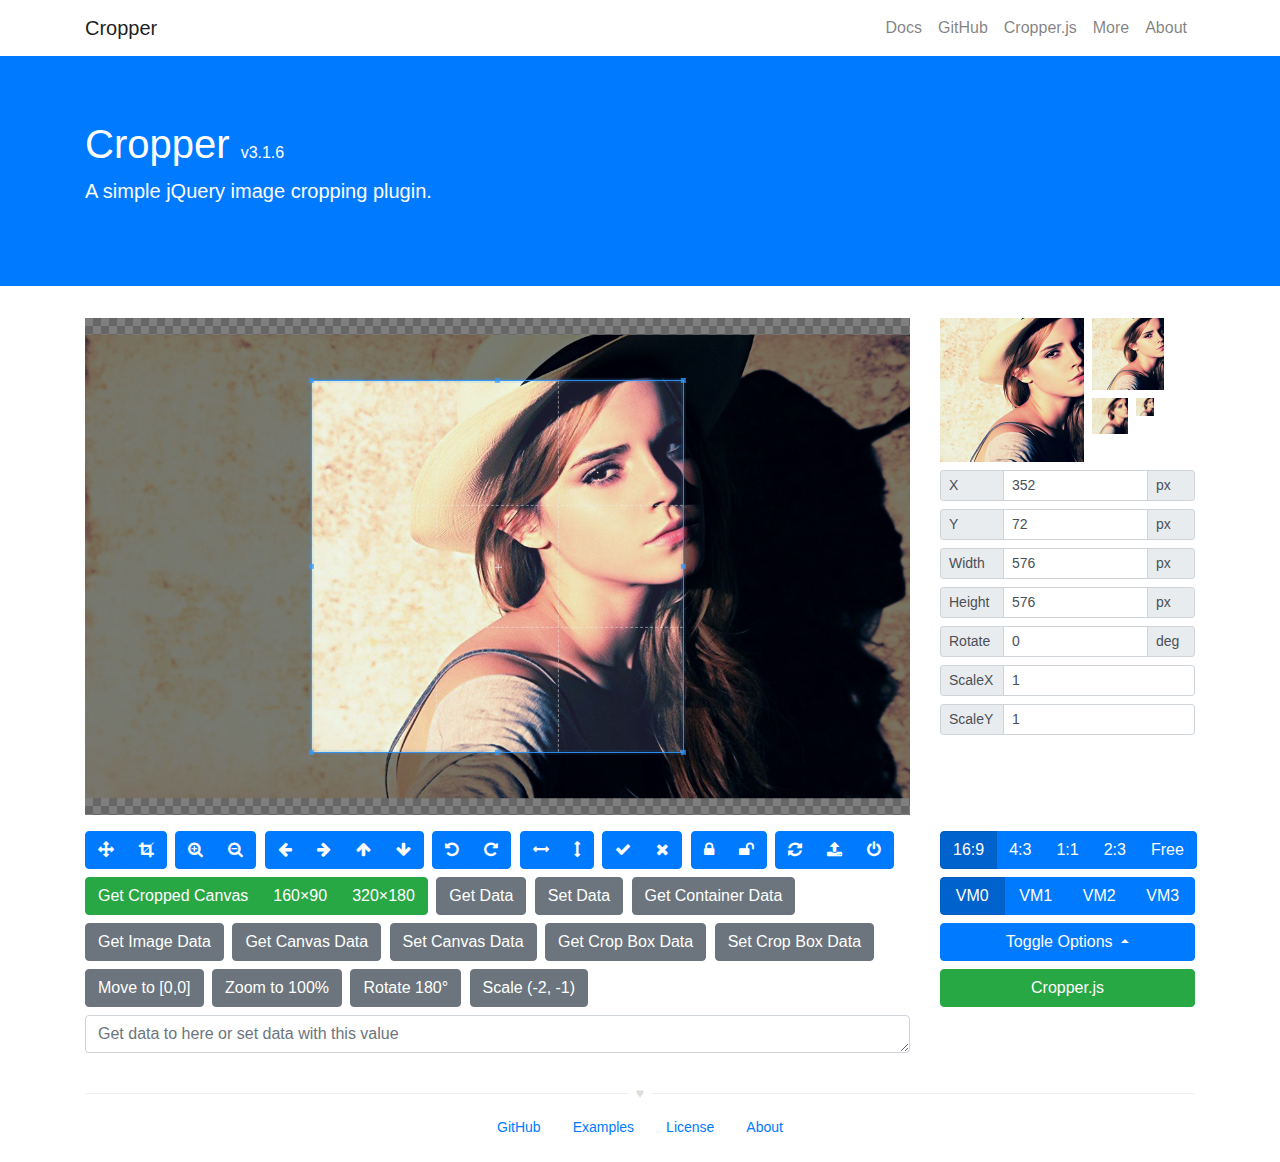
<file: 前端代码/programe-wexinsystem/plugin/cropper/index.html>
<!DOCTYPE html>
<html lang="en">
<head>
  <meta charset="utf-8">
  <meta http-equiv="x-ua-compatible" content="ie=edge">
  <meta name="viewport" content="width=device-width, initial-scale=1, shrink-to-fit=no">
  <meta name="description" content="A simple jQuery image cropping plugin.">
  <meta name="author" content="Chen Fengyuan">
  <title>Cropper</title>
  <link rel="stylesheet" href="https://maxcdn.bootstrapcdn.com/font-awesome/4.7.0/css/font-awesome.min.css">
  <link rel="stylesheet" href="https://maxcdn.bootstrapcdn.com/bootstrap/4.0.0/css/bootstrap.min.css">
  <link rel="stylesheet" href="css/cropper.css">
  <link rel="stylesheet" href="css/main.css">
</head>
<body>
  <!--[if lt IE 9]>
  <div class="alert alert-warning alert-dismissible fade show m-0 rounded-0" role="alert">
    You are using an <strong>outdated</strong> browser. Please <a href="http://browsehappy.com/">upgrade your browser</a> to improve your experience.
    <button type="button" class="close" data-dismiss="alert" aria-label="Close">
      <span aria-hidden="true">&times;</span>
    </button>
  </div>
  <![endif]-->

  <!-- Header -->
  <header class="navbar navbar-light navbar-expand-md">
    <div class="container">
      <a class="navbar-brand" href="./">Cropper</a>
      <button class="navbar-toggler" type="button" data-toggle="collapse" data-target="#navbar-collapse" aria-controls="navbar-collapse" aria-expanded="false" aria-label="Toggle navigation">
        <span class="navbar-toggler-icon"></span>
      </button>
      <div class="collapse navbar-collapse justify-content-end" id="navbar-collapse" role="navigation">
        <nav class="nav navbar-nav">
          <a class="nav-link" href="https://github.com/fengyuanchen/cropper/tree/v3.1.6/README.md" data-toggle="tooltip" title="View the documentation">Docs</a>
          <a class="nav-link" href="https://github.com/fengyuanchen/cropper" data-toggle="tooltip" title="View the GitHub project">GitHub</a>
          <a class="nav-link" href="https://fengyuanchen.github.io/cropperjs" data-toggle="tooltip" title="the non-jQuery version of Cropper (recommended)">Cropper.js</a>
          <a class="nav-link" href="https://fengyuanchen.github.io" data-toggle="tooltip" title="More projects">More</a>
          <a class="nav-link" href="http://chenfengyuan.com" data-toggle="tooltip" title="About the author">About</a>
        </nav>
      </div>
    </div>
  </header>

  <!-- Jumbotron -->
  <div class="jumbotron bg-primary text-white rounded-0">
    <div class="container">
        <h1>Cropper <small class="h6">v3.1.6</small></h1>
        <p class="lead">A simple jQuery image cropping plugin.</p>
    </div>
  </div>

  <!-- Content -->
  <div class="container">
    <div class="row">
      <div class="col-md-9">
        <!-- <h3>Demo:</h3> -->
        <div class="img-container">
          <img id="image" src="images/picture.jpg" alt="Picture">
        </div>
      </div>
      <div class="col-md-3">
        <!-- <h3>Preview:</h3> -->
        <div class="docs-preview clearfix">
          <div class="img-preview preview-lg"></div>
          <div class="img-preview preview-md"></div>
          <div class="img-preview preview-sm"></div>
          <div class="img-preview preview-xs"></div>
        </div>

        <!-- <h3>Data:</h3> -->
        <div class="docs-data">
          <div class="input-group input-group-sm">
            <span class="input-group-prepend">
              <label class="input-group-text" for="dataX">X</label>
            </span>
            <input type="text" class="form-control" id="dataX" placeholder="x">
            <span class="input-group-append">
              <span class="input-group-text">px</span>
            </span>
          </div>
          <div class="input-group input-group-sm">
            <span class="input-group-prepend">
              <label class="input-group-text" for="dataY">Y</label>
            </span>
            <input type="text" class="form-control" id="dataY" placeholder="y">
            <span class="input-group-append">
              <span class="input-group-text">px</span>
            </span>
          </div>
          <div class="input-group input-group-sm">
            <span class="input-group-prepend">
              <label class="input-group-text" for="dataWidth">Width</label>
            </span>
            <input type="text" class="form-control" id="dataWidth" placeholder="width">
            <span class="input-group-append">
              <span class="input-group-text">px</span>
            </span>
          </div>
          <div class="input-group input-group-sm">
            <span class="input-group-prepend">
              <label class="input-group-text" for="dataHeight">Height</label>
            </span>
            <input type="text" class="form-control" id="dataHeight" placeholder="height">
            <span class="input-group-append">
              <span class="input-group-text">px</span>
            </span>
          </div>
          <div class="input-group input-group-sm">
            <span class="input-group-prepend">
              <label class="input-group-text" for="dataRotate">Rotate</label>
            </span>
            <input type="text" class="form-control" id="dataRotate" placeholder="rotate">
            <span class="input-group-append">
              <span class="input-group-text">deg</span>
            </span>
          </div>
          <div class="input-group input-group-sm">
            <span class="input-group-prepend">
              <label class="input-group-text" for="dataScaleX">ScaleX</label>
            </span>
            <input type="text" class="form-control" id="dataScaleX" placeholder="scaleX">
          </div>
          <div class="input-group input-group-sm">
            <span class="input-group-prepend">
              <label class="input-group-text" for="dataScaleY">ScaleY</label>
            </span>
            <input type="text" class="form-control" id="dataScaleY" placeholder="scaleY">
          </div>
        </div>
      </div>
    </div>
    <div class="row">
      <div class="col-md-9 docs-buttons">
        <!-- <h3>Toolbar:</h3> -->
        <div class="btn-group">
          <button type="button" class="btn btn-primary" data-method="setDragMode" data-option="move" title="Move">
            <span class="docs-tooltip" data-toggle="tooltip" data-animation="false" title="$().cropper(&quot;setDragMode&quot;, &quot;move&quot;)">
              <span class="fa fa-arrows"></span>
            </span>
          </button>
          <button type="button" class="btn btn-primary" data-method="setDragMode" data-option="crop" title="Crop">
            <span class="docs-tooltip" data-toggle="tooltip" data-animation="false" title="$().cropper(&quot;setDragMode&quot;, &quot;crop&quot;)">
              <span class="fa fa-crop"></span>
            </span>
          </button>
        </div>

        <div class="btn-group">
          <button type="button" class="btn btn-primary" data-method="zoom" data-option="0.1" title="Zoom In">
            <span class="docs-tooltip" data-toggle="tooltip" data-animation="false" title="$().cropper(&quot;zoom&quot;, 0.1)">
              <span class="fa fa-search-plus"></span>
            </span>
          </button>
          <button type="button" class="btn btn-primary" data-method="zoom" data-option="-0.1" title="Zoom Out">
            <span class="docs-tooltip" data-toggle="tooltip" data-animation="false" title="$().cropper(&quot;zoom&quot;, -0.1)">
              <span class="fa fa-search-minus"></span>
            </span>
          </button>
        </div>

        <div class="btn-group">
          <button type="button" class="btn btn-primary" data-method="move" data-option="-10" data-second-option="0" title="Move Left">
            <span class="docs-tooltip" data-toggle="tooltip" data-animation="false" title="$().cropper(&quot;move&quot;, -10, 0)">
              <span class="fa fa-arrow-left"></span>
            </span>
          </button>
          <button type="button" class="btn btn-primary" data-method="move" data-option="10" data-second-option="0" title="Move Right">
            <span class="docs-tooltip" data-toggle="tooltip" data-animation="false" title="$().cropper(&quot;move&quot;, 10, 0)">
              <span class="fa fa-arrow-right"></span>
            </span>
          </button>
          <button type="button" class="btn btn-primary" data-method="move" data-option="0" data-second-option="-10" title="Move Up">
            <span class="docs-tooltip" data-toggle="tooltip" data-animation="false" title="$().cropper(&quot;move&quot;, 0, -10)">
              <span class="fa fa-arrow-up"></span>
            </span>
          </button>
          <button type="button" class="btn btn-primary" data-method="move" data-option="0" data-second-option="10" title="Move Down">
            <span class="docs-tooltip" data-toggle="tooltip" data-animation="false" title="$().cropper(&quot;move&quot;, 0, 10)">
              <span class="fa fa-arrow-down"></span>
            </span>
          </button>
        </div>

        <div class="btn-group">
          <button type="button" class="btn btn-primary" data-method="rotate" data-option="-45" title="Rotate Left">
            <span class="docs-tooltip" data-toggle="tooltip" data-animation="false" title="$().cropper(&quot;rotate&quot;, -45)">
              <span class="fa fa-rotate-left"></span>
            </span>
          </button>
          <button type="button" class="btn btn-primary" data-method="rotate" data-option="45" title="Rotate Right">
            <span class="docs-tooltip" data-toggle="tooltip" data-animation="false" title="$().cropper(&quot;rotate&quot;, 45)">
              <span class="fa fa-rotate-right"></span>
            </span>
          </button>
        </div>

        <div class="btn-group">
          <button type="button" class="btn btn-primary" data-method="scaleX" data-option="-1" title="Flip Horizontal">
            <span class="docs-tooltip" data-toggle="tooltip" data-animation="false" title="$().cropper(&quot;scaleX&quot;, -1)">
              <span class="fa fa-arrows-h"></span>
            </span>
          </button>
          <button type="button" class="btn btn-primary" data-method="scaleY" data-option="-1" title="Flip Vertical">
            <span class="docs-tooltip" data-toggle="tooltip" data-animation="false" title="$().cropper(&quot;scaleY&quot;, -1)">
              <span class="fa fa-arrows-v"></span>
            </span>
          </button>
        </div>

        <div class="btn-group">
          <button type="button" class="btn btn-primary" data-method="crop" title="Crop">
            <span class="docs-tooltip" data-toggle="tooltip" data-animation="false" title="$().cropper(&quot;crop&quot;)">
              <span class="fa fa-check"></span>
            </span>
          </button>
          <button type="button" class="btn btn-primary" data-method="clear" title="Clear">
            <span class="docs-tooltip" data-toggle="tooltip" data-animation="false" title="$().cropper(&quot;clear&quot;)">
              <span class="fa fa-remove"></span>
            </span>
          </button>
        </div>

        <div class="btn-group">
          <button type="button" class="btn btn-primary" data-method="disable" title="Disable">
            <span class="docs-tooltip" data-toggle="tooltip" data-animation="false" title="$().cropper(&quot;disable&quot;)">
              <span class="fa fa-lock"></span>
            </span>
          </button>
          <button type="button" class="btn btn-primary" data-method="enable" title="Enable">
            <span class="docs-tooltip" data-toggle="tooltip" data-animation="false" title="$().cropper(&quot;enable&quot;)">
              <span class="fa fa-unlock"></span>
            </span>
          </button>
        </div>

        <div class="btn-group">
          <button type="button" class="btn btn-primary" data-method="reset" title="Reset">
            <span class="docs-tooltip" data-toggle="tooltip" data-animation="false" title="$().cropper(&quot;reset&quot;)">
              <span class="fa fa-refresh"></span>
            </span>
          </button>
          <label class="btn btn-primary btn-upload" for="inputImage" title="Upload image file">
            <input type="file" class="sr-only" id="inputImage" name="file" accept=".jpg,.jpeg,.png,.gif,.bmp,.tiff">
            <span class="docs-tooltip" data-toggle="tooltip" data-animation="false" title="Import image with Blob URLs">
              <span class="fa fa-upload"></span>
            </span>
          </label>
          <button type="button" class="btn btn-primary" data-method="destroy" title="Destroy">
            <span class="docs-tooltip" data-toggle="tooltip" data-animation="false" title="$().cropper(&quot;destroy&quot;)">
              <span class="fa fa-power-off"></span>
            </span>
          </button>
        </div>

        <div class="btn-group btn-group-crop">
          <button type="button" class="btn btn-success" data-method="getCroppedCanvas" data-option="{ &quot;maxWidth&quot;: 4096, &quot;maxHeight&quot;: 4096 }">
            <span class="docs-tooltip" data-toggle="tooltip" data-animation="false" title="$().cropper(&quot;getCroppedCanvas&quot;, { maxWidth: 4096, maxHeight: 4096 })">
              Get Cropped Canvas
            </span>
          </button>
          <button type="button" class="btn btn-success" data-method="getCroppedCanvas" data-option="{ &quot;width&quot;: 160, &quot;height&quot;: 90 }">
            <span class="docs-tooltip" data-toggle="tooltip" data-animation="false" title="$().cropper(&quot;getCroppedCanvas&quot;, { width: 160, height: 90 })">
              160&times;90
            </span>
          </button>
          <button type="button" class="btn btn-success" data-method="getCroppedCanvas" data-option="{ &quot;width&quot;: 320, &quot;height&quot;: 180 }">
            <span class="docs-tooltip" data-toggle="tooltip" data-animation="false" title="$().cropper(&quot;getCroppedCanvas&quot;, { width: 320, height: 180 })">
              320&times;180
            </span>
          </button>
        </div>

        <!-- Show the cropped image in modal -->
        <div class="modal fade docs-cropped" id="getCroppedCanvasModal" aria-hidden="true" aria-labelledby="getCroppedCanvasTitle" role="dialog" tabindex="-1">
          <div class="modal-dialog">
            <div class="modal-content">
              <div class="modal-header">
                <h5 class="modal-title" id="getCroppedCanvasTitle">Cropped</h5>
                <button type="button" class="close" data-dismiss="modal" aria-label="Close">
                  <span aria-hidden="true">&times;</span>
                </button>
              </div>
              <div class="modal-body"></div>
              <div class="modal-footer">
                <button type="button" class="btn btn-secondary" data-dismiss="modal">Close</button>
                <a class="btn btn-primary" id="download" href="javascript:void(0);" download="cropped.jpg">Download</a>
              </div>
            </div>
          </div>
        </div><!-- /.modal -->

        <button type="button" class="btn btn-secondary" data-method="getData" data-option data-target="#putData">
          <span class="docs-tooltip" data-toggle="tooltip" data-animation="false" title="$().cropper(&quot;getData&quot;)">
            Get Data
          </span>
        </button>
        <button type="button" class="btn btn-secondary" data-method="setData" data-target="#putData">
          <span class="docs-tooltip" data-toggle="tooltip" data-animation="false" title="$().cropper(&quot;setData&quot;, data)">
            Set Data
          </span>
        </button>
        <button type="button" class="btn btn-secondary" data-method="getContainerData" data-option data-target="#putData">
          <span class="docs-tooltip" data-toggle="tooltip" data-animation="false" title="$().cropper(&quot;getContainerData&quot;)">
            Get Container Data
          </span>
        </button>
        <button type="button" class="btn btn-secondary" data-method="getImageData" data-option data-target="#putData">
          <span class="docs-tooltip" data-toggle="tooltip" data-animation="false" title="$().cropper(&quot;getImageData&quot;)">
            Get Image Data
          </span>
        </button>
        <button type="button" class="btn btn-secondary" data-method="getCanvasData" data-option data-target="#putData">
          <span class="docs-tooltip" data-toggle="tooltip" data-animation="false" title="$().cropper(&quot;getCanvasData&quot;)">
            Get Canvas Data
          </span>
        </button>
        <button type="button" class="btn btn-secondary" data-method="setCanvasData" data-target="#putData">
          <span class="docs-tooltip" data-toggle="tooltip" data-animation="false" title="$().cropper(&quot;setCanvasData&quot;, data)">
            Set Canvas Data
          </span>
        </button>
        <button type="button" class="btn btn-secondary" data-method="getCropBoxData" data-option data-target="#putData">
          <span class="docs-tooltip" data-toggle="tooltip" data-animation="false" title="$().cropper(&quot;getCropBoxData&quot;)">
            Get Crop Box Data
          </span>
        </button>
        <button type="button" class="btn btn-secondary" data-method="setCropBoxData" data-target="#putData">
          <span class="docs-tooltip" data-toggle="tooltip" data-animation="false" title="$().cropper(&quot;setCropBoxData&quot;, data)">
            Set Crop Box Data
          </span>
        </button>
        <button type="button" class="btn btn-secondary" data-method="moveTo" data-option="0">
          <span class="docs-tooltip" data-toggle="tooltip" data-animation="false" title="cropper.moveTo(0)">
            Move to [0,0]
          </span>
        </button>
        <button type="button" class="btn btn-secondary" data-method="zoomTo" data-option="1">
          <span class="docs-tooltip" data-toggle="tooltip" data-animation="false" title="cropper.zoomTo(1)">
            Zoom to 100%
          </span>
        </button>
        <button type="button" class="btn btn-secondary" data-method="rotateTo" data-option="180">
          <span class="docs-tooltip" data-toggle="tooltip" data-animation="false" title="cropper.rotateTo(180)">
            Rotate 180°
          </span>
        </button>
        <button type="button" class="btn btn-secondary" data-method="scale" data-option="-2" data-second-option="-1">
          <span class="docs-tooltip" data-toggle="tooltip" title="cropper.scale(-2, -1)">
            Scale (-2, -1)
          </span>
        </button>
        <textarea type="text" class="form-control" id="putData" rows="1" placeholder="Get data to here or set data with this value"></textarea>
      </div><!-- /.docs-buttons -->

      <div class="col-md-3 docs-toggles">
        <!-- <h3>Toggles:</h3> -->
        <div class="btn-group d-flex flex-nowrap" data-toggle="buttons">
          <label class="btn btn-primary active">
            <input type="radio" class="sr-only" id="aspectRatio0" name="aspectRatio" value="1.7777777777777777">
            <span class="docs-tooltip" data-toggle="tooltip" data-animation="false" title="aspectRatio: 16 / 9">
              16:9
            </span>
          </label>
          <label class="btn btn-primary">
            <input type="radio" class="sr-only" id="aspectRatio1" name="aspectRatio" value="1.3333333333333333">
            <span class="docs-tooltip" data-toggle="tooltip" data-animation="false" title="aspectRatio: 4 / 3">
              4:3
            </span>
          </label>
          <label class="btn btn-primary">
            <input type="radio" class="sr-only" id="aspectRatio2" name="aspectRatio" value="1">
            <span class="docs-tooltip" data-toggle="tooltip" data-animation="false" title="aspectRatio: 1 / 1">
              1:1
            </span>
          </label>
          <label class="btn btn-primary">
            <input type="radio" class="sr-only" id="aspectRatio3" name="aspectRatio" value="0.6666666666666666">
            <span class="docs-tooltip" data-toggle="tooltip" data-animation="false" title="aspectRatio: 2 / 3">
              2:3
            </span>
          </label>
          <label class="btn btn-primary">
            <input type="radio" class="sr-only" id="aspectRatio4" name="aspectRatio" value="NaN">
            <span class="docs-tooltip" data-toggle="tooltip" data-animation="false" title="aspectRatio: NaN">
              Free
            </span>
          </label>
        </div>

        <div class="btn-group d-flex flex-nowrap" data-toggle="buttons">
          <label class="btn btn-primary active">
            <input type="radio" class="sr-only" id="viewMode0" name="viewMode" value="0" checked>
            <span class="docs-tooltip" data-toggle="tooltip" data-animation="false" title="View Mode 0">
              VM0
            </span>
          </label>
          <label class="btn btn-primary">
            <input type="radio" class="sr-only" id="viewMode1" name="viewMode" value="1">
            <span class="docs-tooltip" data-toggle="tooltip" data-animation="false" title="View Mode 1">
              VM1
            </span>
          </label>
          <label class="btn btn-primary">
            <input type="radio" class="sr-only" id="viewMode2" name="viewMode" value="2">
            <span class="docs-tooltip" data-toggle="tooltip" data-animation="false" title="View Mode 2">
              VM2
            </span>
          </label>
          <label class="btn btn-primary">
            <input type="radio" class="sr-only" id="viewMode3" name="viewMode" value="3">
            <span class="docs-tooltip" data-toggle="tooltip" data-animation="false" title="View Mode 3">
              VM3
            </span>
          </label>
        </div>

        <div class="dropdown dropup docs-options">
          <button type="button" class="btn btn-primary btn-block dropdown-toggle" id="toggleOptions" data-toggle="dropdown" aria-expanded="true">
            Toggle Options
            <span class="caret"></span>
          </button>
          <ul class="dropdown-menu" aria-labelledby="toggleOptions" role="menu">
            <li class="dropdown-item">
              <div class="form-check">
                <input class="form-check-input" id="responsive" type="checkbox" name="responsive" checked>
                <label class="form-check-label" for="responsive">responsive</label>
              </div>
            </li>
            <li class="dropdown-item">
              <div class="form-check">
                <input class="form-check-input" id="restore" type="checkbox" name="restore" checked>
                <label class="form-check-label" for="restore">restore</label>
              </div>
            </li>
            <li class="dropdown-item">
              <div class="form-check">
                <input class="form-check-input" id="checkCrossOrigin" type="checkbox" name="checkCrossOrigin" checked>
                <label class="form-check-label" for="checkCrossOrigin">checkCrossOrigin</label>
              </div>
            </li>
            <li class="dropdown-item">
              <div class="form-check">
                <input class="form-check-input" id="checkOrientation" type="checkbox" name="checkOrientation" checked>
                <label class="form-check-label" for="checkOrientation">checkOrientation</label>
              </div>
            </li>
            <li class="dropdown-item">
              <div class="form-check">
                <input class="form-check-input" id="modal" type="checkbox" name="modal" checked>
                <label class="form-check-label" for="modal">modal</label>
              </div>
            </li>
            <li class="dropdown-item">
              <div class="form-check">
                <input class="form-check-input" id="guides" type="checkbox" name="guides" checked>
                <label class="form-check-label" for="guides">guides</label>
              </div>
            </li>
            <li class="dropdown-item">
              <div class="form-check">
                <input class="form-check-input" id="center" type="checkbox" name="center" checked>
                <label class="form-check-label" for="center">center</label>
              </div>
            </li>
            <li class="dropdown-item">
              <div class="form-check">
                <input class="form-check-input" id="highlight" type="checkbox" name="highlight" checked>
                <label class="form-check-label" for="highlight">highlight</label>
              </div>
            </li>
            <li class="dropdown-item">
              <div class="form-check">
                <input class="form-check-input" id="background" type="checkbox" name="background" checked>
                <label class="form-check-label" for="background">background</label>
              </div>
            </li>
            <li class="dropdown-item">
              <div class="form-check">
                <input class="form-check-input" id="autoCrop" type="checkbox" name="autoCrop" checked>
                <label class="form-check-label" for="autoCrop">autoCrop</label>
              </div>
            </li>
            <li class="dropdown-item">
              <div class="form-check">
                <input class="form-check-input" id="movable" type="checkbox" name="movable" checked>
                <label class="form-check-label" for="movable">movable</label>
              </div>
            </li>
            <li class="dropdown-item">
              <div class="form-check">
                <input class="form-check-input" id="rotatable" type="checkbox" name="rotatable" checked>
                <label class="form-check-label" for="rotatable">rotatable</label>
              </div>
            </li>
            <li class="dropdown-item">
              <div class="form-check">
                <input class="form-check-input" id="scalable" type="checkbox" name="scalable" checked>
                <label class="form-check-label" for="scalable">scalable</label>
              </div>
            </li>
            <li class="dropdown-item">
              <div class="form-check">
                <input class="form-check-input" id="zoomable" type="checkbox" name="zoomable" checked>
                <label class="form-check-label" for="zoomable">zoomable</label>
              </div>
            </li>
            <li class="dropdown-item">
              <div class="form-check">
                <input class="form-check-input" id="zoomOnTouch" type="checkbox" name="zoomOnTouch" checked>
                <label class="form-check-label" for="zoomOnTouch">zoomOnTouch</label>
              </div>
            </li>
            <li class="dropdown-item">
              <div class="form-check">
                <input class="form-check-input" id="zoomOnWheel" type="checkbox" name="zoomOnWheel" checked>
                <label class="form-check-label" for="zoomOnWheel">zoomOnWheel</label>
              </div>
            </li>
            <li class="dropdown-item">
              <div class="form-check">
                <input class="form-check-input" id="cropBoxMovable" type="checkbox" name="cropBoxMovable" checked>
                <label class="form-check-label" for="cropBoxMovable">cropBoxMovable</label>
              </div>
            </li>
            <li class="dropdown-item">
              <div class="form-check">
                <input class="form-check-input" id="cropBoxResizable" type="checkbox" name="cropBoxResizable" checked>
                <label class="form-check-label" for="cropBoxResizable">cropBoxResizable</label>
              </div>
            </li>
            <li class="dropdown-item">
              <div class="form-check">
                <input class="form-check-input" id="toggleDragModeOnDblclick" type="checkbox" name="toggleDragModeOnDblclick" checked>
                <label class="form-check-label" for="toggleDragModeOnDblclick">toggleDragModeOnDblclick</label>
              </div>
            </li>
          </ul>
        </div><!-- /.dropdown -->

        <a class="btn btn-success btn-block" data-toggle="tooltip" data-animation="false" href="https://fengyuanchen.github.io/cropperjs" title="The non-jQuery version of Cropper (recommended)">Cropper.js</a>

      </div><!-- /.docs-toggles -->
    </div>
  </div>

  <!-- Footer -->
  <footer class="footer">
    <div class="container">
      <p class="heart"></p>
      <nav class="nav flex-wrap justify-content-center mb-3">
        <a class="nav-link" href="https://github.com/fengyuanchen/cropper">GitHub</a>
        <a class="nav-link" href="https://github.com/fengyuanchen/cropper/tree/v3.1.6/examples">Examples</a>
        <a class="nav-link" href="https://github.com/fengyuanchen/cropper/tree/v3.1.6/LICENSE">License</a>
        <a class="nav-link" href="http://chenfengyuan.com">About</a>
      </nav>
    </div>
  </footer>

  <!-- Scripts -->
  <script src="https://code.jquery.com/jquery-3.3.1.slim.min.js"></script>
  <script src="https://maxcdn.bootstrapcdn.com/bootstrap/4.0.0/js/bootstrap.bundle.min.js"></script>
  <script src="https://fengyuanchen.github.io/js/common.js"></script>
  <script src="js/cropper.js"></script>
  <script src="js/main.js"></script>
</body>
</html>
</file>
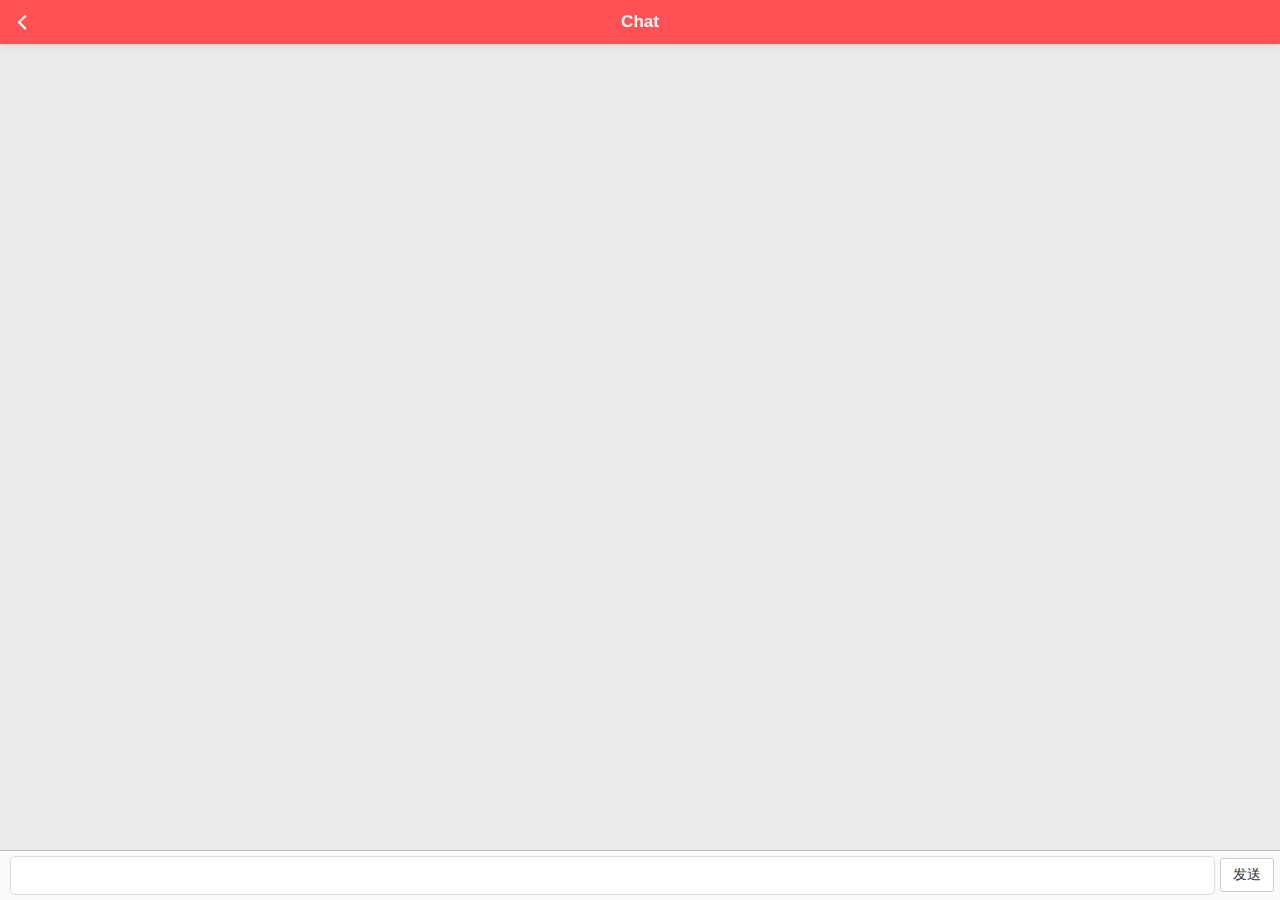
<file: 前端代码/programe-wexinsystem/chating.html>
<!documenttype html>
<html>

	<head>
		<meta charset="utf-8">
		<title></title>
		<meta name="viewport" content="width=device-width,initial-scale=1,minimum-scale=1,maximum-scale=1,user-scalable=no" />
		<link href="css/mui.css" rel="stylesheet" />
		<link rel="stylesheet" type="text/css" href="css/aheader.css" />
		<link rel="stylesheet" type="text/css" href="css/chat.css" />
				<style>
					html,
					body {
						height: 100%;
						margin: 0px;
						padding: 0px;
						overflow: hidden;
						-webkit-touch-callout: none;
						-webkit-user-select: none;
					}
				</style>
	</head>

	<body>
		
		<header class="mui-bar mui-bar-nav title" style="position: fixed;">
					<a class="mui-action-back mui-icon mui-icon-left-nav mui-pull-left title-color"></a>
					<h1 class="mui-title title-color"><b id="chatting-nickname">Chat</b></h1>
		</header>
		
				<div id="msg-outter" class="mui-content">
					<div id='msg'>
						
						<!-- <div class="friend_lists">
							<div class="header_img">
								<img src="image/view.jpg" width="40px" height="40px" />
							</div>
							<div class="msg-wrapper right">
								<p class="msg-left-white">晚上过来吃饭？</p>
							</div>
						</div>
						<div class="me_lists">
							<div class="header_img">
								<img src="plugin/cropper/images/picture.jpg" width="40px" height="40px" />
							</div>
							<div class="msg-wrapper left">
								<p class="msg-right-green">好的，没问题！时间地点？</p>
							</div>
						</div>
						<div class="friend_lists">
							<div class="header_img">
								<img src="image/view.jpg" width="40px" height="40px" />
							</div>
							<div class="msg-wrapper right">
								<p class="msg-left-white">晚上过来吃饭？</p>
							</div>
						</div>
						<div class="me_lists">
							<div class="header_img">
								<img src="plugin/cropper/images/picture.jpg" width="40px" height="40px" />
							</div>
							<div class="msg-wrapper left">
								<p class="msg-right-green">好的，没问题！时间地点？</p>
							</div>
						</div>
						<div class="friend_lists">
							<div class="header_img">
								<img src="image/view.jpg" width="40px" height="40px" />
							</div>
							<div class="msg-wrapper right">
								<p class="msg-left-white">晚上过来吃饭？</p>
							</div>
						</div>
						<div class="me_lists">
							<div class="header_img">
								<img src="plugin/cropper/images/picture.jpg" width="40px" height="40px" />
							</div>
							<div class="msg-wrapper left">
								<p class="msg-right-green">好的，没问题！时间地点？</p>
							</div>
						</div>
						<div class="friend_lists">
							<div class="header_img">
								<img src="image/view.jpg" width="40px" height="40px" />
							</div>
							<div class="msg-wrapper right">
								<p class="msg-left-white">晚上过来吃饭？</p>
							</div>
						</div>
						<div class="me_lists">
							<div class="header_img">
								<img src="plugin/cropper/images/picture.jpg" width="40px" height="40px" />
							</div>
							<div class="msg-wrapper left">
								<p class="msg-right-green">好的，没问题！时间地点？</p>
							</div>
						</div>
						<div class="friend_lists">
							<div class="header_img">
								<img src="image/view.jpg" width="40px" height="40px" />
							</div>
							<div class="msg-wrapper right">
								<p class="msg-left-white">晚上过来吃饭？</p>
							</div>
						</div>
						<div class="me_lists">
							<div class="header_img">
								<img src="plugin/cropper/images/picture.jpg" width="40px" height="40px" />
							</div>
							<div class="msg-wrapper left">
								<p class="msg-right-green">好的，没问题！时间地点？</p>
							</div>
						</div>
						<div class="friend_lists">
							<div class="header_img">
								<img src="image/view.jpg" width="40px" height="40px" />
							</div>
							<div class="msg-wrapper right">
								<p class="msg-left-white">晚上过来吃饭？</p>
							</div>
						</div>
						<div class="me_lists">
							<div class="header_img">
								<img src="plugin/cropper/images/picture.jpg" width="40px" height="40px" />
							</div>
							<div class="msg-wrapper left">
								<p class="msg-right-green">好的，没问题！时间地点？</p>
							</div>
						</div> -->
		
					</div>
				</div>
				
				<footer>
					<div class="footer-center">
						<textarea id='msg-text' type="text" class='input-text'></textarea>
					</div>
					<label for="" class="footer-right">
						<button type="button" class="mui-btn mui-btn-gray" id="send">发送</button>
					</label>
				</footer>
		
		
		
		<script src="js/mui.js"></script>
		<script type="application/javascript" src="js/app.js"></script>
		<script type="text/javascript">
               //创建命名空间，只需要把自己的代码，写进入，那么外部就无法访问
//				(function($,document){
					
					//获取上一个页面传来的数据
					var friendsUserId;
					var friendsNickname;
					var friendsFaceImage;
					
					mui.plusReady(function () {
					    
						//获取我自己用户的信息
						var me = app.getUserGlobalInfo();
						
						//获取聊天页面的webview
						var chattingWebview = plus.webview.currentWebview();
						// 设置聊天页面的软键盘样式
						chattingWebview.setStyle({
							softinputMode: 'adjustResize'
						});
						
						//获取上一个页面传来的数据
						 friendsUserId = chattingWebview.friendsUserId;
						 friendsNickname = chattingWebview.friendsNickname;
						 friendsFaceImage = chattingWebview.friendsFaceImage;
						 
						//标题改为朋友的名称
						document.getElementById('chatting-nickname').innerHTML = friendsNickname;
						
						//初始化聊天记录
						initChatHistory();
						
						var areaMsg = document.getElementById('msg');
						//设置聊天页面自动滚动到最后一条
						areaMsg.scrollTop = areaMsg.scrollHeight + areaMsg.offsetHeight;
						
						
						//设置输入信息后发送按钮的变化
						var msg_text = document.getElementById('msg-text');
						var send = document.getElementById('send');
						msg_text.addEventListener('input',function(){
							var msg_text_val = msg_text.value;
							if(msg_text_val.length > 0){
								send.setAttribute('class','mui-btn-green');
							}else{
								send.setAttribute('class','mui-btn-grey');
							}
						});
						
						//对当前窗口监听resize事件
						window.addEventListener('resize',function(){
							resizeScreen();
							document.getElementById('msg-outter').style.paddingBottom = '50px';
						});
						
						//发送消息按钮事件绑定
						send.addEventListener('tap',function(){
							
							//发送之前判断网络的状态
							var connectionStatus = plus.networkinfo.getCurrentType();
							
							if(connectionStatus == 0 || connectionStatus == 1){
								app.showToast('请打开网络连接...','error');
								return;
							}
							
							//获取消息内容，如果内容长度为0 return
							var msg_text_val = msg_text.value;
							
							if(msg_text_val.length === 0){
								return;
							};
							
							Msgsend(app.imgServerUrl + me.image,msg_text_val);
							msg_text.value = "";
							send.setAttribute('class','mui-btn-grey');
							
							//构建ChatCon
							console.log(friendsUserId);
							var chatCon = new app.ChanCon(me.id,friendsUserId,msg_text_val,null);
							//构建DataContent
							console.log(app.CHAT);
							var dataContent = new app.DataContent(app.CHAT,chatCon,null);
							
							//调用websocket 发送消息到netty后端
							var wsWebview = plus.webview.getWebviewById('chatlist.html');
							//通过对应的webview调用它的函数
							wsWebview.evalJS("CHAT.chat('" + JSON.stringify(dataContent) + "')");
							
							//保存用户历史聊天记录到本地缓存
							app.saveUserChatHistory(me.id,friendsUserId,msg_text_val,1);
							//保存用户快照信息记录到本地缓存
							app.saveUserChatSnapshoot(me.id,friendsUserId,msg_text_val,true);
							
							//MsgReceive('模拟接受消息..........·');
						});
						
					});
					
					
					//发送信息铃声
					function playsendMsgSound(){
						var audioPlayr = plus.audio.createPlayer('/mp3/send.mp3');
					    audioPlayr.play();
					}
					
					//接受信息铃声
					function playreceiveMsgSound(){
						var audioPlayr = plus.audio.createPlayer('/mp3/send.mp3');
					    audioPlayr.play();
					}
					
					
					//接受消息
					function MsgReceive(Msg){
						
						var MsgHtml = '<div class="friend_lists">'+
											'<div class="header_img">'+
												'<img src="'+app.imgServerUrl+friendsFaceImage+'" width="40px" height="40px" />'+
											'</div>'+
											'<div class="msg-wrapper right">'+
												'<p class="msg-left-white">'+Msg+'</p>'+
											'</div>'+
										'</div>';
						var msg_list = document.getElementById('msg');
						msg_list.insertAdjacentHTML('beforeend',MsgHtml);
						playsendMsgSound();
					};
					
					//发送消息功能
					function Msgsend(FaceImage,Msg){
						
						var MsgHtml = '<div class="me_lists">'+
											'<div class="header_img">'+
												'<img src="'+FaceImage+'" width="40px" height="40px" />'+
											'</div>'+
											'<div class="msg-wrapper left">'+
												'<p class="msg-right-green">'+Msg+'</p>'+
											'</div>'+
										'</div>';
									var msg_list = document.getElementById('msg');
									msg_list.insertAdjacentHTML('beforeend',MsgHtml);
									playsendMsgSound();
					};
					
					
					//设置点开文本框后 页面上拉  重新调整窗口
					function resizeScreen(){
						var areaMsg = document.getElementById('msg');
						//设置聊天页面自动滚动到最后一条
						areaMsg.scrollTop = areaMsg.scrollHeight + areaMsg.offsetHeight;
						
					};
					
					
					//初始化用户聊天记录
				    function initChatHistory(){
						
						var msg_list = document.getElementById('msg');
						
						var me =app.getUserGlobalInfo();
						var myId =me.id;
						var myFaceImage = me.faceImage;
						
						var chatHistoryList = app.getUserChatHistory(myId,friendsUserId);
						var userChatHistory = "";
						
						for(var i = 0; i < chatHistoryList.length; i++){
							var singleMsg = chatHistoryList[i];
							
							if(singleMsg.flag == 2){
								userChatHistory += '<div class="friend_lists">'+
													'<div class="header_img">'+
														'<img src="'+app.imgServerUrl+friendsFaceImage+'" width="40px" height="40px" />'+
													'</div>'+
													'<div class="msg-wrapper right">'+
														'<p class="msg-left-white">'+singleMsg.msg+'</p>'+
													'</div>'+
												'</div>';
								
							}else{
								
								userChatHistory += '<div class="me_lists">'+
													'<div class="header_img">'+
														'<img src="'+app.imgServerUrl+ myFaceImage +'" width="40px" height="40px" />'+
													'</div>'+
													'<div class="msg-wrapper left">'+
														'<p class="msg-right-green">'+singleMsg.msg+'</p>'+
													'</div>'+
												'</div>';
							}
						}
						
						msg_list.innerHTML += userChatHistory;
					}
					
					
//				}(mui,documentument));
			
		</script>
	</body>

</html>
</file>
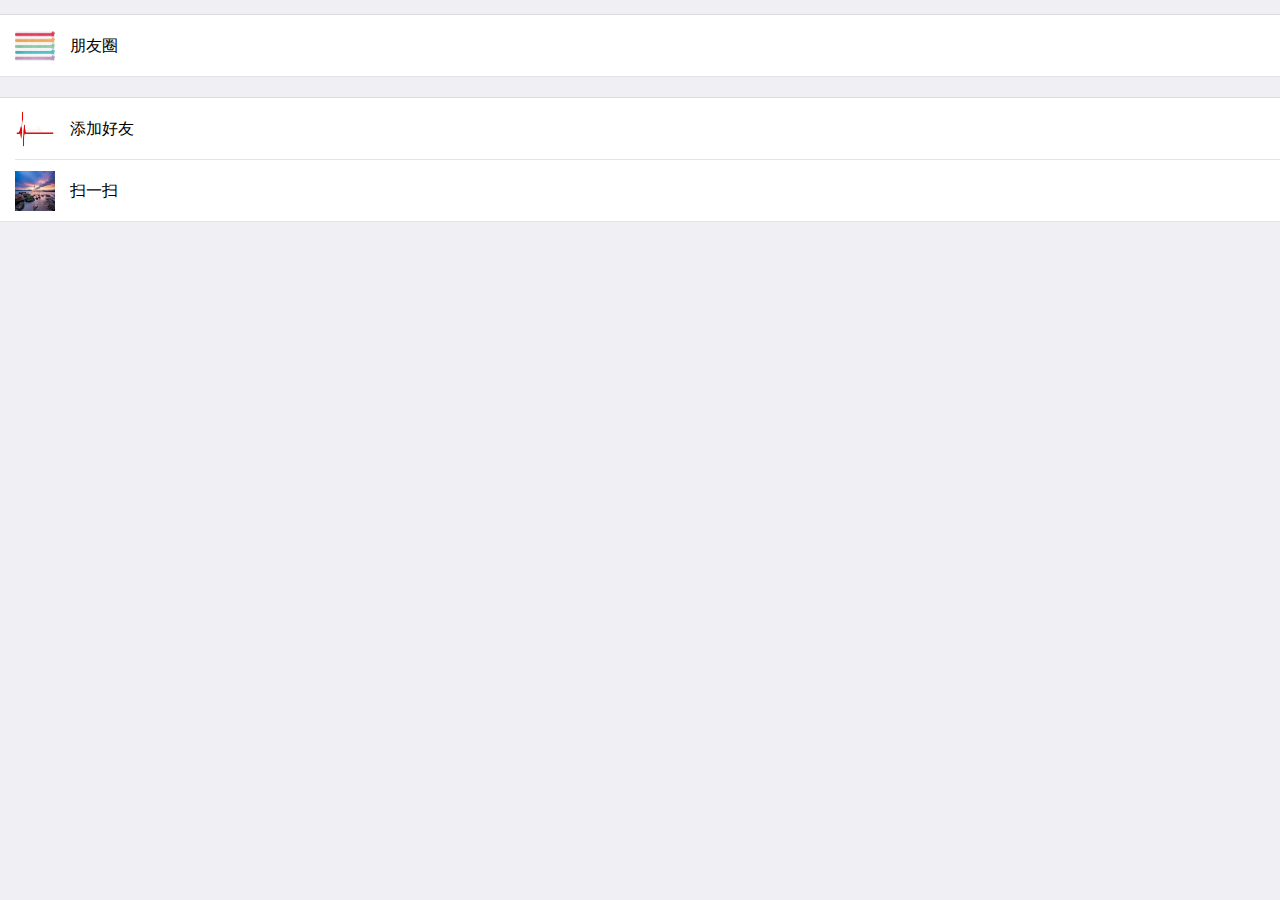
<file: 前端代码/programe-wexinsystem/friendsCircle.html>
<!doctype html>
<html>

	<head>
		<meta charset="utf-8">
		<title></title>
		<meta name="viewport" content="width=device-width,initial-scale=1,minimum-scale=1,maximum-scale=1,user-scalable=no" />
		<link href="css/mui.css" rel="stylesheet" />
	</head>

	<body>
		
		<div class="mui-content">
			
			<ul class="mui-table-view">
				<li class="mui-table-view-cell mui-media">
						<img class="mui-media-object mui-pull-left" src="image/line.jpg" style="max-width: 40px;height: 30px; margin-top: 5px;">
						<p class="mui-ellipsis" 
						          style="line-height: 40px;color: #000000;font-size: 16px;">
							<span style="margin-left: 5px;">朋友圈</span>
						</p>
				</li>
				</ul>
				
				<br />
				
				<ul class="mui-table-view">
				<li  id="li_add_friends" class="mui-table-view-cell mui-media">
						<img class="mui-media-object mui-pull-left" src="image/beats.jpg" style="max-width: 40px;height: 40px;">
						<p  class="mui-ellipsis" 
						          style="line-height: 40px;color: #000000;font-size: 16px;">
							<span style="margin-left: 5px;">添加好友</span>
						</p>
				</li>
				<li id="scanId" class="mui-table-view-cell mui-media">
						<img class="mui-media-object mui-pull-left" src="image/view.jpg" style="max-width: 40px;height: 40px;">
						<p class="mui-ellipsis" 
						          style="line-height: 40px;color: #000000;font-size: 16px;">
							<span style="margin-left: 5px;">扫一扫</span>
						</p>
				</li>
			</ul>
			
		</div>
		
		<script src="js/mui.js"></script>
		<script type="text/javascript">
			mui.init()
			
			mui.plusReady(function () {
			  var li_add_friends =  document.getElementById("li_add_friends");
			  li_add_friends.addEventListener('tap',function(){
				  mui.openWindow('searchfriend.html','searchfriend.html');
			  },{passive:false});
			  
			  var scanId =  document.getElementById("scanId");
			  scanId.addEventListener('tap',function(){
			  				  mui.openWindow('scannerme.html','scannerme.html');
			  },{passive:false});
			  
			})
		</script>
	</body>

</html>
</file>
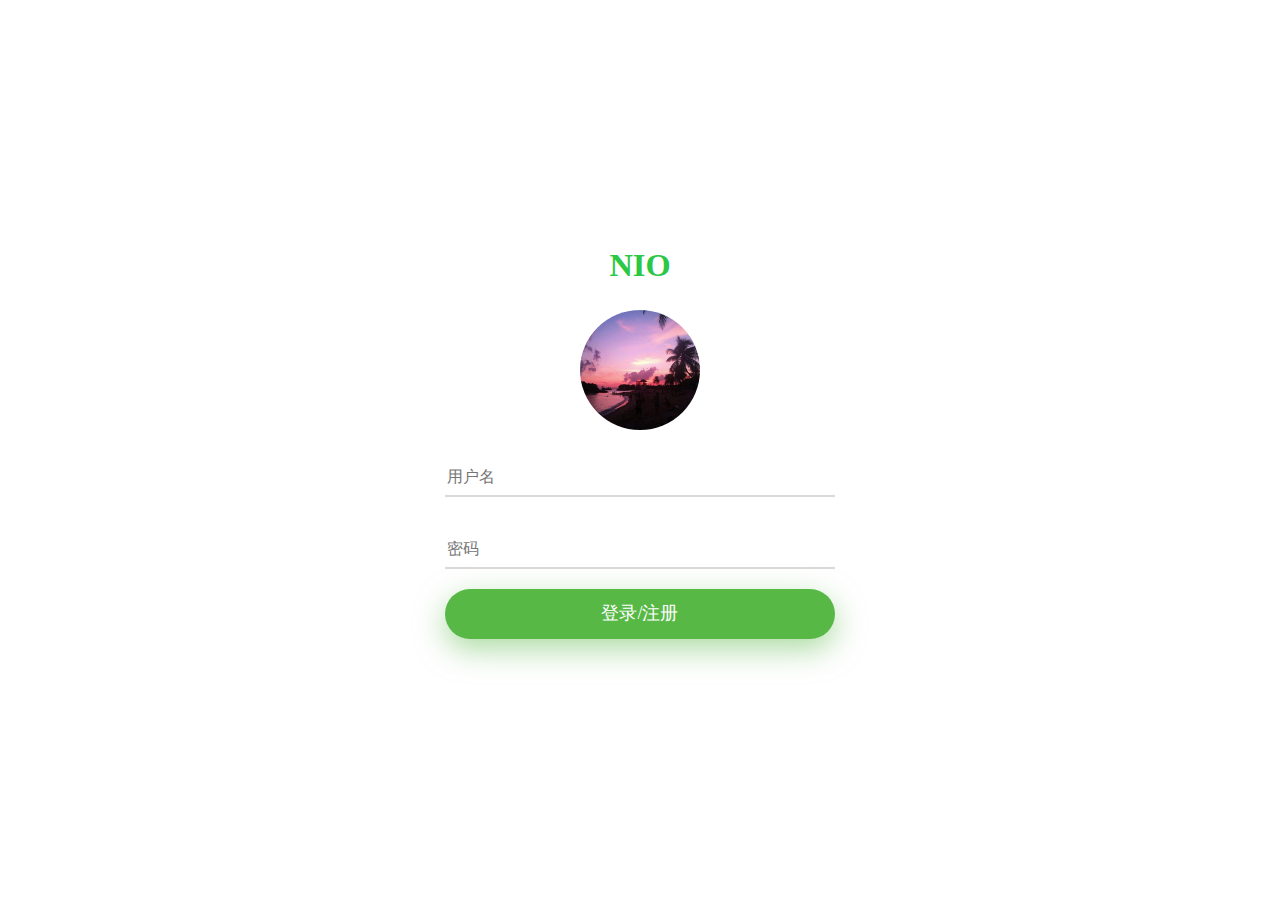
<file: 前端代码/programe-wexinsystem/login.html>
<!doctype html>
<html>

	<head>
		<meta charset="utf-8">
		<meta name="viewport" content="width=device-width,initial-scale=1,minimum-scale=1,maximum-scale=1,user-scalable=no" />
		<title></title>
		<script src="js/mui.min.js"></script>
		
		<link href="css/regisLogin/main.css" rel="stylesheet" type="text/css" />
		<link href="css/regisLogin/util.css" rel="stylesheet" type="text/css" />
		
		<script type="text/text/javascript" charset="UTF-8">
			mui.init();
		</script>
		<style>
			.p-t-85{
				padding-top: 5px;
			}
			.p-b-70{
				padding-bottom: 55px;
			}
			.m-t-85{
			   margin-top: 5px;
			}
			
			.container-login100{
				padding: 35px;
			}
			
			/*toast信息提示*/
			.mui-toast-container {
				bottom: 50% !important;
			}
			.mui-toast-message{
				opacity: 0.6;
				color: #fff;
				width: 180px;
				padding: 70px 5px 10px 5px;
			}
			h5{
			    color: #2AC845;
			}
			
		</style>
	</head>

	<body>
		
		<div class="mui-content mui-btn-tap">
			<div class="container-login100">
				<div class="wrap-login100 p-t-85 p-b-20">
					<form id="userform">
						<span class="login100-form-title p-b-70">
							<h5>NIO</h5>
						</span>
						<span class="login100-form-avatar">
							<img id="img_login_face" src="css/regisLogin/sea.jpg" alt="头像" />
						</span>
						
						<div class="wrap-input100 validate-input m-t-85 m-b-35">
							<input class="input100" type="text" id="username" name="username" placeholder="用户名" style="border: none;" />
							<span class="focus-input100"></span>
						</div>
						
						<div class="wrap-input100" validate-input m-b-50>
							<input class="input100" type="password" id="txt_password" name="password" placeholder="密码" style="border: none;" />
							<span class="focus-input100"></span>
						</div>
						
						<div class="container-login100-form-btn" ">
							<button type="submit" id="regist" class="login100-form-btn" ">
								登录/注册
							</button>
						</div>
						
					</form>
					
				</div>
			</div>
		</div>
		
		
		<script type="text/javascript" src="js/app.js"></script>
		<script type="text/javascript">
		    
			
			mui.plusReady(function() {
				
				//判断用户是否登录过，如果本地内存有全局的对象，直接登录跳转到首页
				var userInfo = app.getUserGlobalInfo();
				if(userInfo != null){
					//页面跳转
					mui.openWindow("index.html","index.html");
				}
				
				
				var userform = document.getElementById("userform");
				var username = document.getElementById("username");
				var txt_password = document.getElementById("txt_password");
				
				
				userform.addEventListener("submit",function(e){
					
					//判断用户名是否为空，如果为空则让他获得焦点
					if(!app.isNotNull(username.value)){
						//获取焦点
						username.focus();
					}else if(!app.isNotNull(txt_password.value)){
						txt_password.focus();
					}else{
						//判断用户名密码的长度
						if(username.value.length > 12){
							app.showToast("用户名过长,超过12位","error");
							return false;
						}else if(txt_password.value.length > 12){
							app.showToast("密码过长,超过12位","error");
							return false;
						}
						
						//获取每台手机的唯一cid
						var cid = plus.push.getClientInfo().clientid;
						//与后端联调
						
						
						mui.ajax('http://192.168.43.31:8080/u/registOrLogin',{
							data:{
								username:username.value,
								password:txt_password.value,
								cid : cid
							},
							dataType:'json',//服务器返回json格式数据
							type:'post',//HTTP请求类型
							timeout:10000,//超时时间设置为10秒；
							headers:{'Content-Type':'application/json'},	              
							success:function(data){
								//服务器返回响应，根据响应结果，分析是否登录成功；
								console.log(JSON.stringify(data));
								
								username.blur();
								txt_password.blur();
								
								if(data.status == 200){
								//无论登录或者注册成功后把全局对象保存到本地缓存
								var userInfoJosn = data.data;
									app.setUserGlobalInfo(userInfoJosn);
									
									mui.openWindow("index.html","index.html");
								}else{
									app.showToast(data.msg,"error");
								}
							},
							error:function(xhr,type,errorThrow){
								//异常处理
								console.log(type);
							}
						});
					}
					
					//组织默认事件，组织默认表单提交
					e.preventDefault();
				});
				
			})
		</script>
	</body>
</html>
</file>
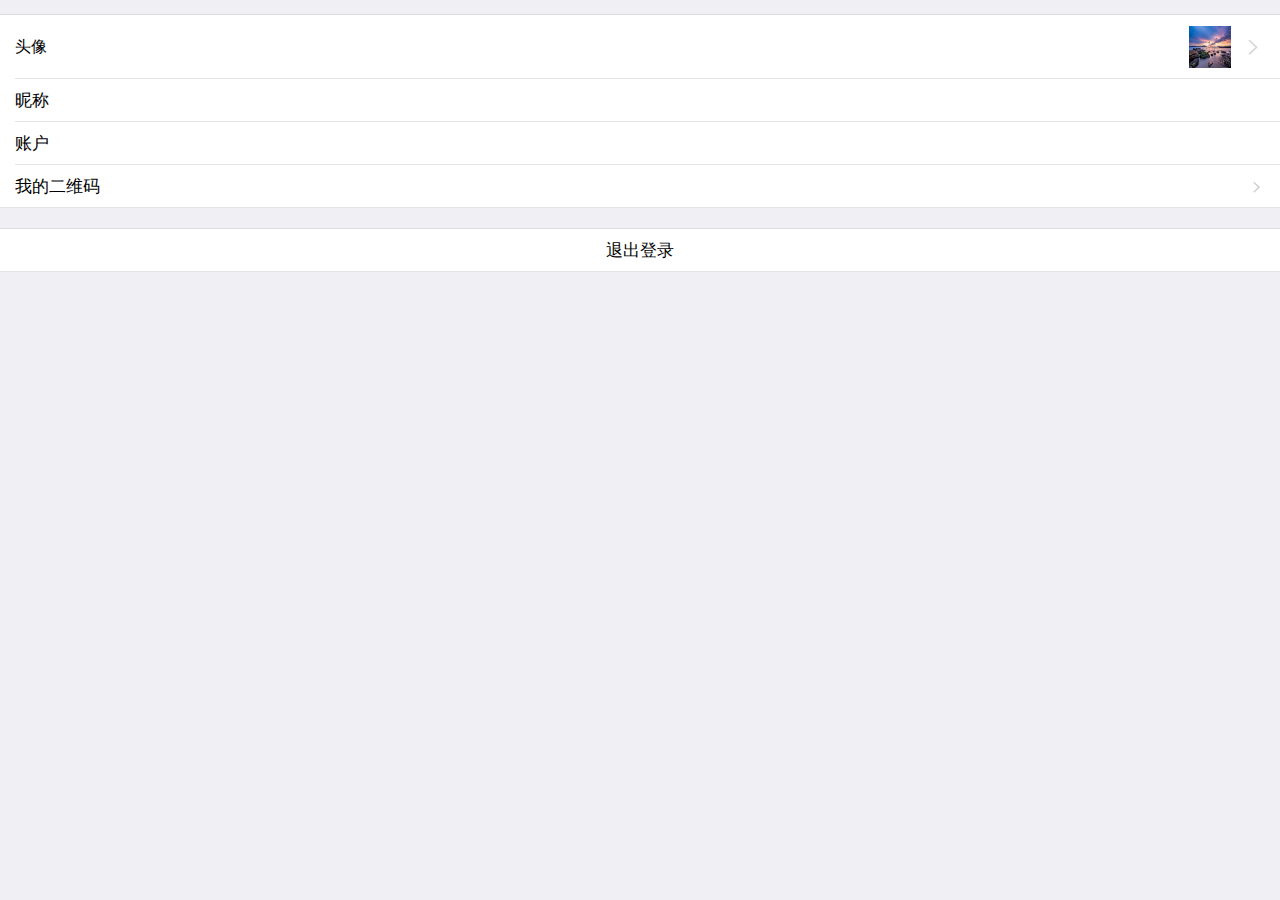
<file: 前端代码/programe-wexinsystem/mine.html>
<!doctype html>
<html>

	<head>
		<meta charset="utf-8">
		<title></title>
		<meta name="viewport" content="width=device-width,initial-scale=1,minimum-scale=1,maximum-scale=1,user-scalable=no" />
		<link href="css/mui.css" rel="stylesheet" />
	</head>

	<body>

       <div class="mui-content">

		<ul class="mui-table-view">
			<li class="mui-table-view-cell mui-media">
				<a id="link_myface" href="javascript:;">
					<span class="mui-pull-right mui-icon mui-icon-arrowright" style="line-height: 42px;color: lightgray;margin-left: 10px;"></span>
					<img id="img_my_face" class="mui-media-object mui-pull-right" src="image/view.jpg" />
					<div class="mui-media-body" style="line-height: 42px; font-size: 16px;">
						头像
					</div>
				</a>
			</li>
			<li class="mui-table-view-cell">
				<a id="link_nickname" class="">
					<span id="span_nickname" class="mui-pull-right" style="color: gray; font-size: 14px;"></span>
					<div class="mui-media-body">
						昵称
					</div>
				</a>
			</li>
			<li class="mui-table-view-cell">
				<a class="">
					<span id="span_username" class="mui-pull-right" style="color: gray; font-size: 14px;"></span>
					<div class="mui-media-body">
						账户
					</div>
				</a>
			</li>
			<li class="mui-table-view-cell">
				<a id="link_qrCode" class="mui-navigate-right">
					<div class="mui-media-body">
						我的二维码
					</div>
				</a>
			</li>
		</ul>
		<br />
		
		<ul class="mui-table-view">
			<li class="mui-table-view-cell mui-media" style="text-align: center;">
				<a id="link_logout" href="javascript:">
					<div class="mui-media-body">
						退出登录
					</div>
				</a>
			</li>
		</ul>
		
		</div>
		<script src="js/mui.js"></script>
		<script src="js/app.js"></script>
		<script type="text/javascript">
			mui.init()

			mui.plusReady(function() {

				//获得当前的webview，刷新当前用户信息
				var meWebView = plus.webview.currentWebview();
				meWebView.addEventListener('show', function() {
					refresUserInfo();
				});


				//页面跳转，我的头像
				var link_myface = document.getElementById("link_myface");
				link_myface.addEventListener('tap', function() {
					mui.openWindow("myface.html", "myface.html");
				},{passive:false});

				//添加自定义事件 刷新头像
				window.addEventListener('refresh', function() {
					refresUserInfo();
				});
				
				//页面跳转，我的昵称
				var link_nickname = document.getElementById('link_nickname');
				link_nickname.addEventListener('tap',function(){
					mui.openWindow('mynickname.html','mynickname.html');
				},{passive:false});
				
				//页面跳转，我的二维码
				var link_qrcode = document.getElementById('link_qrCode');
				link_qrcode.addEventListener('tap',function(){
					mui.openWindow({
					url:'myqrcode.html',
					id:'myqrcode.html',
					Style:{}
					});
				},{passive:false});

				//退出用户
				var link_logout = document.getElementById("link_logout");
				link_logout.addEventListener('tap', function() {
					app.userLogout();
					mui.openWindow("login.html", "login.html");
				},{passive:false});
				
			});
			//刷新当前用户信息方法
			function refresUserInfo() {
				var user = app.getUserGlobalInfo();

				console.log(JSON.stringify(user));

				//如果
				if (user != null) {

					var faceImage = user.faceImage;
					var nickname = user.nickname;
					var username = user.username;

					var span_nickname = document.getElementById('span_nickname');
					var span_username = document.getElementById('span_username');

					span_nickname.innerHTML = nickname;
					span_username.innerHTML = username;

					//如果照片为空，进入照片存储器拿
					if (app.isNotNull(faceImage)) {
						var img_my_face = document.getElementById('img_my_face');
						//进入照片存储器拿
						img_my_face.src = app.imgServerUrl + faceImage;
						
						console.log(img_my_face.src);
					}
				}
			}
		</script>
	</body>

</html>
</file>
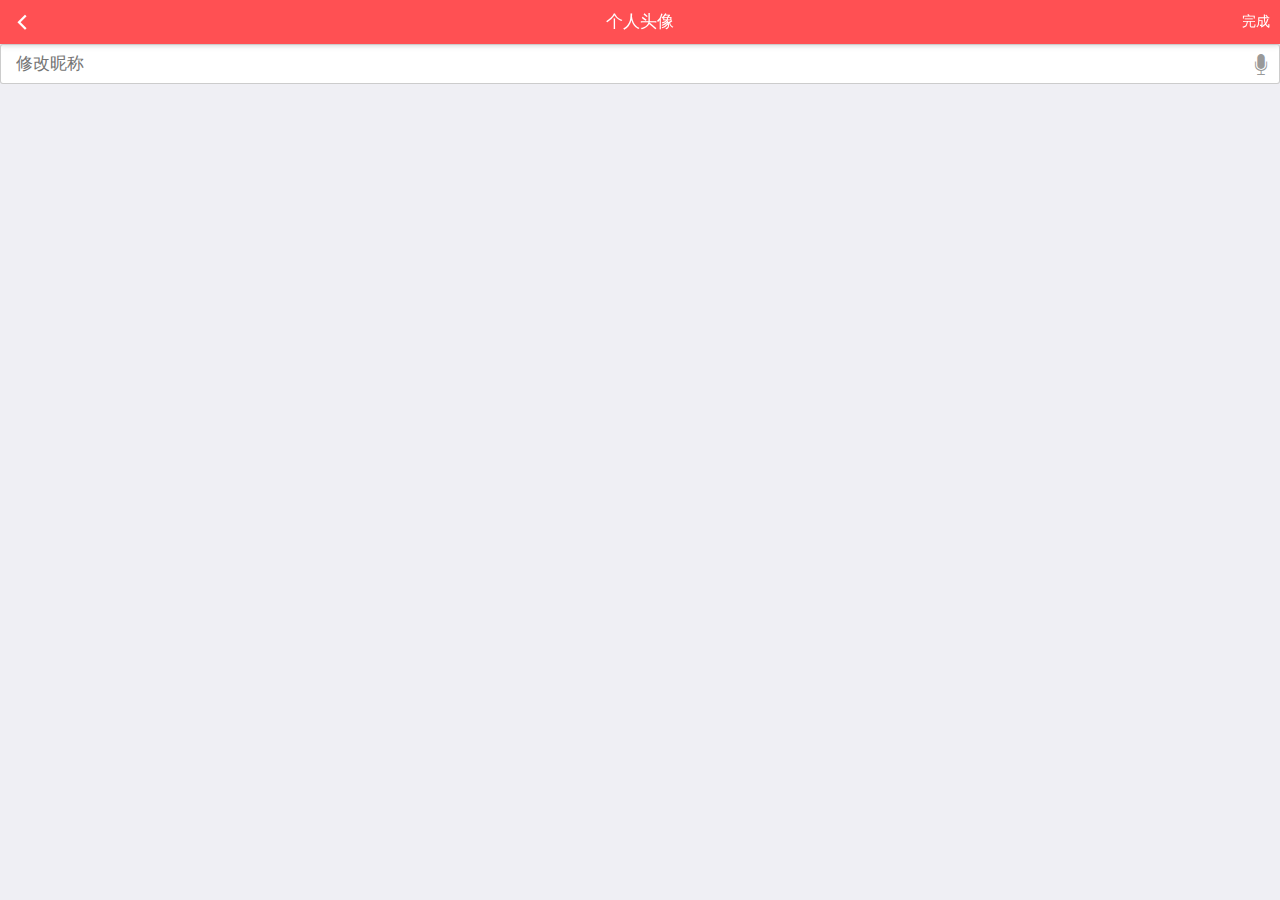
<file: 前端代码/programe-wexinsystem/mynickname.html>
<!doctype html>
<html>

	<head>
		<meta charset="utf-8">
		<title></title>
		<meta name="viewport" content="width=device-width,initial-scale=1,minimum-scale=1,maximum-scale=1,user-scalable=no" />
		<link href="css/mui.min.css" rel="stylesheet" />
		<link rel="stylesheet" type="text/css" href="css/aheader.css" />
	</head>

	<body>

		<header class="mui-bar mui-bar-nav title">
			<a class="mui-action-back mui-icon mui-icon-left-nav mui-pull-left" style="color: white;"></a>
			<a id="link_finish" class="mui-icon mui-icon-right-nav mui-pull-right" style="color: white; font-size: 14px;line-height: 25px;">完成</a>
			<h1 class="mui-title title-color">个人头像</h1>
		</header>

		<div class="mui-content">
			<div class="mui-input-row">
				
				<input id="link_nick_name" type="text" class="mui-input-speech mui-input-clear" 
				       placeholder="修改昵称">
			</div>
			
		</div>

		<script src="js/mui.js"></script>
		<script src="js/app.js"></script>
		<script type="text/javascript">
			mui.init()

			mui.plusReady(function() {
                
				var user = app.getUserGlobalInfo();
				if(user != null){
					
		        var nickname = user.nickname;
				
				var txt_nickname = document.getElementById('link_nick_name');
				txt_nickname.value = nickname;
				}
				
				//提交事件，修改昵称
				var link_finish_nickname = document.getElementById('link_finish');
				link_finish_nickname.addEventListener('tap',function(){
					var newnickname = txt_nickname.value;
					
					if(newnickname.length > 20){
						app.showToast('名字太长!','error');
						return false;
					};
					if(newnickname.length < 1){
						app.showToast('名字太短了','error');
						return false;
					}
					
					plus.nativeUI.showWaiting( "修改中..." );
					
					mui.ajax(app.serverUrl + "/u/setNickname",{
						data:{
							userId:user.id,
							nickname:newnickname
						},
						dataType:'json',//服务器返回json格式数据
						type:'post',//HTTP请求类型
						timeout:10000,//超时时间设置为10秒；
						headers:{'Content-Type':'application/json'},	              
						success:function(data){
							
							// 关闭等待框
							plus.nativeUI.closeWaiting();
							
							if (data.status == 200) {
								var userInfo = data.data;
								app.setUserGlobalInfo(userInfo);
								
								// 触发另外一个webview的自定义事件，可以使用 mui.fire()  触发刷新照片
								var mineWebview = plus.webview.getWebviewById("mine.html");
								mui.fire(mineWebview, "refresh");
								
								// 页面跳转
								mui.openWindow("index.html", "index.html");
							} else {
								app.showToast(data.msg, "error");
							}
						}
					});
					
				});
				
			});
			
		</script>
	</body>

</html>
</file>
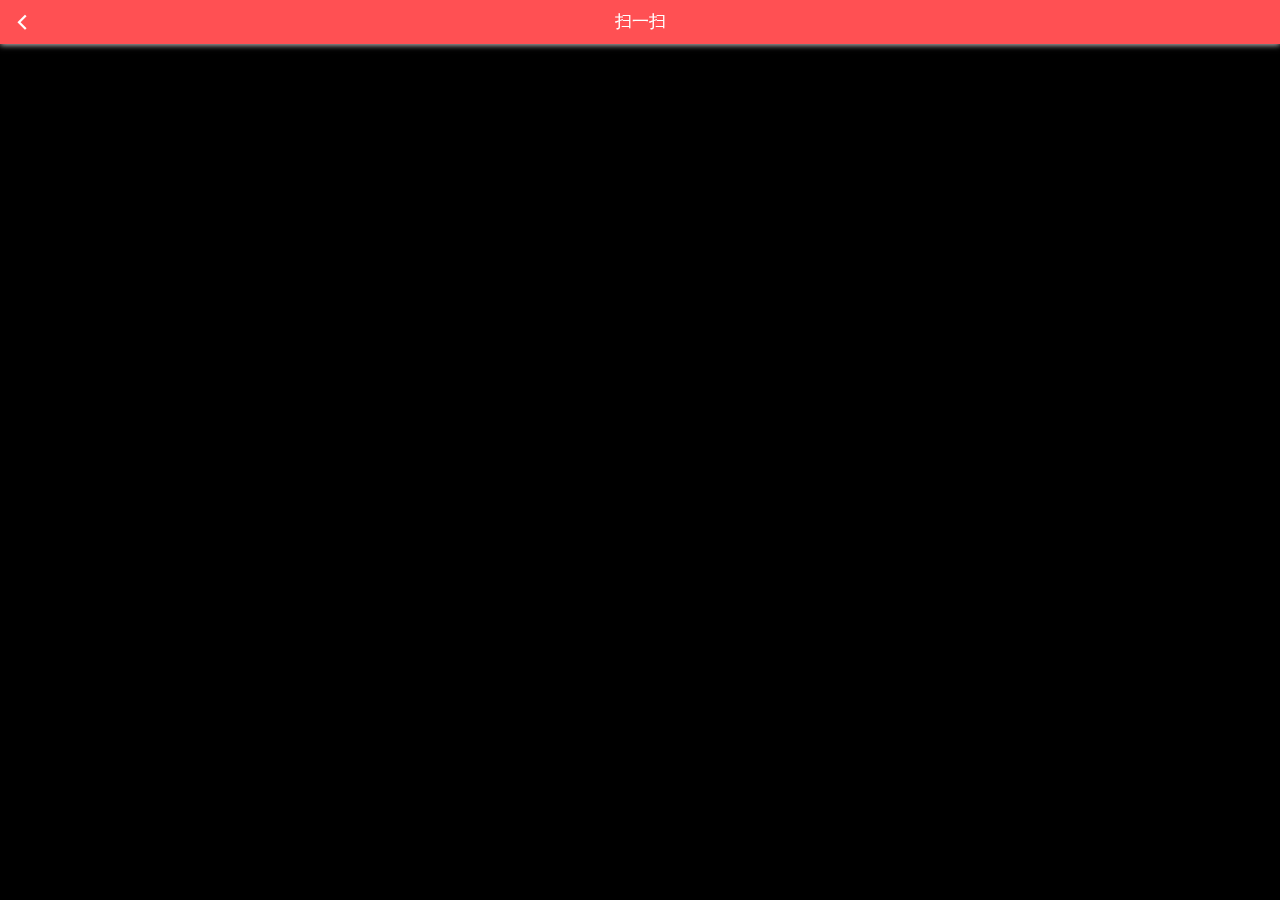
<file: 前端代码/programe-wexinsystem/scannerme.html>
<!doctype html>
<html>

	<head>
		<meta charset="utf-8">
		<title></title>
		<meta name="viewport" content="width=device-width,initial-scale=1,minimum-scale=1,maximum-scale=1,user-scalable=no" />
		<script src="js/mui.js"></script>
		<link href="css/mui.min.css" rel="stylesheet" />
		<link rel="stylesheet" type="text/css" href="css/aheader.css" />
		
		<style>
					
					#scanComponent {
						width: 100%;
						position: absolute;
						top: 44px;
						bottom: 0px;
						text-align: center;
						background: #000000;
					}
					
				</style>
	</head>

	<body>

		<header class="mui-bar mui-bar-nav title">
			<a class="mui-action-back mui-icon mui-icon-left-nav mui-pull-left" style="color: white;"></a>
			<h1 class="mui-title title-color">扫一扫</h1>
		</header>

		<div id="scanComponent">
			
		</div>


		<script type="application/javascript" src="js/app.js"></script>
		<script type="text/javascript">
			mui.init()

			mui.plusReady(function() {

				setTimeout('startscan()','500');
			});
			
			var scan = null;
			
			function startscan(){
				
				var styles ={
					frameColor: '#00000',
					scanbarColor: '#0062c',
					background: ""
				}
				
				scan = new plus.barcode.Barcode('scanComponent',null,styles);
				scan.onmarked = onmarked;
				scan.start();
			}
			
			//type 指条形码的类型  result是返回的结果,账号名
			function onmarked( type, result ) {
				
				if(type == 0){
					
					var content = result.split('muxin_qrcode:');
					if(content.length != 2){
						mui.alert(result);
						
					}else{
						var friendUsernames = content[1];
						console.log(content.length);
						console.log(friendUsernames);
						var user = app.getUserGlobalInfo();
						
						mui.ajax(app.serverUrl + "/u/search?myUserId="+user.id+
						                               "&friendUsername="+friendUsernames,{
							data:{},
							dataType:'json',//服务器返回json格式数据
							type:'post',//HTTP请求类型
							timeout:10000,//超时时间设置为10秒；
							headers:{'Content-Type':'application/json'},	              
							success:function(data){
								// 关闭等待框
								plus.nativeUI.closeWaiting();
								
								if (data.status == 200) {
									
									mui.openWindow({
									    url:"searchfriendresult.html",
										id:"searchfriendresult.html",
										styles:{},
										extras:{
											willBeFriend: data.data
										}
									});
									
								} else {
									app.showToast(data.msg, "error");
								}
							}
						});
						
					}
					
				}
				
				scan.start();
			}
		</script>
	</body>

</html>
</file>
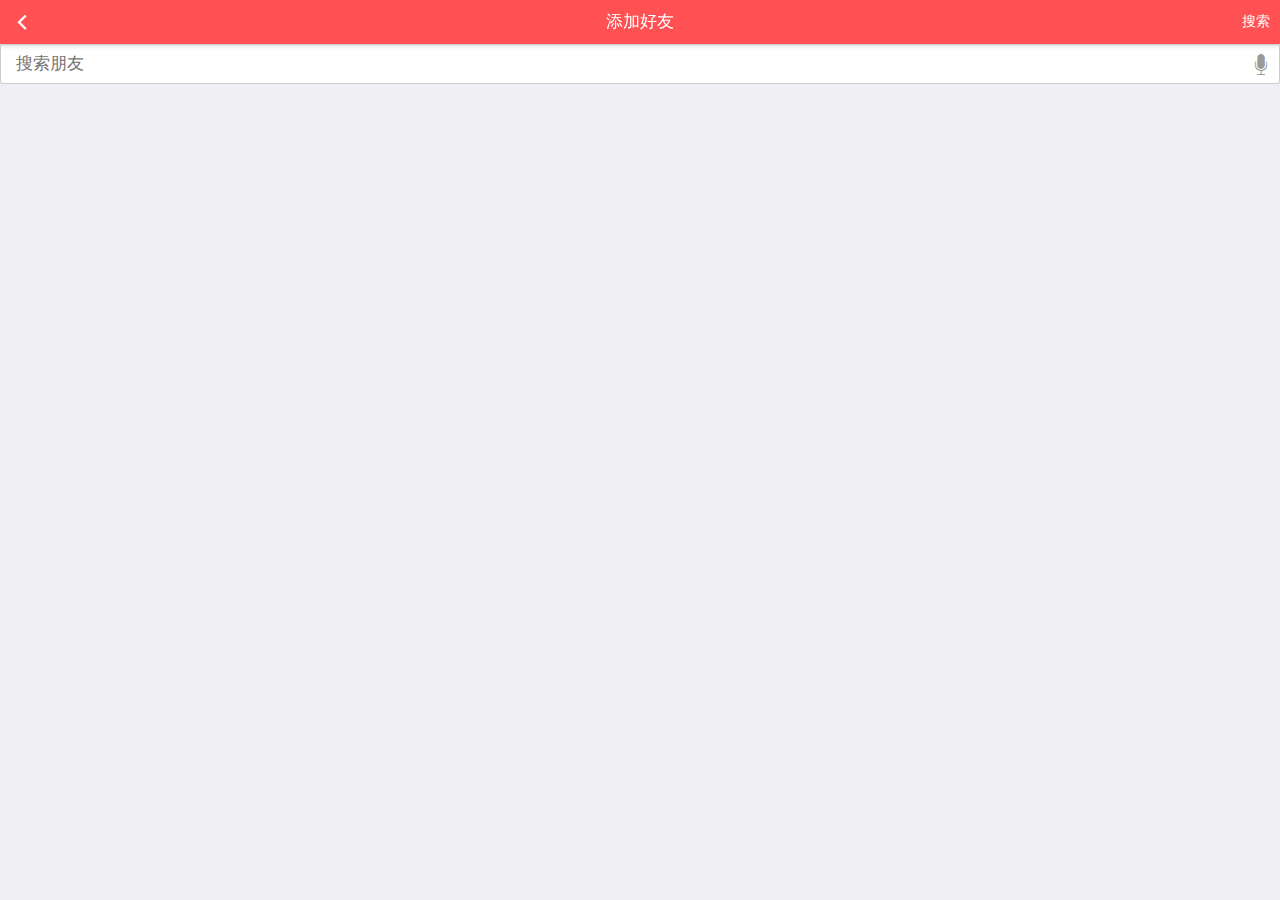
<file: 前端代码/programe-wexinsystem/searchfriend.html>
<!doctype html>
<html>

	<head>
		<meta charset="utf-8">
		<title></title>
		<meta name="viewport" content="width=device-width,initial-scale=1,minimum-scale=1,maximum-scale=1,user-scalable=no" />
		<link href="css/mui.min.css" rel="stylesheet" />
		<link rel="stylesheet" type="text/css" href="css/aheader.css" />
	</head>

	<body>

		<header class="mui-bar mui-bar-nav title">
			<a class="mui-action-back mui-icon mui-icon-left-nav mui-pull-left" style="color: white;"></a>
			<a id="link_search" class="mui-icon mui-icon-right-nav mui-pull-right" style="color: white; font-size: 14px;line-height: 25px;">搜索</a>
			<h1 class="mui-title title-color">添加好友</h1>
		</header>

		<div class="mui-content">
			<div class="mui-input-row">
				
				<input id="link_search_friend" type="text" class="mui-input-speech mui-input-clear" 
				       placeholder="搜索朋友">
			</div>
			
		</div>

		<script src="js/mui.js"></script>
		<script src="js/app.js"></script>
		<script type="text/javascript">
			mui.init()

			mui.plusReady(function() {
                
				var user = app.getUserGlobalInfo();
				var txt_link_search_friend = document.getElementById('link_search_friend');
				
				//提交事件，修改昵称
				var link_search = document.getElementById('link_search');
				link_search.addEventListener('tap',function(){
					var link_add_friend = txt_link_search_friend.value;
					
					plus.nativeUI.showWaiting( "搜索中..." );
					
					mui.ajax(app.serverUrl + "/u/search?myUserId="+user.id+
					                               "&friendUsername="+link_add_friend,{
						data:{},
						dataType:'json',//服务器返回json格式数据
						type:'post',//HTTP请求类型
						timeout:10000,//超时时间设置为10秒；
						headers:{'Content-Type':'application/json'},	              
						success:function(data){
							// 关闭等待框
							plus.nativeUI.closeWaiting();
							
							if (data.status == 200) {
								
								mui.openWindow({
								    url:"searchfriendresult.html",
									id:"searchfriendresult.html",
									styles:{},
									extras:{
										willBeFriend: data.data
									}
								});
								
							} else {
								app.showToast(data.msg, "error");
							}
						}
					});
					
				});
				
			});
			
		</script>
	</body>

</html>
</file>
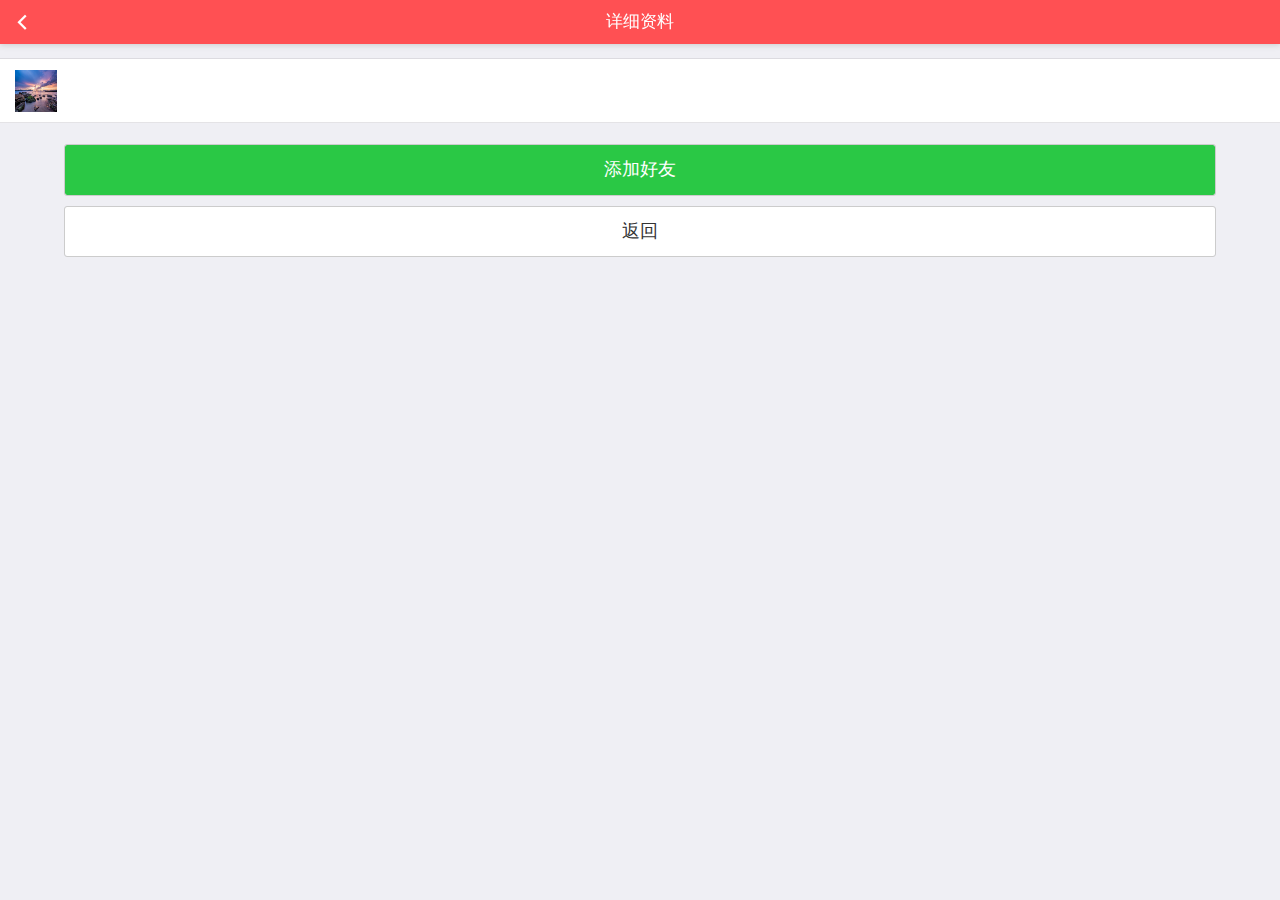
<file: 前端代码/programe-wexinsystem/searchfriendresult.html>
<!doctype html>
<html>

	<head>
		<meta charset="utf-8">
		<title></title>
		<meta name="viewport" content="width=device-width,initial-scale=1,minimum-scale=1,maximum-scale=1,user-scalable=no" />
		<link href="css/mui.css" rel="stylesheet" />
		<link rel="stylesheet" type="text/css" href="css/aheader.css" />
		
		<style>
			
			#btn_add_friend{
				background-color: #2AC845;
			}
			
			#btn_add_friend:active{
				background-color: white;
			}
			
		</style>
		
	</head>
	
	<header class="mui-bar mui-bar-nav title">
		<a class="mui-action-back mui-icon mui-icon-left-nav mui-pull-left" style="color: white;"></a>
		<a id="link_finish" class="mui-icon mui-icon-right-nav mui-pull-right" style="color: white; font-size: 14px;line-height: 25px;"></a>
		<h1 class="mui-title title-color">详细资料</h1>
	</header>
	
	 <div class="mui-content">
		
		    <ul class="mui-table-view">
		    	<li class="mui-table-view-cell mui-media">
		    		<a href="javascript:;">
		    			<img id="img_friend_face" class="mui-media-object mui-pull-left" src="image/view.jpg">
		    			<div class="mui-media-body">
		    				<label id="lab_friend_nickname"></label>
		    				<p id="p_friend_username" class="mui-ellipsis"></p>
		    			</div>
		    		</a>
		    	</li>
		    </ul>
		  
		    <br />
			
			<div style="text-align: center;">
				<button id="btn_add_friend" type="button" class="mui-btn mui-btn-block"
				        style="color: white;display: inline;width: 90%;padding: 12px 0;">添加好友</button>
				<button id="btn_back" type="button" class="mui-btn mui-btn-block"
				        style="width: 90%;display: inline;padding: 12px 0;">返回</button>
			</div>
		  
		  
	 </div>

	<body>
		
		<script src="js/mui.js"></script>
		<script type="text/javascript" src="js/app.js"></script>
		<script type="text/javascript">
			mui.init()
			
			mui.plusReady(function () {
			    
				var meInfo = app.getUserGlobalInfo();
				   
				//获取上个页面传来的对象
				var currentWebview = plus.webview.currentWebview();
                var yourFriend = currentWebview.willBeFriend;				
                console.log(JSON.stringify(yourFriend));
				
				
				var img_friend_face = document.getElementById('img_friend_face');
				var lab_friend_nickname = document.getElementById('lab_friend_nickname');
				var p_friend_username = document.getElementById('p_friend_username');
				
				img_friend_face.src = app.imgServerUrl+yourFriend.faceImage;
				lab_friend_nickname.innerHTML = yourFriend.nickname;
				p_friend_username.innerHTML = "chat："+yourFriend.username;
				
				var btn_add_friend = document.getElementById('btn_add_friend');
				
				btn_add_friend.addEventListener('tap',function(){
					
					plus.nativeUI.showWaiting( "添加中..." );
					
					mui.ajax(app.serverUrl + "/u/addFriendRequest?myUserId="+meInfo.id+
					                               "&friendUsername="+yourFriend.username,{
						data:{},
						dataType:'json',//服务器返回json格式数据
						type:'post',//HTTP请求类型
						timeout:10000,//超时时间设置为10秒；
						headers:{'Content-Type':'application/json'},	              
						success:function(data){
							// 关闭等待框
							plus.nativeUI.closeWaiting();
							
							if (data.status == 200) {
								app.showToast('好友请求已发送', "success");
								mui.openWindow({
								    url:"index.html",
									id:"index.html"
								});
								
							} else {
								app.showToast(data.msg, "error");
							}
						}
					});
					
				});
				
				// 绑定返回事件
				var btn_back = document.getElementById('btn_back');
				btn_back.addEventListener('tap',function(){
					mui.back();
				});
				
			});
			
			
		</script>
	</body>

</html>
</file>
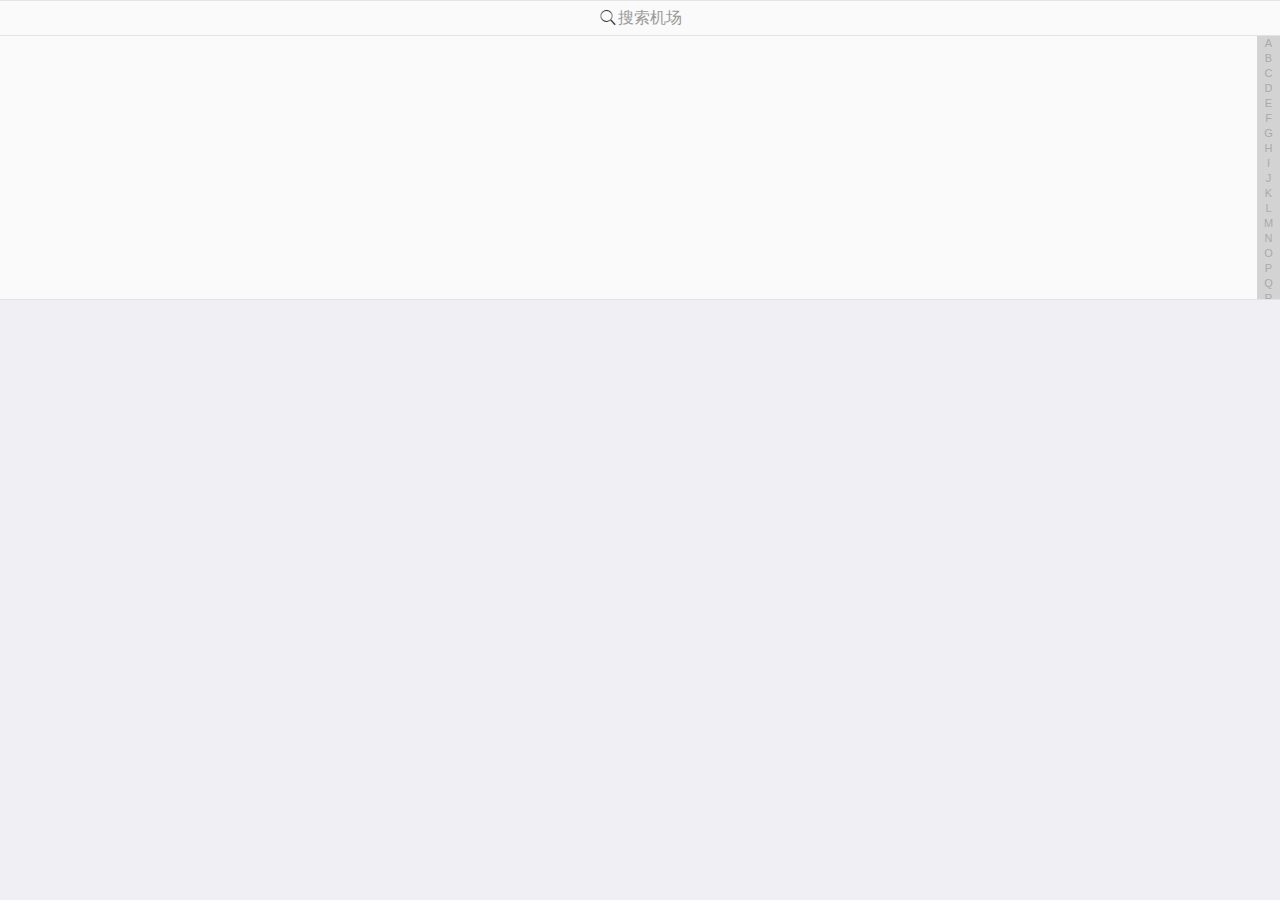
<file: 前端代码/programe-wexinsystem/telecommunication.html>
<!doctype html>
<html>

	<head>
		<meta charset="utf-8">
		<title></title>
		<meta name="viewport" content="width=device-width,initial-scale=1,minimum-scale=1,maximum-scale=1,user-scalable=no" />
		<link href="css/mui.css" rel="stylesheet" />
		<link href="css/mui.indexedlist.css" rel="stylesheet" />
		<style>
			html,
			body {
				height: 100%;
				overflow: hidden;
			}
			.mui-bar {
				-webkit-box-shadow: none;
				box-shadow: none;
			}
		</style>
	</head>

	<body>
		
		<div class="mui-content">
			<div id='list' class="mui-indexed-list">
				<div class="mui-indexed-list-search mui-input-row mui-search">
					<input type="search" class="mui-input-clear mui-indexed-list-search-input" placeholder="搜索机场">
				</div>
				<div class="mui-indexed-list-bar">
					<a>A</a>
					<a>B</a>
					<a>C</a>
					<a>D</a>
					<a>E</a>
					<a>F</a>
					<a>G</a>
					<a>H</a>
					<a>I</a>
					<a>J</a>
					<a>K</a>
					<a>L</a>
					<a>M</a>
					<a>N</a>
					<a>O</a>
					<a>P</a>
					<a>Q</a>
					<a>R</a>
					<a>S</a>
					<a>T</a>
					<a>U</a>
					<a>V</a>
					<a>W</a>
					<a>X</a>
					<a>Y</a>
					<a>Z</a>
				</div>
				<div class="mui-indexed-list-alert"></div>
				<div class="mui-indexed-list-inner">
					<div class="mui-indexed-list-empty-alert">没有数据</div>
					<ul id='contactList' class="mui-table-view">
						<!-- <li data-group="A" class="mui-table-view-divider mui-indexed-list-group">A</li>
						<li class="mui-table-view-cell mui-indexed-list-item" style="padding: 8px 10px;">
							<img class="mui-media-object mui-pull-left" style="max-width: 35px;height: 35px;" src="css/regisLogin/sea.jpg" />
							<div class="mui-media-body" style="line-height: 35px;">AAA</div>
						</li> -->
					</ul>
				</div>
			</div>
		</div>
		<script src="js/mui.js"></script>
		<script src="js/mui.indexedlist.js"></script>
		<script src="js/app.js"></script>
		<script src="js/nickname.js"></script>
		<script type="text/javascript">
			mui.init();
			
			mui.plusReady(function () {
			    
				fetchContactList();
				
				var info = app.getContactList();
				console.log(JSON.stringify(info));
				
				var thisWebview = plus.webview.currentWebview();
				thisWebview.addEventListener('show',function(){
					
					//从缓存中获取联系人列表，并且渲染到页面
					renderContactPage();
					
					//显示通讯录
					showlist();
				});
				
			});
			
			//26个字母外加 # 号
			var enWords = [
				'A','B','C','D','E','F','G','H',
				'I','J','K','L','M','N','O','P',
				'Q','R','S','T','U','V','W','X',
				'Y','Z','#'
			];
			
			//获取首字母的位置
			function getOrderOfEnWords(enChar){
				for(var i = 0; i < enWords.length; i++){
					if(enChar == enWords[i]){
						return i;
					}
				}
				
				//如果没有对应的值，说明用户用的不是二十六个英文字母
				return enWords.length-1;
			}
			
			//构建通讯录二维数组模型
			var contactArray = [
				[],[],[],[],[],[],[],[],
				[],[],[],[],[],[],[],[],
				[],[],[],[],[],[],[],[],
				[],[],[],[]
			];
			
			//渲染通讯录后做清空
			function clearContactArray(){
				 contactArray = [
					[],[],[],[],[],[],[],[],
					[],[],[],[],[],[],[],[],
					[],[],[],[],[],[],[],[],
					[],[],[],[]
				];
			};
			
			//从缓存中获取联系人列表，并且渲染到页面
			function renderContactPage(){
				//1.获取联系人列表
				var friendsLists = app.getContactList();
				console.log(JSON.stringify(friendsLists));
				//2.循环好友列表，并且渲染到页面
				for(var i = 0; i < friendsLists.length; i++){
					var friend = friendsLists[i];
					//2.1 转换拼音
					console.log(friend.friendsUserId);
					var pinyin = words.convertPinyin(friend.friendsNickname);
					//2.2 截取首字母大写
					var fristChar = pinyin.substr(0,1).toUpperCase();
					//2.3获取首字母在二维数组的位置
					var order = getOrderOfEnWords(fristChar);
					//2.4获得顺序后，塞入朋友
					contactArray[order].push(friend);
				}
				   //3.构建通讯录进行html渲染
				   var contactHtml = '';
				   for(var i = 0; i < contactArray.length; i++){
					   var friendArray = contactArray[i];
					   if(friendArray.length > 0){
						   var nicknameStart = enWords[i];
						   contactHtml += '<li data-group="' + nicknameStart + '" class="mui-table-view-divider mui-indexed-list-group">' + nicknameStart + '</li>';
					       for(var j = 0; j < friendArray.length; j++){
							   console.log(JSON.stringify(friendArray[j]));
							   contactHtml += ''+
							                  '<li friendsUserId="' +friendArray[j].friendsUserId+ '" friendsNickname="' +friendArray[j].friendsNickname+ '" friendsFaceImage="' +friendArray[j].friendsFaceImage+'" class="chat-with-friend mui-table-view-cell mui-indexed-list-item" style="padding: 8px 10px;">'+
							                  '<img class="mui-media-object mui-pull-left" style="max-width: 35px;height: 35px;" src="' +app.imgServerUrl+friendArray[j].friendsFaceImage + '" />'+
							                  '<div class="mui-media-body" style="line-height: 35px;">'+friendArray[j].friendsNickname+'</div>'+
						                      '</li>';
								   }
							   }
						   }
						//渲染html   
						document.getElementById('contactList').innerHTML = contactHtml;   
						   
					  //清空数组	   
			         clearContactArray();
					
					//为好友通讯录批量绑定点击事件
					mui('#contactList').on('tap','.chat-with-friend',function(e){
						var friendsUserId = this.getAttribute('friendsUserId');
						var friendsNickname = this.getAttribute('friendsNickname');
						var friendsFaceImage = this.getAttribute('friendsFaceImage');
						
						//打开聊天子页面
						mui.openWindow({
							url: 'chating.html',
							id: 'chatting-'+friendsUserId, //每个朋友的聊天页面都是唯一的  添加friendsUserId
							extras: {
								friendsUserId : friendsUserId,
								friendsNickname : friendsNickname,
								friendsFaceImage : friendsFaceImage
							}
						});
					});
			}
			
			//获得后端好友列表
			function fetchContactList(){
				var user = app.getUserGlobalInfo();
				console.log(user.id)
				mui.ajax(app.serverUrl + "/u/myFriends?userId="+user.id,{
					data:{},
					dataType:'json',//服务器返回json格式数据
					type:'post',//HTTP请求类型
					timeout:10000,//超时时间设置为10秒；
					headers:{'Content-Type':'application/json'},	              
					success:function(data){
						if (data.status == 200) {
						   var contactList = data.data;
						   console.log(JSON.stringify(contactList))
						   app.setContactList(contactList);
						} 
					}
				});
				
			}
			
			//创建通讯录页面
			function showlist(){
				var list = document.getElementById('list');
				//calc hieght
				list.style.height = document.body.offsetHeight + 'px';
				//创建列表显示
				window.indexedList = new mui.IndexedList(list);
				
			}
			
		</script>
	</body>

</html>
</file>
<file: 前端代码/programe-wexinsystem/plugin/cropper/css/cropper.css>
/*!
 * Cropper v3.1.6
 * https://github.com/fengyuanchen/cropper
 *
 * Copyright (c) 2014-2018 Chen Fengyuan
 * Released under the MIT license
 *
 * Date: 2018-03-01T13:33:39.581Z
 */

 .cropper-container {
  direction: ltr;
  font-size: 0;
  line-height: 0;
  position: relative;
  -ms-touch-action: none;
  touch-action: none;
  -webkit-user-select: none;
  -moz-user-select: none;
  -ms-user-select: none;
  user-select: none;
}

.cropper-container img {/*Avoid margin top issue (Occur only when margin-top <= -height)
 */
  display: block;
  height: 100%;
  image-orientation: 0deg;
  max-height: none !important;
  max-width: none !important;
  min-height: 0 !important;
  min-width: 0 !important;
  width: 100%;
}

.cropper-wrap-box,
.cropper-canvas,
.cropper-drag-box,
.cropper-crop-box,
.cropper-modal {
  bottom: 0;
  left: 0;
  position: absolute;
  right: 0;
  top: 0;
}

.cropper-wrap-box,
.cropper-canvas {
  overflow: hidden;
}

.cropper-drag-box {
  background-color: #fff;
  opacity: 0;
}

.cropper-modal {
  background-color: #000;
  opacity: .5;
}

.cropper-view-box {
  display: block;
  height: 100%;
  outline-color: rgba(51, 153, 255, 0.75);
  outline: 1px solid #39f;
  overflow: hidden;
  width: 100%;
}

.cropper-dashed {
  border: 0 dashed #eee;
  display: block;
  opacity: .5;
  position: absolute;
}

.cropper-dashed.dashed-h {
  border-bottom-width: 1px;
  border-top-width: 1px;
  height: 33.33333%;
  left: 0;
  top: 33.33333%;
  width: 100%;
}

.cropper-dashed.dashed-v {
  border-left-width: 1px;
  border-right-width: 1px;
  height: 100%;
  left: 33.33333%;
  top: 0;
  width: 33.33333%;
}

.cropper-center {
  display: block;
  height: 0;
  left: 50%;
  opacity: .75;
  position: absolute;
  top: 50%;
  width: 0;
}

.cropper-center:before,
.cropper-center:after {
  background-color: #eee;
  content: ' ';
  display: block;
  position: absolute;
}

.cropper-center:before {
  height: 1px;
  left: -3px;
  top: 0;
  width: 7px;
}

.cropper-center:after {
  height: 7px;
  left: 0;
  top: -3px;
  width: 1px;
}

.cropper-face,
.cropper-line,
.cropper-point {
  display: block;
  height: 100%;
  opacity: .1;
  position: absolute;
  width: 100%;
}

.cropper-face {
  background-color: #fff;
  left: 0;
  top: 0;
}

.cropper-line {
  background-color: #39f;
}

.cropper-line.line-e {
  cursor: ew-resize;
  right: -3px;
  top: 0;
  width: 5px;
}

.cropper-line.line-n {
  cursor: ns-resize;
  height: 5px;
  left: 0;
  top: -3px;
}

.cropper-line.line-w {
  cursor: ew-resize;
  left: -3px;
  top: 0;
  width: 5px;
}

.cropper-line.line-s {
  bottom: -3px;
  cursor: ns-resize;
  height: 5px;
  left: 0;
}

.cropper-point {
  background-color: #39f;
  height: 5px;
  opacity: .75;
  width: 5px;
}

.cropper-point.point-e {
  cursor: ew-resize;
  margin-top: -3px;
  right: -3px;
  top: 50%;
}

.cropper-point.point-n {
  cursor: ns-resize;
  left: 50%;
  margin-left: -3px;
  top: -3px;
}

.cropper-point.point-w {
  cursor: ew-resize;
  left: -3px;
  margin-top: -3px;
  top: 50%;
}

.cropper-point.point-s {
  bottom: -3px;
  cursor: s-resize;
  left: 50%;
  margin-left: -3px;
}

.cropper-point.point-ne {
  cursor: nesw-resize;
  right: -3px;
  top: -3px;
}

.cropper-point.point-nw {
  cursor: nwse-resize;
  left: -3px;
  top: -3px;
}

.cropper-point.point-sw {
  bottom: -3px;
  cursor: nesw-resize;
  left: -3px;
}

.cropper-point.point-se {
  bottom: -3px;
  cursor: nwse-resize;
  height: 20px;
  opacity: 1;
  right: -3px;
  width: 20px;
}

@media (min-width: 768px) {
  .cropper-point.point-se {
    height: 15px;
    width: 15px;
  }
}

@media (min-width: 992px) {
  .cropper-point.point-se {
    height: 10px;
    width: 10px;
  }
}

@media (min-width: 1200px) {
  .cropper-point.point-se {
    height: 5px;
    opacity: .75;
    width: 5px;
  }
}

.cropper-point.point-se:before {
  background-color: #39f;
  bottom: -50%;
  content: ' ';
  display: block;
  height: 200%;
  opacity: 0;
  position: absolute;
  right: -50%;
  width: 200%;
}

.cropper-invisible {
  opacity: 0;
}

.cropper-bg {
  background-image: url('[data-uri]');
}

.cropper-hide {
  display: block;
  height: 0;
  position: absolute;
  width: 0;
}

.cropper-hidden {
  display: none !important;
}

.cropper-move {
  cursor: move;
}

.cropper-crop {
  cursor: crosshair;
}

.cropper-disabled .cropper-drag-box,
.cropper-disabled .cropper-face,
.cropper-disabled .cropper-line,
.cropper-disabled .cropper-point {
  cursor: not-allowed;
}
</file>
<file: 前端代码/programe-wexinsystem/plugin/cropper/css/main.css>
.btn {
  padding-left: .75rem;
  padding-right: .75rem;
}

label.btn {
  margin-bottom: 0;
}

.d-flex > .btn {
  flex: 1;
}

.carbonads {
  border-radius: .25rem;
  border: 1px solid #ccc;
  font-size: .875rem;
  overflow: hidden;
  padding: 1rem;
}

.carbon-wrap {
  overflow: hidden;
}

.carbon-img {
  clear: left;
  display: block;
  float: left;
}

.carbon-text,
.carbon-poweredby {
  display: block;
  margin-left: 140px;
}

.carbon-text,
.carbon-text:hover,
.carbon-text:focus {
  color: #fff;
  text-decoration: none;
}

.carbon-poweredby,
.carbon-poweredby:hover,
.carbon-poweredby:focus {
  color: #ddd;
  text-decoration: none;
}

@media (min-width: 768px) {
  .carbonads {
    float: right;
    margin-bottom: -1rem;
    margin-top: -1rem;
    max-width: 360px;
  }
}

.footer {
  font-size: .875rem;
  overflow: hidden;
}

.heart {
  color: #ddd;
  display: block;
  height: 2rem;
  line-height: 2rem;
  margin-bottom: 0;
  margin-top: 1rem;
  position: relative;
  text-align: center;
  width: 100%;
}

.heart:hover {
  color: #ff4136;
}

.heart::before {
  border-top: 1px solid #eee;
  content: " ";
  display: block;
  height: 0;
  left: 0;
  position: absolute;
  right: 0;
  top: 50%;
}

.heart::after {
  background-color: #fff;
  content: "♥";
  padding-left: .5rem;
  padding-right: .5rem;
  position: relative;
  z-index: 1;
}

.img-container,
.img-preview {
  background-color: #f7f7f7;
  text-align: center;
  width: 100%;
}

.img-container {
  margin-bottom: 1rem;
  max-height: 497px;
  min-height: 200px;
}

@media (min-width: 768px) {
  .img-container {
    min-height: 497px;
  }
}

.img-container > img {
  max-width: 100%;
}

.docs-preview {
  margin-right: -1rem;
}

.img-preview {
  float: left;
  margin-bottom: .5rem;
  margin-right: .5rem;
  overflow: hidden;
}

.img-preview > img {
  max-width: 100%;
}

.preview-lg {
  height: 9rem;
  width: 16rem;
}

.preview-md {
  height: 4.5rem;
  width: 8rem;
}

.preview-sm {
  height: 2.25rem;
  width: 4rem;
}

.preview-xs {
  height: 1.125rem;
  margin-right: 0;
  width: 2rem;
}

.docs-data > .input-group {
  margin-bottom: .5rem;
}

.docs-data .input-group-prepend .input-group-text {
  min-width: 4rem;
}

.docs-data .input-group-append .input-group-text {
  min-width: 3rem;
}

.docs-buttons > .btn,
.docs-buttons > .btn-group,
.docs-buttons > .form-control {
  margin-bottom: .5rem;
  margin-right: .25rem;
}

.docs-toggles > .btn,
.docs-toggles > .btn-group,
.docs-toggles > .dropdown {
  margin-bottom: .5rem;
}

.docs-tooltip {
  display: block;
  margin: -.5rem -.75rem;
  padding: .5rem .75rem;
}

.docs-tooltip > .icon {
  margin: 0 -.25rem;
  vertical-align: top;
}

.tooltip-inner {
  white-space: normal;
}

.btn-upload .tooltip-inner,
.btn-toggle .tooltip-inner {
  white-space: nowrap;
}

.btn-toggle {
  padding: .5rem;
}

.btn-toggle > .docs-tooltip {
  margin: -.5rem;
  padding: .5rem;
}

@media (max-width: 400px) {
  .btn-group-crop {
    margin-right: -1rem!important;
  }

  .btn-group-crop > .btn {
    padding-left: .5rem;
    padding-right: .5rem;
  }

  .btn-group-crop .docs-tooltip {
    margin-left: -.5rem;
    margin-right: -.5rem;
    padding-left: .5rem;
    padding-right: .5rem;
  }
}

.docs-options .dropdown-menu {
  width: 100%;
}

.docs-options .dropdown-menu > li {
  font-size: .875rem;
  padding: .125rem 1rem;
}

.docs-options .dropdown-menu .form-check-label {
  display: block;
}

.docs-cropped .modal-body {
  text-align: center;
}

.docs-cropped .modal-body > img,
.docs-cropped .modal-body > canvas {
  max-width: 100%;
}
</file>
<file: 前端代码/programe-wexinsystem/css/aheader.css>
*{
	touch-action: pan-y; 
}
.title{
	background-color: #FF5053;
}

.title-color{
	color: white;
}

.mui-bar-tab .mui-tab-item.mui-active{
	color: #FF5053;
}
</file>
<file: 前端代码/programe-wexinsystem/css/chat.css>
/*图片气泡*/
.friend_lists {
	margin: 0 50px 0px 10px;
	position: relative;
}

.friend_lists .header_img {
	position: absolute;
	top: 5px;
}

.me_lists {
	position: relative;
	margin: 0 10px 0px 50px;
}

.me_lists .msg {
	float: right;
	margin-right: 73px;
}

.me_lists .header_img {
	position: absolute;
	top: 5px;
	right: 0px;
}


/*背景气泡*/
.msg-left-white {
	background-color: #FFFFFF;
	font-size: 16px;
}

.msg-right-green {
	background-color: #a0e759;
	font-size: 16px;
}

.msg-wrapper p {
	color: black;
	display: inline-block;
	padding: 12px;
	margin: 10px;
	position: relative;
	border-radius: 5px;
}

.msg-wrapper.right p {
	margin-left: 60px;
}

.msg-wrapper.right p:before {
	width: 0;
	position: absolute;
	top: 15px;
	border-style: solid;
	content: "";
}

.msg-wrapper.right p:before {
	left: -12px;
	border-color: transparent #FFFFFF;
	border-width: 0 12px 12px 0;
}

.msg-wrapper.left p:before {
	width: 0;
	position: absolute;
	top: 15px;
	border-style: solid;
	content: "";
}

.msg-wrapper.left p {
	margin-right: 60px;
}

.msg-wrapper.left {
	text-align: right;
}

.text-left {
	text-align: left;
}

.msg-wrapper.left p:before {
	right: -12px;
	border-color: transparent #a0e759;
	border-width: 0 0 12px 12px;
}

.cur_time {
	text-align: center;
	width: 100%;
	margin-top: 10px;
}

.cur_time span {
	width: auto;
	display: inline-block;
	padding: 2px 10px;
	font-size: 14px;
	border-radius: 3px;
	background: #CECECE;
	color: white;
}

footer {
	position: fixed;
	width: 100%;
	height: 50px;
	min-height: 50px;
	border-top: solid 1px #bbb;
	left: 0px;
	bottom: 0px;
	overflow: hidden;
	padding: 0px 65px 0 10px;
	background-color: #fafafa;
}

.footer-left {
	position: absolute;
	width: 50px;
	height: 50px;
	left: 0px;
	bottom: 0px;
	text-align: center;
	vertical-align: middle;
	line-height: 100%;
	padding: 12px 4px;
}

.footer-right {
	position: absolute;
	width: 60px;
	height: 50px;
	right: 0px;
	bottom: 0px;
	text-align: center;
	vertical-align: middle;
	line-height: 100%;
	padding: 8px 15px 0 0;
	display: inline-block;
}

.footer-center {
	height: 100%;
	padding: 5px 0px;
}

.footer-center [class*=input] {
	width: 100%;
	height: 100%;
	border-radius: 5px;
}

.footer-center .input-text {
	background: #fff;
	border: solid 1px #ddd;
	padding: 10px !important;
	font-size: 16px !important;
	line-height: 18px !important;
	font-family: verdana !important;
	overflow: hidden;
}

.footer-center .input-sound {
	background-color: #eee;
}

.mui-content {
	height: 100%;
	padding: 0px 0px 50px 0px;
	overflow: auto;
	background-color: #eaeaea;
}

#msg {
	height: 100%;
	overflow: auto;
	-webkit-overflow-scrolling: touch;
}
</file>
<file: 前端代码/programe-wexinsystem/css/regisLogin/main.css>
* {
	margin: 0px;
	padding: 0px;
	box-sizing: border-box;
}

body,
html {
	height: 100%;
}

/*---------------------------------*/
h1,h2,h3,h4,h5,h6 {
	margin: 0px;
}

/*///////////////////////////////////////////////
[login] */

.container-login100 {
	width: 100%;
	min-height: 100vh;
	display: -webkit-box;
	display: -webkit-inline-flex;
	display: -moz-box;
	display: -ms-flexbox;
	display: flex;
	flex-wrap: wrap;
	justify-content: center;
	align-items: center;
    padding: 15px;
	background: #fff;
}

.wrap-login100{
	width: 390px;
	background: #fff;
}

.login100-form-avatar{
	display: block;
	border-radius: 50%;
	width: 120px;
	height: 120px;
   	margin: 0 auto;

}

.login100-form-avatar img {
  width: 100%;
}

/*-----------------------------------------------------
[Form] */

.login100-form {
	width: 100%;
}

.login100-form-title{
	display: block;
	font-family: Poppins-Bold;
	font-size: 39px;
	color: #333333;
	line-height: 1.2;
	text-align: center;
	
}

.login100-form-avatar {
  display: block;
  width: 120px;
  height: 120px;
  border-radius: 50%;
  overflow: hidden;
  margin-top: -30px;
}

/*---------------------------------------------------------------------
[Input] */

.wrap-input100 {
	width: 100%;
	position: relative;
	border-bottom: 2px solid #d9d9d9;
}

.input100 {
	font-family: Poppins-SemiBold;
	font-size: 16px;
	color: #555555;
	margin-top: 30px;
	
	display: block;
	width: 100%;
	height: 35px;
	background: transparent;
	padding: 0 2px;
	outline: none;
	
}

/*--------------------------*/
.focus-input100 {
	position: absolute;
	display: block;
	width: 100%;
	height: 100%;
	top: 0;
	left: 0;
	pointer-events: none;
}

.focus-input100::before {
  content: "";
  display: block;
  position: absolute;
  bottom: -2px;
  left: 0;
  width: 0;
  height: 2px;

  -webkit-transition: all 0.4s;
  -o-transition: all 0.4s;
  -moz-transition: all 0.4s;
  transition: all 0.4s;

  background: #4ab853;
}

.focus-input100::after {
  font-family: Poppins-Medium;
  font-size: 18px;
  color: #999999;
  line-height: 1.2;

  content: attr(data-placeholder);
  display: block;
  width: 100%;
  position: absolute;
  top: 15px;
  left: 0px;
  padding-left: 5px;

  -webkit-transition: all 0.4s;
  -o-transition: all 0.4s;
  -moz-transition: all 0.4s;
  transition: all 0.4s;
}

.input100:focus + .focus-input100::after {
  top: -20px;
  font-size: 15px;
}

.input100:focus + .focus-input100::before {
  width: 100%;
}

.has-val.input100 + .focus-input100::after {
  top: -20px;
  font-size: 15px;
}

.has-val.input100 + .focus-input100::before {
  width: 100%;
}



/*------------------------------------------------------------------
[ Alert validate ]*/

.validate-input {
  position: relative;
}

/*------------------------------------------------------------
[button]   */
.container-login100-form-btn {
  width: 100%;
  display: -webkit-box;
  display: -webkit-flex;
  display: -moz-box;
  display: -ms-flexbox;
  display: flex;
  flex-wrap: wrap;
  justify-content: center;
}

.login100-form-btn {
  font-family: Poppins-Medium;
  font-size: 18px;
  color: #fff;
  line-height: 1.2;
  border: #FAFAFA 0px;

  /*display: -webkit-box;*/
  /*display: -webkit-flex;
  display: -moz-box;
  display: -ms-flexbox;*/
  /*display: flex;*/
  justify-content: center;
  align-items: center;
  padding: 0 20px;
  width: 100%;
  height: 50px;
  background-color: #57b846;
  border-radius: 25px;
  margin-top: 20px;

  box-shadow: 0 10px 30px 0px rgba(87, 184, 70, 0.5);
  -moz-box-shadow: 0 10px 30px 0px rgba(87, 184, 70, 0.5);
  -webkit-box-shadow: 0 10px 30px 0px rgba(87, 184, 70, 0.5);
  -o-box-shadow: 0 10px 30px 0px rgba(87, 184, 70, 0.5);
  -ms-box-shadow: 0 10px 30px 0px rgba(87, 184, 70, 0.5);

  -webkit-transition: all 0.4s;
  -o-transition: all 0.4s;
  -moz-transition: all 0.4s;
  transition: all 0.4s;
}
</file>
<file: 前端代码/programe-wexinsystem/css/regisLogin/util.css>
/*[ FONT SIZE ]
///////////////////////////////////////////////////////////
*/
.fs-1 {font-size: 1px;}
.fs-2 {font-size: 2px;}
.fs-3 {font-size: 3px;}
.fs-4 {font-size: 4px;}
.fs-5 {font-size: 5px;}
.fs-6 {font-size: 6px;}
.fs-7 {font-size: 7px;}
.fs-8 {font-size: 8px;}
.fs-9 {font-size: 9px;}
.fs-10 {font-size: 10px;}
.fs-11 {font-size: 11px;}
.fs-12 {font-size: 12px;}
.fs-13 {font-size: 13px;}
.fs-14 {font-size: 14px;}
.fs-15 {font-size: 15px;}
.fs-16 {font-size: 16px;}
.fs-17 {font-size: 17px;}
.fs-18 {font-size: 18px;}
.fs-19 {font-size: 19px;}
.fs-20 {font-size: 20px;}
.fs-21 {font-size: 21px;}
.fs-22 {font-size: 22px;}
.fs-23 {font-size: 23px;}
.fs-24 {font-size: 24px;}
.fs-25 {font-size: 25px;}
.fs-26 {font-size: 26px;}
.fs-27 {font-size: 27px;}
.fs-28 {font-size: 28px;}
.fs-29 {font-size: 29px;}
.fs-30 {font-size: 30px;}
.fs-31 {font-size: 31px;}
.fs-32 {font-size: 32px;}
.fs-33 {font-size: 33px;}
.fs-34 {font-size: 34px;}
.fs-35 {font-size: 35px;}
.fs-36 {font-size: 36px;}
.fs-37 {font-size: 37px;}
.fs-38 {font-size: 38px;}
.fs-39 {font-size: 39px;}
.fs-40 {font-size: 40px;}
.fs-41 {font-size: 41px;}
.fs-42 {font-size: 42px;}
.fs-43 {font-size: 43px;}
.fs-44 {font-size: 44px;}
.fs-45 {font-size: 45px;}
.fs-46 {font-size: 46px;}
.fs-47 {font-size: 47px;}
.fs-48 {font-size: 48px;}
.fs-49 {font-size: 49px;}
.fs-50 {font-size: 50px;}
.fs-51 {font-size: 51px;}
.fs-52 {font-size: 52px;}
.fs-53 {font-size: 53px;}
.fs-54 {font-size: 54px;}
.fs-55 {font-size: 55px;}
.fs-56 {font-size: 56px;}
.fs-57 {font-size: 57px;}
.fs-58 {font-size: 58px;}
.fs-59 {font-size: 59px;}
.fs-60 {font-size: 60px;}
.fs-61 {font-size: 61px;}
.fs-62 {font-size: 62px;}
.fs-63 {font-size: 63px;}
.fs-64 {font-size: 64px;}
.fs-65 {font-size: 65px;}
.fs-66 {font-size: 66px;}
.fs-67 {font-size: 67px;}
.fs-68 {font-size: 68px;}
.fs-69 {font-size: 69px;}
.fs-70 {font-size: 70px;}
.fs-71 {font-size: 71px;}
.fs-72 {font-size: 72px;}
.fs-73 {font-size: 73px;}
.fs-74 {font-size: 74px;}
.fs-75 {font-size: 75px;}
.fs-76 {font-size: 76px;}
.fs-77 {font-size: 77px;}
.fs-78 {font-size: 78px;}
.fs-79 {font-size: 79px;}
.fs-80 {font-size: 80px;}
.fs-81 {font-size: 81px;}
.fs-82 {font-size: 82px;}
.fs-83 {font-size: 83px;}
.fs-84 {font-size: 84px;}
.fs-85 {font-size: 85px;}
.fs-86 {font-size: 86px;}
.fs-87 {font-size: 87px;}
.fs-88 {font-size: 88px;}
.fs-89 {font-size: 89px;}
.fs-90 {font-size: 90px;}
.fs-91 {font-size: 91px;}
.fs-92 {font-size: 92px;}
.fs-93 {font-size: 93px;}
.fs-94 {font-size: 94px;}
.fs-95 {font-size: 95px;}
.fs-96 {font-size: 96px;}
.fs-97 {font-size: 97px;}
.fs-98 {font-size: 98px;}
.fs-99 {font-size: 99px;}
.fs-100 {font-size: 100px;}
.fs-101 {font-size: 101px;}
.fs-102 {font-size: 102px;}
.fs-103 {font-size: 103px;}
.fs-104 {font-size: 104px;}
.fs-105 {font-size: 105px;}
.fs-106 {font-size: 106px;}
.fs-107 {font-size: 107px;}
.fs-108 {font-size: 108px;}
.fs-109 {font-size: 109px;}
.fs-110 {font-size: 110px;}
.fs-111 {font-size: 111px;}
.fs-112 {font-size: 112px;}
.fs-113 {font-size: 113px;}
.fs-114 {font-size: 114px;}
.fs-115 {font-size: 115px;}
.fs-116 {font-size: 116px;}
.fs-117 {font-size: 117px;}
.fs-118 {font-size: 118px;}
.fs-119 {font-size: 119px;}
.fs-120 {font-size: 120px;}
.fs-121 {font-size: 121px;}
.fs-122 {font-size: 122px;}
.fs-123 {font-size: 123px;}
.fs-124 {font-size: 124px;}
.fs-125 {font-size: 125px;}
.fs-126 {font-size: 126px;}
.fs-127 {font-size: 127px;}
.fs-128 {font-size: 128px;}
.fs-129 {font-size: 129px;}
.fs-130 {font-size: 130px;}
.fs-131 {font-size: 131px;}
.fs-132 {font-size: 132px;}
.fs-133 {font-size: 133px;}
.fs-134 {font-size: 134px;}
.fs-135 {font-size: 135px;}
.fs-136 {font-size: 136px;}
.fs-137 {font-size: 137px;}
.fs-138 {font-size: 138px;}
.fs-139 {font-size: 139px;}
.fs-140 {font-size: 140px;}
.fs-141 {font-size: 141px;}
.fs-142 {font-size: 142px;}
.fs-143 {font-size: 143px;}
.fs-144 {font-size: 144px;}
.fs-145 {font-size: 145px;}
.fs-146 {font-size: 146px;}
.fs-147 {font-size: 147px;}
.fs-148 {font-size: 148px;}
.fs-149 {font-size: 149px;}
.fs-150 {font-size: 150px;}
.fs-151 {font-size: 151px;}
.fs-152 {font-size: 152px;}
.fs-153 {font-size: 153px;}
.fs-154 {font-size: 154px;}
.fs-155 {font-size: 155px;}
.fs-156 {font-size: 156px;}
.fs-157 {font-size: 157px;}
.fs-158 {font-size: 158px;}
.fs-159 {font-size: 159px;}
.fs-160 {font-size: 160px;}
.fs-161 {font-size: 161px;}
.fs-162 {font-size: 162px;}
.fs-163 {font-size: 163px;}
.fs-164 {font-size: 164px;}
.fs-165 {font-size: 165px;}
.fs-166 {font-size: 166px;}
.fs-167 {font-size: 167px;}
.fs-168 {font-size: 168px;}
.fs-169 {font-size: 169px;}
.fs-170 {font-size: 170px;}
.fs-171 {font-size: 171px;}
.fs-172 {font-size: 172px;}
.fs-173 {font-size: 173px;}
.fs-174 {font-size: 174px;}
.fs-175 {font-size: 175px;}
.fs-176 {font-size: 176px;}
.fs-177 {font-size: 177px;}
.fs-178 {font-size: 178px;}
.fs-179 {font-size: 179px;}
.fs-180 {font-size: 180px;}
.fs-181 {font-size: 181px;}
.fs-182 {font-size: 182px;}
.fs-183 {font-size: 183px;}
.fs-184 {font-size: 184px;}
.fs-185 {font-size: 185px;}
.fs-186 {font-size: 186px;}
.fs-187 {font-size: 187px;}
.fs-188 {font-size: 188px;}
.fs-189 {font-size: 189px;}
.fs-190 {font-size: 190px;}
.fs-191 {font-size: 191px;}
.fs-192 {font-size: 192px;}
.fs-193 {font-size: 193px;}
.fs-194 {font-size: 194px;}
.fs-195 {font-size: 195px;}
.fs-196 {font-size: 196px;}
.fs-197 {font-size: 197px;}
.fs-198 {font-size: 198px;}
.fs-199 {font-size: 199px;}
.fs-200 {font-size: 200px;}

/*[ PADDING ]
///////////////////////////////////////////////////////////
*/
.p-t-0 {padding-top: 0px;}
.p-t-1 {padding-top: 1px;}
.p-t-2 {padding-top: 2px;}
.p-t-3 {padding-top: 3px;}
.p-t-4 {padding-top: 4px;}
.p-t-5 {padding-top: 5px;}
.p-t-6 {padding-top: 6px;}
.p-t-7 {padding-top: 7px;}
.p-t-8 {padding-top: 8px;}
.p-t-9 {padding-top: 9px;}
.p-t-10 {padding-top: 10px;}
.p-t-11 {padding-top: 11px;}
.p-t-12 {padding-top: 12px;}
.p-t-13 {padding-top: 13px;}
.p-t-14 {padding-top: 14px;}
.p-t-15 {padding-top: 15px;}
.p-t-16 {padding-top: 16px;}
.p-t-17 {padding-top: 17px;}
.p-t-18 {padding-top: 18px;}
.p-t-19 {padding-top: 19px;}
.p-t-20 {padding-top: 20px;}
.p-t-21 {padding-top: 21px;}
.p-t-22 {padding-top: 22px;}
.p-t-23 {padding-top: 23px;}
.p-t-24 {padding-top: 24px;}
.p-t-25 {padding-top: 25px;}
.p-t-26 {padding-top: 26px;}
.p-t-27 {padding-top: 27px;}
.p-t-28 {padding-top: 28px;}
.p-t-29 {padding-top: 29px;}
.p-t-30 {padding-top: 30px;}
.p-t-31 {padding-top: 31px;}
.p-t-32 {padding-top: 32px;}
.p-t-33 {padding-top: 33px;}
.p-t-34 {padding-top: 34px;}
.p-t-35 {padding-top: 35px;}
.p-t-36 {padding-top: 36px;}
.p-t-37 {padding-top: 37px;}
.p-t-38 {padding-top: 38px;}
.p-t-39 {padding-top: 39px;}
.p-t-40 {padding-top: 40px;}
.p-t-41 {padding-top: 41px;}
.p-t-42 {padding-top: 42px;}
.p-t-43 {padding-top: 43px;}
.p-t-44 {padding-top: 44px;}
.p-t-45 {padding-top: 45px;}
.p-t-46 {padding-top: 46px;}
.p-t-47 {padding-top: 47px;}
.p-t-48 {padding-top: 48px;}
.p-t-49 {padding-top: 49px;}
.p-t-50 {padding-top: 50px;}
.p-t-51 {padding-top: 51px;}
.p-t-52 {padding-top: 52px;}
.p-t-53 {padding-top: 53px;}
.p-t-54 {padding-top: 54px;}
.p-t-55 {padding-top: 55px;}
.p-t-56 {padding-top: 56px;}
.p-t-57 {padding-top: 57px;}
.p-t-58 {padding-top: 58px;}
.p-t-59 {padding-top: 59px;}
.p-t-60 {padding-top: 60px;}
.p-t-61 {padding-top: 61px;}
.p-t-62 {padding-top: 62px;}
.p-t-63 {padding-top: 63px;}
.p-t-64 {padding-top: 64px;}
.p-t-65 {padding-top: 65px;}
.p-t-66 {padding-top: 66px;}
.p-t-67 {padding-top: 67px;}
.p-t-68 {padding-top: 68px;}
.p-t-69 {padding-top: 69px;}
.p-t-70 {padding-top: 70px;}
.p-t-71 {padding-top: 71px;}
.p-t-72 {padding-top: 72px;}
.p-t-73 {padding-top: 73px;}
.p-t-74 {padding-top: 74px;}
.p-t-75 {padding-top: 75px;}
.p-t-76 {padding-top: 76px;}
.p-t-77 {padding-top: 77px;}
.p-t-78 {padding-top: 78px;}
.p-t-79 {padding-top: 79px;}
.p-t-80 {padding-top: 80px;}
.p-t-81 {padding-top: 81px;}
.p-t-82 {padding-top: 82px;}
.p-t-83 {padding-top: 83px;}
.p-t-84 {padding-top: 84px;}
.p-t-85 {padding-top: 85px;}
.p-t-86 {padding-top: 86px;}
.p-t-87 {padding-top: 87px;}
.p-t-88 {padding-top: 88px;}
.p-t-89 {padding-top: 89px;}
.p-t-90 {padding-top: 90px;}
.p-t-91 {padding-top: 91px;}
.p-t-92 {padding-top: 92px;}
.p-t-93 {padding-top: 93px;}
.p-t-94 {padding-top: 94px;}
.p-t-95 {padding-top: 95px;}
.p-t-96 {padding-top: 96px;}
.p-t-97 {padding-top: 97px;}
.p-t-98 {padding-top: 98px;}
.p-t-99 {padding-top: 99px;}
.p-t-100 {padding-top: 100px;}
.p-t-101 {padding-top: 101px;}
.p-t-102 {padding-top: 102px;}
.p-t-103 {padding-top: 103px;}
.p-t-104 {padding-top: 104px;}
.p-t-105 {padding-top: 105px;}
.p-t-106 {padding-top: 106px;}
.p-t-107 {padding-top: 107px;}
.p-t-108 {padding-top: 108px;}
.p-t-109 {padding-top: 109px;}
.p-t-110 {padding-top: 110px;}
.p-t-111 {padding-top: 111px;}
.p-t-112 {padding-top: 112px;}
.p-t-113 {padding-top: 113px;}
.p-t-114 {padding-top: 114px;}
.p-t-115 {padding-top: 115px;}
.p-t-116 {padding-top: 116px;}
.p-t-117 {padding-top: 117px;}
.p-t-118 {padding-top: 118px;}
.p-t-119 {padding-top: 119px;}
.p-t-120 {padding-top: 120px;}
.p-t-121 {padding-top: 121px;}
.p-t-122 {padding-top: 122px;}
.p-t-123 {padding-top: 123px;}
.p-t-124 {padding-top: 124px;}
.p-t-125 {padding-top: 125px;}
.p-t-126 {padding-top: 126px;}
.p-t-127 {padding-top: 127px;}
.p-t-128 {padding-top: 128px;}
.p-t-129 {padding-top: 129px;}
.p-t-130 {padding-top: 130px;}
.p-t-131 {padding-top: 131px;}
.p-t-132 {padding-top: 132px;}
.p-t-133 {padding-top: 133px;}
.p-t-134 {padding-top: 134px;}
.p-t-135 {padding-top: 135px;}
.p-t-136 {padding-top: 136px;}
.p-t-137 {padding-top: 137px;}
.p-t-138 {padding-top: 138px;}
.p-t-139 {padding-top: 139px;}
.p-t-140 {padding-top: 140px;}
.p-t-141 {padding-top: 141px;}
.p-t-142 {padding-top: 142px;}
.p-t-143 {padding-top: 143px;}
.p-t-144 {padding-top: 144px;}
.p-t-145 {padding-top: 145px;}
.p-t-146 {padding-top: 146px;}
.p-t-147 {padding-top: 147px;}
.p-t-148 {padding-top: 148px;}
.p-t-149 {padding-top: 149px;}
.p-t-150 {padding-top: 150px;}
.p-t-151 {padding-top: 151px;}
.p-t-152 {padding-top: 152px;}
.p-t-153 {padding-top: 153px;}
.p-t-154 {padding-top: 154px;}
.p-t-155 {padding-top: 155px;}
.p-t-156 {padding-top: 156px;}
.p-t-157 {padding-top: 157px;}
.p-t-158 {padding-top: 158px;}
.p-t-159 {padding-top: 159px;}
.p-t-160 {padding-top: 160px;}
.p-t-161 {padding-top: 161px;}
.p-t-162 {padding-top: 162px;}
.p-t-163 {padding-top: 163px;}
.p-t-164 {padding-top: 164px;}
.p-t-165 {padding-top: 165px;}
.p-t-166 {padding-top: 166px;}
.p-t-167 {padding-top: 167px;}
.p-t-168 {padding-top: 168px;}
.p-t-169 {padding-top: 169px;}
.p-t-170 {padding-top: 170px;}
.p-t-171 {padding-top: 171px;}
.p-t-172 {padding-top: 172px;}
.p-t-173 {padding-top: 173px;}
.p-t-174 {padding-top: 174px;}
.p-t-175 {padding-top: 175px;}
.p-t-176 {padding-top: 176px;}
.p-t-177 {padding-top: 177px;}
.p-t-178 {padding-top: 178px;}
.p-t-179 {padding-top: 179px;}
.p-t-180 {padding-top: 180px;}
.p-t-181 {padding-top: 181px;}
.p-t-182 {padding-top: 182px;}
.p-t-183 {padding-top: 183px;}
.p-t-184 {padding-top: 184px;}
.p-t-185 {padding-top: 185px;}
.p-t-186 {padding-top: 186px;}
.p-t-187 {padding-top: 187px;}
.p-t-188 {padding-top: 188px;}
.p-t-189 {padding-top: 189px;}
.p-t-190 {padding-top: 190px;}
.p-t-191 {padding-top: 191px;}
.p-t-192 {padding-top: 192px;}
.p-t-193 {padding-top: 193px;}
.p-t-194 {padding-top: 194px;}
.p-t-195 {padding-top: 195px;}
.p-t-196 {padding-top: 196px;}
.p-t-197 {padding-top: 197px;}
.p-t-198 {padding-top: 198px;}
.p-t-199 {padding-top: 199px;}
.p-t-200 {padding-top: 200px;}
.p-t-201 {padding-top: 201px;}
.p-t-202 {padding-top: 202px;}
.p-t-203 {padding-top: 203px;}
.p-t-204 {padding-top: 204px;}
.p-t-205 {padding-top: 205px;}
.p-t-206 {padding-top: 206px;}
.p-t-207 {padding-top: 207px;}
.p-t-208 {padding-top: 208px;}
.p-t-209 {padding-top: 209px;}
.p-t-210 {padding-top: 210px;}
.p-t-211 {padding-top: 211px;}
.p-t-212 {padding-top: 212px;}
.p-t-213 {padding-top: 213px;}
.p-t-214 {padding-top: 214px;}
.p-t-215 {padding-top: 215px;}
.p-t-216 {padding-top: 216px;}
.p-t-217 {padding-top: 217px;}
.p-t-218 {padding-top: 218px;}
.p-t-219 {padding-top: 219px;}
.p-t-220 {padding-top: 220px;}
.p-t-221 {padding-top: 221px;}
.p-t-222 {padding-top: 222px;}
.p-t-223 {padding-top: 223px;}
.p-t-224 {padding-top: 224px;}
.p-t-225 {padding-top: 225px;}
.p-t-226 {padding-top: 226px;}
.p-t-227 {padding-top: 227px;}
.p-t-228 {padding-top: 228px;}
.p-t-229 {padding-top: 229px;}
.p-t-230 {padding-top: 230px;}
.p-t-231 {padding-top: 231px;}
.p-t-232 {padding-top: 232px;}
.p-t-233 {padding-top: 233px;}
.p-t-234 {padding-top: 234px;}
.p-t-235 {padding-top: 235px;}
.p-t-236 {padding-top: 236px;}
.p-t-237 {padding-top: 237px;}
.p-t-238 {padding-top: 238px;}
.p-t-239 {padding-top: 239px;}
.p-t-240 {padding-top: 240px;}
.p-t-241 {padding-top: 241px;}
.p-t-242 {padding-top: 242px;}
.p-t-243 {padding-top: 243px;}
.p-t-244 {padding-top: 244px;}
.p-t-245 {padding-top: 245px;}
.p-t-246 {padding-top: 246px;}
.p-t-247 {padding-top: 247px;}
.p-t-248 {padding-top: 248px;}
.p-t-249 {padding-top: 249px;}
.p-t-250 {padding-top: 250px;}
.p-b-0 {padding-bottom: 0px;}
.p-b-1 {padding-bottom: 1px;}
.p-b-2 {padding-bottom: 2px;}
.p-b-3 {padding-bottom: 3px;}
.p-b-4 {padding-bottom: 4px;}
.p-b-5 {padding-bottom: 5px;}
.p-b-6 {padding-bottom: 6px;}
.p-b-7 {padding-bottom: 7px;}
.p-b-8 {padding-bottom: 8px;}
.p-b-9 {padding-bottom: 9px;}
.p-b-10 {padding-bottom: 10px;}
.p-b-11 {padding-bottom: 11px;}
.p-b-12 {padding-bottom: 12px;}
.p-b-13 {padding-bottom: 13px;}
.p-b-14 {padding-bottom: 14px;}
.p-b-15 {padding-bottom: 15px;}
.p-b-16 {padding-bottom: 16px;}
.p-b-17 {padding-bottom: 17px;}
.p-b-18 {padding-bottom: 18px;}
.p-b-19 {padding-bottom: 19px;}
.p-b-20 {padding-bottom: 20px;}
.p-b-21 {padding-bottom: 21px;}
.p-b-22 {padding-bottom: 22px;}
.p-b-23 {padding-bottom: 23px;}
.p-b-24 {padding-bottom: 24px;}
.p-b-25 {padding-bottom: 25px;}
.p-b-26 {padding-bottom: 26px;}
.p-b-27 {padding-bottom: 27px;}
.p-b-28 {padding-bottom: 28px;}
.p-b-29 {padding-bottom: 29px;}
.p-b-30 {padding-bottom: 30px;}
.p-b-31 {padding-bottom: 31px;}
.p-b-32 {padding-bottom: 32px;}
.p-b-33 {padding-bottom: 33px;}
.p-b-34 {padding-bottom: 34px;}
.p-b-35 {padding-bottom: 35px;}
.p-b-36 {padding-bottom: 36px;}
.p-b-37 {padding-bottom: 37px;}
.p-b-38 {padding-bottom: 38px;}
.p-b-39 {padding-bottom: 39px;}
.p-b-40 {padding-bottom: 40px;}
.p-b-41 {padding-bottom: 41px;}
.p-b-42 {padding-bottom: 42px;}
.p-b-43 {padding-bottom: 43px;}
.p-b-44 {padding-bottom: 44px;}
.p-b-45 {padding-bottom: 45px;}
.p-b-46 {padding-bottom: 46px;}
.p-b-47 {padding-bottom: 47px;}
.p-b-48 {padding-bottom: 48px;}
.p-b-49 {padding-bottom: 49px;}
.p-b-50 {padding-bottom: 50px;}
.p-b-51 {padding-bottom: 51px;}
.p-b-52 {padding-bottom: 52px;}
.p-b-53 {padding-bottom: 53px;}
.p-b-54 {padding-bottom: 54px;}
.p-b-55 {padding-bottom: 55px;}
.p-b-56 {padding-bottom: 56px;}
.p-b-57 {padding-bottom: 57px;}
.p-b-58 {padding-bottom: 58px;}
.p-b-59 {padding-bottom: 59px;}
.p-b-60 {padding-bottom: 60px;}
.p-b-61 {padding-bottom: 61px;}
.p-b-62 {padding-bottom: 62px;}
.p-b-63 {padding-bottom: 63px;}
.p-b-64 {padding-bottom: 64px;}
.p-b-65 {padding-bottom: 65px;}
.p-b-66 {padding-bottom: 66px;}
.p-b-67 {padding-bottom: 67px;}
.p-b-68 {padding-bottom: 68px;}
.p-b-69 {padding-bottom: 69px;}
.p-b-70 {padding-bottom: 70px;}
.p-b-71 {padding-bottom: 71px;}
.p-b-72 {padding-bottom: 72px;}
.p-b-73 {padding-bottom: 73px;}
.p-b-74 {padding-bottom: 74px;}
.p-b-75 {padding-bottom: 75px;}
.p-b-76 {padding-bottom: 76px;}
.p-b-77 {padding-bottom: 77px;}
.p-b-78 {padding-bottom: 78px;}
.p-b-79 {padding-bottom: 79px;}
.p-b-80 {padding-bottom: 80px;}
.p-b-81 {padding-bottom: 81px;}
.p-b-82 {padding-bottom: 82px;}
.p-b-83 {padding-bottom: 83px;}
.p-b-84 {padding-bottom: 84px;}
.p-b-85 {padding-bottom: 85px;}
.p-b-86 {padding-bottom: 86px;}
.p-b-87 {padding-bottom: 87px;}
.p-b-88 {padding-bottom: 88px;}
.p-b-89 {padding-bottom: 89px;}
.p-b-90 {padding-bottom: 90px;}
.p-b-91 {padding-bottom: 91px;}
.p-b-92 {padding-bottom: 92px;}
.p-b-93 {padding-bottom: 93px;}
.p-b-94 {padding-bottom: 94px;}
.p-b-95 {padding-bottom: 95px;}
.p-b-96 {padding-bottom: 96px;}
.p-b-97 {padding-bottom: 97px;}
.p-b-98 {padding-bottom: 98px;}
.p-b-99 {padding-bottom: 99px;}
.p-b-100 {padding-bottom: 100px;}
.p-b-101 {padding-bottom: 101px;}
.p-b-102 {padding-bottom: 102px;}
.p-b-103 {padding-bottom: 103px;}
.p-b-104 {padding-bottom: 104px;}
.p-b-105 {padding-bottom: 105px;}
.p-b-106 {padding-bottom: 106px;}
.p-b-107 {padding-bottom: 107px;}
.p-b-108 {padding-bottom: 108px;}
.p-b-109 {padding-bottom: 109px;}
.p-b-110 {padding-bottom: 110px;}
.p-b-111 {padding-bottom: 111px;}
.p-b-112 {padding-bottom: 112px;}
.p-b-113 {padding-bottom: 113px;}
.p-b-114 {padding-bottom: 114px;}
.p-b-115 {padding-bottom: 115px;}
.p-b-116 {padding-bottom: 116px;}
.p-b-117 {padding-bottom: 117px;}
.p-b-118 {padding-bottom: 118px;}
.p-b-119 {padding-bottom: 119px;}
.p-b-120 {padding-bottom: 120px;}
.p-b-121 {padding-bottom: 121px;}
.p-b-122 {padding-bottom: 122px;}
.p-b-123 {padding-bottom: 123px;}
.p-b-124 {padding-bottom: 124px;}
.p-b-125 {padding-bottom: 125px;}
.p-b-126 {padding-bottom: 126px;}
.p-b-127 {padding-bottom: 127px;}
.p-b-128 {padding-bottom: 128px;}
.p-b-129 {padding-bottom: 129px;}
.p-b-130 {padding-bottom: 130px;}
.p-b-131 {padding-bottom: 131px;}
.p-b-132 {padding-bottom: 132px;}
.p-b-133 {padding-bottom: 133px;}
.p-b-134 {padding-bottom: 134px;}
.p-b-135 {padding-bottom: 135px;}
.p-b-136 {padding-bottom: 136px;}
.p-b-137 {padding-bottom: 137px;}
.p-b-138 {padding-bottom: 138px;}
.p-b-139 {padding-bottom: 139px;}
.p-b-140 {padding-bottom: 140px;}
.p-b-141 {padding-bottom: 141px;}
.p-b-142 {padding-bottom: 142px;}
.p-b-143 {padding-bottom: 143px;}
.p-b-144 {padding-bottom: 144px;}
.p-b-145 {padding-bottom: 145px;}
.p-b-146 {padding-bottom: 146px;}
.p-b-147 {padding-bottom: 147px;}
.p-b-148 {padding-bottom: 148px;}
.p-b-149 {padding-bottom: 149px;}
.p-b-150 {padding-bottom: 150px;}
.p-b-151 {padding-bottom: 151px;}
.p-b-152 {padding-bottom: 152px;}
.p-b-153 {padding-bottom: 153px;}
.p-b-154 {padding-bottom: 154px;}
.p-b-155 {padding-bottom: 155px;}
.p-b-156 {padding-bottom: 156px;}
.p-b-157 {padding-bottom: 157px;}
.p-b-158 {padding-bottom: 158px;}
.p-b-159 {padding-bottom: 159px;}
.p-b-160 {padding-bottom: 160px;}
.p-b-161 {padding-bottom: 161px;}
.p-b-162 {padding-bottom: 162px;}
.p-b-163 {padding-bottom: 163px;}
.p-b-164 {padding-bottom: 164px;}
.p-b-165 {padding-bottom: 165px;}
.p-b-166 {padding-bottom: 166px;}
.p-b-167 {padding-bottom: 167px;}
.p-b-168 {padding-bottom: 168px;}
.p-b-169 {padding-bottom: 169px;}
.p-b-170 {padding-bottom: 170px;}
.p-b-171 {padding-bottom: 171px;}
.p-b-172 {padding-bottom: 172px;}
.p-b-173 {padding-bottom: 173px;}
.p-b-174 {padding-bottom: 174px;}
.p-b-175 {padding-bottom: 175px;}
.p-b-176 {padding-bottom: 176px;}
.p-b-177 {padding-bottom: 177px;}
.p-b-178 {padding-bottom: 178px;}
.p-b-179 {padding-bottom: 179px;}
.p-b-180 {padding-bottom: 180px;}
.p-b-181 {padding-bottom: 181px;}
.p-b-182 {padding-bottom: 182px;}
.p-b-183 {padding-bottom: 183px;}
.p-b-184 {padding-bottom: 184px;}
.p-b-185 {padding-bottom: 185px;}
.p-b-186 {padding-bottom: 186px;}
.p-b-187 {padding-bottom: 187px;}
.p-b-188 {padding-bottom: 188px;}
.p-b-189 {padding-bottom: 189px;}
.p-b-190 {padding-bottom: 190px;}
.p-b-191 {padding-bottom: 191px;}
.p-b-192 {padding-bottom: 192px;}
.p-b-193 {padding-bottom: 193px;}
.p-b-194 {padding-bottom: 194px;}
.p-b-195 {padding-bottom: 195px;}
.p-b-196 {padding-bottom: 196px;}
.p-b-197 {padding-bottom: 197px;}
.p-b-198 {padding-bottom: 198px;}
.p-b-199 {padding-bottom: 199px;}
.p-b-200 {padding-bottom: 200px;}
.p-b-201 {padding-bottom: 201px;}
.p-b-202 {padding-bottom: 202px;}
.p-b-203 {padding-bottom: 203px;}
.p-b-204 {padding-bottom: 204px;}
.p-b-205 {padding-bottom: 205px;}
.p-b-206 {padding-bottom: 206px;}
.p-b-207 {padding-bottom: 207px;}
.p-b-208 {padding-bottom: 208px;}
.p-b-209 {padding-bottom: 209px;}
.p-b-210 {padding-bottom: 210px;}
.p-b-211 {padding-bottom: 211px;}
.p-b-212 {padding-bottom: 212px;}
.p-b-213 {padding-bottom: 213px;}
.p-b-214 {padding-bottom: 214px;}
.p-b-215 {padding-bottom: 215px;}
.p-b-216 {padding-bottom: 216px;}
.p-b-217 {padding-bottom: 217px;}
.p-b-218 {padding-bottom: 218px;}
.p-b-219 {padding-bottom: 219px;}
.p-b-220 {padding-bottom: 220px;}
.p-b-221 {padding-bottom: 221px;}
.p-b-222 {padding-bottom: 222px;}
.p-b-223 {padding-bottom: 223px;}
.p-b-224 {padding-bottom: 224px;}
.p-b-225 {padding-bottom: 225px;}
.p-b-226 {padding-bottom: 226px;}
.p-b-227 {padding-bottom: 227px;}
.p-b-228 {padding-bottom: 228px;}
.p-b-229 {padding-bottom: 229px;}
.p-b-230 {padding-bottom: 230px;}
.p-b-231 {padding-bottom: 231px;}
.p-b-232 {padding-bottom: 232px;}
.p-b-233 {padding-bottom: 233px;}
.p-b-234 {padding-bottom: 234px;}
.p-b-235 {padding-bottom: 235px;}
.p-b-236 {padding-bottom: 236px;}
.p-b-237 {padding-bottom: 237px;}
.p-b-238 {padding-bottom: 238px;}
.p-b-239 {padding-bottom: 239px;}
.p-b-240 {padding-bottom: 240px;}
.p-b-241 {padding-bottom: 241px;}
.p-b-242 {padding-bottom: 242px;}
.p-b-243 {padding-bottom: 243px;}
.p-b-244 {padding-bottom: 244px;}
.p-b-245 {padding-bottom: 245px;}
.p-b-246 {padding-bottom: 246px;}
.p-b-247 {padding-bottom: 247px;}
.p-b-248 {padding-bottom: 248px;}
.p-b-249 {padding-bottom: 249px;}
.p-b-250 {padding-bottom: 250px;}
.p-l-0 {padding-left: 0px;}
.p-l-1 {padding-left: 1px;}
.p-l-2 {padding-left: 2px;}
.p-l-3 {padding-left: 3px;}
.p-l-4 {padding-left: 4px;}
.p-l-5 {padding-left: 5px;}
.p-l-6 {padding-left: 6px;}
.p-l-7 {padding-left: 7px;}
.p-l-8 {padding-left: 8px;}
.p-l-9 {padding-left: 9px;}
.p-l-10 {padding-left: 10px;}
.p-l-11 {padding-left: 11px;}
.p-l-12 {padding-left: 12px;}
.p-l-13 {padding-left: 13px;}
.p-l-14 {padding-left: 14px;}
.p-l-15 {padding-left: 15px;}
.p-l-16 {padding-left: 16px;}
.p-l-17 {padding-left: 17px;}
.p-l-18 {padding-left: 18px;}
.p-l-19 {padding-left: 19px;}
.p-l-20 {padding-left: 20px;}
.p-l-21 {padding-left: 21px;}
.p-l-22 {padding-left: 22px;}
.p-l-23 {padding-left: 23px;}
.p-l-24 {padding-left: 24px;}
.p-l-25 {padding-left: 25px;}
.p-l-26 {padding-left: 26px;}
.p-l-27 {padding-left: 27px;}
.p-l-28 {padding-left: 28px;}
.p-l-29 {padding-left: 29px;}
.p-l-30 {padding-left: 30px;}
.p-l-31 {padding-left: 31px;}
.p-l-32 {padding-left: 32px;}
.p-l-33 {padding-left: 33px;}
.p-l-34 {padding-left: 34px;}
.p-l-35 {padding-left: 35px;}
.p-l-36 {padding-left: 36px;}
.p-l-37 {padding-left: 37px;}
.p-l-38 {padding-left: 38px;}
.p-l-39 {padding-left: 39px;}
.p-l-40 {padding-left: 40px;}
.p-l-41 {padding-left: 41px;}
.p-l-42 {padding-left: 42px;}
.p-l-43 {padding-left: 43px;}
.p-l-44 {padding-left: 44px;}
.p-l-45 {padding-left: 45px;}
.p-l-46 {padding-left: 46px;}
.p-l-47 {padding-left: 47px;}
.p-l-48 {padding-left: 48px;}
.p-l-49 {padding-left: 49px;}
.p-l-50 {padding-left: 50px;}
.p-l-51 {padding-left: 51px;}
.p-l-52 {padding-left: 52px;}
.p-l-53 {padding-left: 53px;}
.p-l-54 {padding-left: 54px;}
.p-l-55 {padding-left: 55px;}
.p-l-56 {padding-left: 56px;}
.p-l-57 {padding-left: 57px;}
.p-l-58 {padding-left: 58px;}
.p-l-59 {padding-left: 59px;}
.p-l-60 {padding-left: 60px;}
.p-l-61 {padding-left: 61px;}
.p-l-62 {padding-left: 62px;}
.p-l-63 {padding-left: 63px;}
.p-l-64 {padding-left: 64px;}
.p-l-65 {padding-left: 65px;}
.p-l-66 {padding-left: 66px;}
.p-l-67 {padding-left: 67px;}
.p-l-68 {padding-left: 68px;}
.p-l-69 {padding-left: 69px;}
.p-l-70 {padding-left: 70px;}
.p-l-71 {padding-left: 71px;}
.p-l-72 {padding-left: 72px;}
.p-l-73 {padding-left: 73px;}
.p-l-74 {padding-left: 74px;}
.p-l-75 {padding-left: 75px;}
.p-l-76 {padding-left: 76px;}
.p-l-77 {padding-left: 77px;}
.p-l-78 {padding-left: 78px;}
.p-l-79 {padding-left: 79px;}
.p-l-80 {padding-left: 80px;}
.p-l-81 {padding-left: 81px;}
.p-l-82 {padding-left: 82px;}
.p-l-83 {padding-left: 83px;}
.p-l-84 {padding-left: 84px;}
.p-l-85 {padding-left: 85px;}
.p-l-86 {padding-left: 86px;}
.p-l-87 {padding-left: 87px;}
.p-l-88 {padding-left: 88px;}
.p-l-89 {padding-left: 89px;}
.p-l-90 {padding-left: 90px;}
.p-l-91 {padding-left: 91px;}
.p-l-92 {padding-left: 92px;}
.p-l-93 {padding-left: 93px;}
.p-l-94 {padding-left: 94px;}
.p-l-95 {padding-left: 95px;}
.p-l-96 {padding-left: 96px;}
.p-l-97 {padding-left: 97px;}
.p-l-98 {padding-left: 98px;}
.p-l-99 {padding-left: 99px;}
.p-l-100 {padding-left: 100px;}
.p-l-101 {padding-left: 101px;}
.p-l-102 {padding-left: 102px;}
.p-l-103 {padding-left: 103px;}
.p-l-104 {padding-left: 104px;}
.p-l-105 {padding-left: 105px;}
.p-l-106 {padding-left: 106px;}
.p-l-107 {padding-left: 107px;}
.p-l-108 {padding-left: 108px;}
.p-l-109 {padding-left: 109px;}
.p-l-110 {padding-left: 110px;}
.p-l-111 {padding-left: 111px;}
.p-l-112 {padding-left: 112px;}
.p-l-113 {padding-left: 113px;}
.p-l-114 {padding-left: 114px;}
.p-l-115 {padding-left: 115px;}
.p-l-116 {padding-left: 116px;}
.p-l-117 {padding-left: 117px;}
.p-l-118 {padding-left: 118px;}
.p-l-119 {padding-left: 119px;}
.p-l-120 {padding-left: 120px;}
.p-l-121 {padding-left: 121px;}
.p-l-122 {padding-left: 122px;}
.p-l-123 {padding-left: 123px;}
.p-l-124 {padding-left: 124px;}
.p-l-125 {padding-left: 125px;}
.p-l-126 {padding-left: 126px;}
.p-l-127 {padding-left: 127px;}
.p-l-128 {padding-left: 128px;}
.p-l-129 {padding-left: 129px;}
.p-l-130 {padding-left: 130px;}
.p-l-131 {padding-left: 131px;}
.p-l-132 {padding-left: 132px;}
.p-l-133 {padding-left: 133px;}
.p-l-134 {padding-left: 134px;}
.p-l-135 {padding-left: 135px;}
.p-l-136 {padding-left: 136px;}
.p-l-137 {padding-left: 137px;}
.p-l-138 {padding-left: 138px;}
.p-l-139 {padding-left: 139px;}
.p-l-140 {padding-left: 140px;}
.p-l-141 {padding-left: 141px;}
.p-l-142 {padding-left: 142px;}
.p-l-143 {padding-left: 143px;}
.p-l-144 {padding-left: 144px;}
.p-l-145 {padding-left: 145px;}
.p-l-146 {padding-left: 146px;}
.p-l-147 {padding-left: 147px;}
.p-l-148 {padding-left: 148px;}
.p-l-149 {padding-left: 149px;}
.p-l-150 {padding-left: 150px;}
.p-l-151 {padding-left: 151px;}
.p-l-152 {padding-left: 152px;}
.p-l-153 {padding-left: 153px;}
.p-l-154 {padding-left: 154px;}
.p-l-155 {padding-left: 155px;}
.p-l-156 {padding-left: 156px;}
.p-l-157 {padding-left: 157px;}
.p-l-158 {padding-left: 158px;}
.p-l-159 {padding-left: 159px;}
.p-l-160 {padding-left: 160px;}
.p-l-161 {padding-left: 161px;}
.p-l-162 {padding-left: 162px;}
.p-l-163 {padding-left: 163px;}
.p-l-164 {padding-left: 164px;}
.p-l-165 {padding-left: 165px;}
.p-l-166 {padding-left: 166px;}
.p-l-167 {padding-left: 167px;}
.p-l-168 {padding-left: 168px;}
.p-l-169 {padding-left: 169px;}
.p-l-170 {padding-left: 170px;}
.p-l-171 {padding-left: 171px;}
.p-l-172 {padding-left: 172px;}
.p-l-173 {padding-left: 173px;}
.p-l-174 {padding-left: 174px;}
.p-l-175 {padding-left: 175px;}
.p-l-176 {padding-left: 176px;}
.p-l-177 {padding-left: 177px;}
.p-l-178 {padding-left: 178px;}
.p-l-179 {padding-left: 179px;}
.p-l-180 {padding-left: 180px;}
.p-l-181 {padding-left: 181px;}
.p-l-182 {padding-left: 182px;}
.p-l-183 {padding-left: 183px;}
.p-l-184 {padding-left: 184px;}
.p-l-185 {padding-left: 185px;}
.p-l-186 {padding-left: 186px;}
.p-l-187 {padding-left: 187px;}
.p-l-188 {padding-left: 188px;}
.p-l-189 {padding-left: 189px;}
.p-l-190 {padding-left: 190px;}
.p-l-191 {padding-left: 191px;}
.p-l-192 {padding-left: 192px;}
.p-l-193 {padding-left: 193px;}
.p-l-194 {padding-left: 194px;}
.p-l-195 {padding-left: 195px;}
.p-l-196 {padding-left: 196px;}
.p-l-197 {padding-left: 197px;}
.p-l-198 {padding-left: 198px;}
.p-l-199 {padding-left: 199px;}
.p-l-200 {padding-left: 200px;}
.p-l-201 {padding-left: 201px;}
.p-l-202 {padding-left: 202px;}
.p-l-203 {padding-left: 203px;}
.p-l-204 {padding-left: 204px;}
.p-l-205 {padding-left: 205px;}
.p-l-206 {padding-left: 206px;}
.p-l-207 {padding-left: 207px;}
.p-l-208 {padding-left: 208px;}
.p-l-209 {padding-left: 209px;}
.p-l-210 {padding-left: 210px;}
.p-l-211 {padding-left: 211px;}
.p-l-212 {padding-left: 212px;}
.p-l-213 {padding-left: 213px;}
.p-l-214 {padding-left: 214px;}
.p-l-215 {padding-left: 215px;}
.p-l-216 {padding-left: 216px;}
.p-l-217 {padding-left: 217px;}
.p-l-218 {padding-left: 218px;}
.p-l-219 {padding-left: 219px;}
.p-l-220 {padding-left: 220px;}
.p-l-221 {padding-left: 221px;}
.p-l-222 {padding-left: 222px;}
.p-l-223 {padding-left: 223px;}
.p-l-224 {padding-left: 224px;}
.p-l-225 {padding-left: 225px;}
.p-l-226 {padding-left: 226px;}
.p-l-227 {padding-left: 227px;}
.p-l-228 {padding-left: 228px;}
.p-l-229 {padding-left: 229px;}
.p-l-230 {padding-left: 230px;}
.p-l-231 {padding-left: 231px;}
.p-l-232 {padding-left: 232px;}
.p-l-233 {padding-left: 233px;}
.p-l-234 {padding-left: 234px;}
.p-l-235 {padding-left: 235px;}
.p-l-236 {padding-left: 236px;}
.p-l-237 {padding-left: 237px;}
.p-l-238 {padding-left: 238px;}
.p-l-239 {padding-left: 239px;}
.p-l-240 {padding-left: 240px;}
.p-l-241 {padding-left: 241px;}
.p-l-242 {padding-left: 242px;}
.p-l-243 {padding-left: 243px;}
.p-l-244 {padding-left: 244px;}
.p-l-245 {padding-left: 245px;}
.p-l-246 {padding-left: 246px;}
.p-l-247 {padding-left: 247px;}
.p-l-248 {padding-left: 248px;}
.p-l-249 {padding-left: 249px;}
.p-l-250 {padding-left: 250px;}
.p-r-0 {padding-right: 0px;}
.p-r-1 {padding-right: 1px;}
.p-r-2 {padding-right: 2px;}
.p-r-3 {padding-right: 3px;}
.p-r-4 {padding-right: 4px;}
.p-r-5 {padding-right: 5px;}
.p-r-6 {padding-right: 6px;}
.p-r-7 {padding-right: 7px;}
.p-r-8 {padding-right: 8px;}
.p-r-9 {padding-right: 9px;}
.p-r-10 {padding-right: 10px;}
.p-r-11 {padding-right: 11px;}
.p-r-12 {padding-right: 12px;}
.p-r-13 {padding-right: 13px;}
.p-r-14 {padding-right: 14px;}
.p-r-15 {padding-right: 15px;}
.p-r-16 {padding-right: 16px;}
.p-r-17 {padding-right: 17px;}
.p-r-18 {padding-right: 18px;}
.p-r-19 {padding-right: 19px;}
.p-r-20 {padding-right: 20px;}
.p-r-21 {padding-right: 21px;}
.p-r-22 {padding-right: 22px;}
.p-r-23 {padding-right: 23px;}
.p-r-24 {padding-right: 24px;}
.p-r-25 {padding-right: 25px;}
.p-r-26 {padding-right: 26px;}
.p-r-27 {padding-right: 27px;}
.p-r-28 {padding-right: 28px;}
.p-r-29 {padding-right: 29px;}
.p-r-30 {padding-right: 30px;}
.p-r-31 {padding-right: 31px;}
.p-r-32 {padding-right: 32px;}
.p-r-33 {padding-right: 33px;}
.p-r-34 {padding-right: 34px;}
.p-r-35 {padding-right: 35px;}
.p-r-36 {padding-right: 36px;}
.p-r-37 {padding-right: 37px;}
.p-r-38 {padding-right: 38px;}
.p-r-39 {padding-right: 39px;}
.p-r-40 {padding-right: 40px;}
.p-r-41 {padding-right: 41px;}
.p-r-42 {padding-right: 42px;}
.p-r-43 {padding-right: 43px;}
.p-r-44 {padding-right: 44px;}
.p-r-45 {padding-right: 45px;}
.p-r-46 {padding-right: 46px;}
.p-r-47 {padding-right: 47px;}
.p-r-48 {padding-right: 48px;}
.p-r-49 {padding-right: 49px;}
.p-r-50 {padding-right: 50px;}
.p-r-51 {padding-right: 51px;}
.p-r-52 {padding-right: 52px;}
.p-r-53 {padding-right: 53px;}
.p-r-54 {padding-right: 54px;}
.p-r-55 {padding-right: 55px;}
.p-r-56 {padding-right: 56px;}
.p-r-57 {padding-right: 57px;}
.p-r-58 {padding-right: 58px;}
.p-r-59 {padding-right: 59px;}
.p-r-60 {padding-right: 60px;}
.p-r-61 {padding-right: 61px;}
.p-r-62 {padding-right: 62px;}
.p-r-63 {padding-right: 63px;}
.p-r-64 {padding-right: 64px;}
.p-r-65 {padding-right: 65px;}
.p-r-66 {padding-right: 66px;}
.p-r-67 {padding-right: 67px;}
.p-r-68 {padding-right: 68px;}
.p-r-69 {padding-right: 69px;}
.p-r-70 {padding-right: 70px;}
.p-r-71 {padding-right: 71px;}
.p-r-72 {padding-right: 72px;}
.p-r-73 {padding-right: 73px;}
.p-r-74 {padding-right: 74px;}
.p-r-75 {padding-right: 75px;}
.p-r-76 {padding-right: 76px;}
.p-r-77 {padding-right: 77px;}
.p-r-78 {padding-right: 78px;}
.p-r-79 {padding-right: 79px;}
.p-r-80 {padding-right: 80px;}
.p-r-81 {padding-right: 81px;}
.p-r-82 {padding-right: 82px;}
.p-r-83 {padding-right: 83px;}
.p-r-84 {padding-right: 84px;}
.p-r-85 {padding-right: 85px;}
.p-r-86 {padding-right: 86px;}
.p-r-87 {padding-right: 87px;}
.p-r-88 {padding-right: 88px;}
.p-r-89 {padding-right: 89px;}
.p-r-90 {padding-right: 90px;}
.p-r-91 {padding-right: 91px;}
.p-r-92 {padding-right: 92px;}
.p-r-93 {padding-right: 93px;}
.p-r-94 {padding-right: 94px;}
.p-r-95 {padding-right: 95px;}
.p-r-96 {padding-right: 96px;}
.p-r-97 {padding-right: 97px;}
.p-r-98 {padding-right: 98px;}
.p-r-99 {padding-right: 99px;}
.p-r-100 {padding-right: 100px;}
.p-r-101 {padding-right: 101px;}
.p-r-102 {padding-right: 102px;}
.p-r-103 {padding-right: 103px;}
.p-r-104 {padding-right: 104px;}
.p-r-105 {padding-right: 105px;}
.p-r-106 {padding-right: 106px;}
.p-r-107 {padding-right: 107px;}
.p-r-108 {padding-right: 108px;}
.p-r-109 {padding-right: 109px;}
.p-r-110 {padding-right: 110px;}
.p-r-111 {padding-right: 111px;}
.p-r-112 {padding-right: 112px;}
.p-r-113 {padding-right: 113px;}
.p-r-114 {padding-right: 114px;}
.p-r-115 {padding-right: 115px;}
.p-r-116 {padding-right: 116px;}
.p-r-117 {padding-right: 117px;}
.p-r-118 {padding-right: 118px;}
.p-r-119 {padding-right: 119px;}
.p-r-120 {padding-right: 120px;}
.p-r-121 {padding-right: 121px;}
.p-r-122 {padding-right: 122px;}
.p-r-123 {padding-right: 123px;}
.p-r-124 {padding-right: 124px;}
.p-r-125 {padding-right: 125px;}
.p-r-126 {padding-right: 126px;}
.p-r-127 {padding-right: 127px;}
.p-r-128 {padding-right: 128px;}
.p-r-129 {padding-right: 129px;}
.p-r-130 {padding-right: 130px;}
.p-r-131 {padding-right: 131px;}
.p-r-132 {padding-right: 132px;}
.p-r-133 {padding-right: 133px;}
.p-r-134 {padding-right: 134px;}
.p-r-135 {padding-right: 135px;}
.p-r-136 {padding-right: 136px;}
.p-r-137 {padding-right: 137px;}
.p-r-138 {padding-right: 138px;}
.p-r-139 {padding-right: 139px;}
.p-r-140 {padding-right: 140px;}
.p-r-141 {padding-right: 141px;}
.p-r-142 {padding-right: 142px;}
.p-r-143 {padding-right: 143px;}
.p-r-144 {padding-right: 144px;}
.p-r-145 {padding-right: 145px;}
.p-r-146 {padding-right: 146px;}
.p-r-147 {padding-right: 147px;}
.p-r-148 {padding-right: 148px;}
.p-r-149 {padding-right: 149px;}
.p-r-150 {padding-right: 150px;}
.p-r-151 {padding-right: 151px;}
.p-r-152 {padding-right: 152px;}
.p-r-153 {padding-right: 153px;}
.p-r-154 {padding-right: 154px;}
.p-r-155 {padding-right: 155px;}
.p-r-156 {padding-right: 156px;}
.p-r-157 {padding-right: 157px;}
.p-r-158 {padding-right: 158px;}
.p-r-159 {padding-right: 159px;}
.p-r-160 {padding-right: 160px;}
.p-r-161 {padding-right: 161px;}
.p-r-162 {padding-right: 162px;}
.p-r-163 {padding-right: 163px;}
.p-r-164 {padding-right: 164px;}
.p-r-165 {padding-right: 165px;}
.p-r-166 {padding-right: 166px;}
.p-r-167 {padding-right: 167px;}
.p-r-168 {padding-right: 168px;}
.p-r-169 {padding-right: 169px;}
.p-r-170 {padding-right: 170px;}
.p-r-171 {padding-right: 171px;}
.p-r-172 {padding-right: 172px;}
.p-r-173 {padding-right: 173px;}
.p-r-174 {padding-right: 174px;}
.p-r-175 {padding-right: 175px;}
.p-r-176 {padding-right: 176px;}
.p-r-177 {padding-right: 177px;}
.p-r-178 {padding-right: 178px;}
.p-r-179 {padding-right: 179px;}
.p-r-180 {padding-right: 180px;}
.p-r-181 {padding-right: 181px;}
.p-r-182 {padding-right: 182px;}
.p-r-183 {padding-right: 183px;}
.p-r-184 {padding-right: 184px;}
.p-r-185 {padding-right: 185px;}
.p-r-186 {padding-right: 186px;}
.p-r-187 {padding-right: 187px;}
.p-r-188 {padding-right: 188px;}
.p-r-189 {padding-right: 189px;}
.p-r-190 {padding-right: 190px;}
.p-r-191 {padding-right: 191px;}
.p-r-192 {padding-right: 192px;}
.p-r-193 {padding-right: 193px;}
.p-r-194 {padding-right: 194px;}
.p-r-195 {padding-right: 195px;}
.p-r-196 {padding-right: 196px;}
.p-r-197 {padding-right: 197px;}
.p-r-198 {padding-right: 198px;}
.p-r-199 {padding-right: 199px;}
.p-r-200 {padding-right: 200px;}
.p-r-201 {padding-right: 201px;}
.p-r-202 {padding-right: 202px;}
.p-r-203 {padding-right: 203px;}
.p-r-204 {padding-right: 204px;}
.p-r-205 {padding-right: 205px;}
.p-r-206 {padding-right: 206px;}
.p-r-207 {padding-right: 207px;}
.p-r-208 {padding-right: 208px;}
.p-r-209 {padding-right: 209px;}
.p-r-210 {padding-right: 210px;}
.p-r-211 {padding-right: 211px;}
.p-r-212 {padding-right: 212px;}
.p-r-213 {padding-right: 213px;}
.p-r-214 {padding-right: 214px;}
.p-r-215 {padding-right: 215px;}
.p-r-216 {padding-right: 216px;}
.p-r-217 {padding-right: 217px;}
.p-r-218 {padding-right: 218px;}
.p-r-219 {padding-right: 219px;}
.p-r-220 {padding-right: 220px;}
.p-r-221 {padding-right: 221px;}
.p-r-222 {padding-right: 222px;}
.p-r-223 {padding-right: 223px;}
.p-r-224 {padding-right: 224px;}
.p-r-225 {padding-right: 225px;}
.p-r-226 {padding-right: 226px;}
.p-r-227 {padding-right: 227px;}
.p-r-228 {padding-right: 228px;}
.p-r-229 {padding-right: 229px;}
.p-r-230 {padding-right: 230px;}
.p-r-231 {padding-right: 231px;}
.p-r-232 {padding-right: 232px;}
.p-r-233 {padding-right: 233px;}
.p-r-234 {padding-right: 234px;}
.p-r-235 {padding-right: 235px;}
.p-r-236 {padding-right: 236px;}
.p-r-237 {padding-right: 237px;}
.p-r-238 {padding-right: 238px;}
.p-r-239 {padding-right: 239px;}
.p-r-240 {padding-right: 240px;}
.p-r-241 {padding-right: 241px;}
.p-r-242 {padding-right: 242px;}
.p-r-243 {padding-right: 243px;}
.p-r-244 {padding-right: 244px;}
.p-r-245 {padding-right: 245px;}
.p-r-246 {padding-right: 246px;}
.p-r-247 {padding-right: 247px;}
.p-r-248 {padding-right: 248px;}
.p-r-249 {padding-right: 249px;}
.p-r-250 {padding-right: 250px;}

/*[ MARGIN ]
///////////////////////////////////////////////////////////
*/
.m-t-0 {margin-top: 0px;}
.m-t-1 {margin-top: 1px;}
.m-t-2 {margin-top: 2px;}
.m-t-3 {margin-top: 3px;}
.m-t-4 {margin-top: 4px;}
.m-t-5 {margin-top: 5px;}
.m-t-6 {margin-top: 6px;}
.m-t-7 {margin-top: 7px;}
.m-t-8 {margin-top: 8px;}
.m-t-9 {margin-top: 9px;}
.m-t-10 {margin-top: 10px;}
.m-t-11 {margin-top: 11px;}
.m-t-12 {margin-top: 12px;}
.m-t-13 {margin-top: 13px;}
.m-t-14 {margin-top: 14px;}
.m-t-15 {margin-top: 15px;}
.m-t-16 {margin-top: 16px;}
.m-t-17 {margin-top: 17px;}
.m-t-18 {margin-top: 18px;}
.m-t-19 {margin-top: 19px;}
.m-t-20 {margin-top: 20px;}
.m-t-21 {margin-top: 21px;}
.m-t-22 {margin-top: 22px;}
.m-t-23 {margin-top: 23px;}
.m-t-24 {margin-top: 24px;}
.m-t-25 {margin-top: 25px;}
.m-t-26 {margin-top: 26px;}
.m-t-27 {margin-top: 27px;}
.m-t-28 {margin-top: 28px;}
.m-t-29 {margin-top: 29px;}
.m-t-30 {margin-top: 30px;}
.m-t-31 {margin-top: 31px;}
.m-t-32 {margin-top: 32px;}
.m-t-33 {margin-top: 33px;}
.m-t-34 {margin-top: 34px;}
.m-t-35 {margin-top: 35px;}
.m-t-36 {margin-top: 36px;}
.m-t-37 {margin-top: 37px;}
.m-t-38 {margin-top: 38px;}
.m-t-39 {margin-top: 39px;}
.m-t-40 {margin-top: 40px;}
.m-t-41 {margin-top: 41px;}
.m-t-42 {margin-top: 42px;}
.m-t-43 {margin-top: 43px;}
.m-t-44 {margin-top: 44px;}
.m-t-45 {margin-top: 45px;}
.m-t-46 {margin-top: 46px;}
.m-t-47 {margin-top: 47px;}
.m-t-48 {margin-top: 48px;}
.m-t-49 {margin-top: 49px;}
.m-t-50 {margin-top: 50px;}
.m-t-51 {margin-top: 51px;}
.m-t-52 {margin-top: 52px;}
.m-t-53 {margin-top: 53px;}
.m-t-54 {margin-top: 54px;}
.m-t-55 {margin-top: 55px;}
.m-t-56 {margin-top: 56px;}
.m-t-57 {margin-top: 57px;}
.m-t-58 {margin-top: 58px;}
.m-t-59 {margin-top: 59px;}
.m-t-60 {margin-top: 60px;}
.m-t-61 {margin-top: 61px;}
.m-t-62 {margin-top: 62px;}
.m-t-63 {margin-top: 63px;}
.m-t-64 {margin-top: 64px;}
.m-t-65 {margin-top: 65px;}
.m-t-66 {margin-top: 66px;}
.m-t-67 {margin-top: 67px;}
.m-t-68 {margin-top: 68px;}
.m-t-69 {margin-top: 69px;}
.m-t-70 {margin-top: 70px;}
.m-t-71 {margin-top: 71px;}
.m-t-72 {margin-top: 72px;}
.m-t-73 {margin-top: 73px;}
.m-t-74 {margin-top: 74px;}
.m-t-75 {margin-top: 75px;}
.m-t-76 {margin-top: 76px;}
.m-t-77 {margin-top: 77px;}
.m-t-78 {margin-top: 78px;}
.m-t-79 {margin-top: 79px;}
.m-t-80 {margin-top: 80px;}
.m-t-81 {margin-top: 81px;}
.m-t-82 {margin-top: 82px;}
.m-t-83 {margin-top: 83px;}
.m-t-84 {margin-top: 84px;}
.m-t-85 {margin-top: 85px;}
.m-t-86 {margin-top: 86px;}
.m-t-87 {margin-top: 87px;}
.m-t-88 {margin-top: 88px;}
.m-t-89 {margin-top: 89px;}
.m-t-90 {margin-top: 90px;}
.m-t-91 {margin-top: 91px;}
.m-t-92 {margin-top: 92px;}
.m-t-93 {margin-top: 93px;}
.m-t-94 {margin-top: 94px;}
.m-t-95 {margin-top: 95px;}
.m-t-96 {margin-top: 96px;}
.m-t-97 {margin-top: 97px;}
.m-t-98 {margin-top: 98px;}
.m-t-99 {margin-top: 99px;}
.m-t-100 {margin-top: 100px;}
.m-t-101 {margin-top: 101px;}
.m-t-102 {margin-top: 102px;}
.m-t-103 {margin-top: 103px;}
.m-t-104 {margin-top: 104px;}
.m-t-105 {margin-top: 105px;}
.m-t-106 {margin-top: 106px;}
.m-t-107 {margin-top: 107px;}
.m-t-108 {margin-top: 108px;}
.m-t-109 {margin-top: 109px;}
.m-t-110 {margin-top: 110px;}
.m-t-111 {margin-top: 111px;}
.m-t-112 {margin-top: 112px;}
.m-t-113 {margin-top: 113px;}
.m-t-114 {margin-top: 114px;}
.m-t-115 {margin-top: 115px;}
.m-t-116 {margin-top: 116px;}
.m-t-117 {margin-top: 117px;}
.m-t-118 {margin-top: 118px;}
.m-t-119 {margin-top: 119px;}
.m-t-120 {margin-top: 120px;}
.m-t-121 {margin-top: 121px;}
.m-t-122 {margin-top: 122px;}
.m-t-123 {margin-top: 123px;}
.m-t-124 {margin-top: 124px;}
.m-t-125 {margin-top: 125px;}
.m-t-126 {margin-top: 126px;}
.m-t-127 {margin-top: 127px;}
.m-t-128 {margin-top: 128px;}
.m-t-129 {margin-top: 129px;}
.m-t-130 {margin-top: 130px;}
.m-t-131 {margin-top: 131px;}
.m-t-132 {margin-top: 132px;}
.m-t-133 {margin-top: 133px;}
.m-t-134 {margin-top: 134px;}
.m-t-135 {margin-top: 135px;}
.m-t-136 {margin-top: 136px;}
.m-t-137 {margin-top: 137px;}
.m-t-138 {margin-top: 138px;}
.m-t-139 {margin-top: 139px;}
.m-t-140 {margin-top: 140px;}
.m-t-141 {margin-top: 141px;}
.m-t-142 {margin-top: 142px;}
.m-t-143 {margin-top: 143px;}
.m-t-144 {margin-top: 144px;}
.m-t-145 {margin-top: 145px;}
.m-t-146 {margin-top: 146px;}
.m-t-147 {margin-top: 147px;}
.m-t-148 {margin-top: 148px;}
.m-t-149 {margin-top: 149px;}
.m-t-150 {margin-top: 150px;}
.m-t-151 {margin-top: 151px;}
.m-t-152 {margin-top: 152px;}
.m-t-153 {margin-top: 153px;}
.m-t-154 {margin-top: 154px;}
.m-t-155 {margin-top: 155px;}
.m-t-156 {margin-top: 156px;}
.m-t-157 {margin-top: 157px;}
.m-t-158 {margin-top: 158px;}
.m-t-159 {margin-top: 159px;}
.m-t-160 {margin-top: 160px;}
.m-t-161 {margin-top: 161px;}
.m-t-162 {margin-top: 162px;}
.m-t-163 {margin-top: 163px;}
.m-t-164 {margin-top: 164px;}
.m-t-165 {margin-top: 165px;}
.m-t-166 {margin-top: 166px;}
.m-t-167 {margin-top: 167px;}
.m-t-168 {margin-top: 168px;}
.m-t-169 {margin-top: 169px;}
.m-t-170 {margin-top: 170px;}
.m-t-171 {margin-top: 171px;}
.m-t-172 {margin-top: 172px;}
.m-t-173 {margin-top: 173px;}
.m-t-174 {margin-top: 174px;}
.m-t-175 {margin-top: 175px;}
.m-t-176 {margin-top: 176px;}
.m-t-177 {margin-top: 177px;}
.m-t-178 {margin-top: 178px;}
.m-t-179 {margin-top: 179px;}
.m-t-180 {margin-top: 180px;}
.m-t-181 {margin-top: 181px;}
.m-t-182 {margin-top: 182px;}
.m-t-183 {margin-top: 183px;}
.m-t-184 {margin-top: 184px;}
.m-t-185 {margin-top: 185px;}
.m-t-186 {margin-top: 186px;}
.m-t-187 {margin-top: 187px;}
.m-t-188 {margin-top: 188px;}
.m-t-189 {margin-top: 189px;}
.m-t-190 {margin-top: 190px;}
.m-t-191 {margin-top: 191px;}
.m-t-192 {margin-top: 192px;}
.m-t-193 {margin-top: 193px;}
.m-t-194 {margin-top: 194px;}
.m-t-195 {margin-top: 195px;}
.m-t-196 {margin-top: 196px;}
.m-t-197 {margin-top: 197px;}
.m-t-198 {margin-top: 198px;}
.m-t-199 {margin-top: 199px;}
.m-t-200 {margin-top: 200px;}
.m-t-201 {margin-top: 201px;}
.m-t-202 {margin-top: 202px;}
.m-t-203 {margin-top: 203px;}
.m-t-204 {margin-top: 204px;}
.m-t-205 {margin-top: 205px;}
.m-t-206 {margin-top: 206px;}
.m-t-207 {margin-top: 207px;}
.m-t-208 {margin-top: 208px;}
.m-t-209 {margin-top: 209px;}
.m-t-210 {margin-top: 210px;}
.m-t-211 {margin-top: 211px;}
.m-t-212 {margin-top: 212px;}
.m-t-213 {margin-top: 213px;}
.m-t-214 {margin-top: 214px;}
.m-t-215 {margin-top: 215px;}
.m-t-216 {margin-top: 216px;}
.m-t-217 {margin-top: 217px;}
.m-t-218 {margin-top: 218px;}
.m-t-219 {margin-top: 219px;}
.m-t-220 {margin-top: 220px;}
.m-t-221 {margin-top: 221px;}
.m-t-222 {margin-top: 222px;}
.m-t-223 {margin-top: 223px;}
.m-t-224 {margin-top: 224px;}
.m-t-225 {margin-top: 225px;}
.m-t-226 {margin-top: 226px;}
.m-t-227 {margin-top: 227px;}
.m-t-228 {margin-top: 228px;}
.m-t-229 {margin-top: 229px;}
.m-t-230 {margin-top: 230px;}
.m-t-231 {margin-top: 231px;}
.m-t-232 {margin-top: 232px;}
.m-t-233 {margin-top: 233px;}
.m-t-234 {margin-top: 234px;}
.m-t-235 {margin-top: 235px;}
.m-t-236 {margin-top: 236px;}
.m-t-237 {margin-top: 237px;}
.m-t-238 {margin-top: 238px;}
.m-t-239 {margin-top: 239px;}
.m-t-240 {margin-top: 240px;}
.m-t-241 {margin-top: 241px;}
.m-t-242 {margin-top: 242px;}
.m-t-243 {margin-top: 243px;}
.m-t-244 {margin-top: 244px;}
.m-t-245 {margin-top: 245px;}
.m-t-246 {margin-top: 246px;}
.m-t-247 {margin-top: 247px;}
.m-t-248 {margin-top: 248px;}
.m-t-249 {margin-top: 249px;}
.m-t-250 {margin-top: 250px;}
.m-b-0 {margin-bottom: 0px;}
.m-b-1 {margin-bottom: 1px;}
.m-b-2 {margin-bottom: 2px;}
.m-b-3 {margin-bottom: 3px;}
.m-b-4 {margin-bottom: 4px;}
.m-b-5 {margin-bottom: 5px;}
.m-b-6 {margin-bottom: 6px;}
.m-b-7 {margin-bottom: 7px;}
.m-b-8 {margin-bottom: 8px;}
.m-b-9 {margin-bottom: 9px;}
.m-b-10 {margin-bottom: 10px;}
.m-b-11 {margin-bottom: 11px;}
.m-b-12 {margin-bottom: 12px;}
.m-b-13 {margin-bottom: 13px;}
.m-b-14 {margin-bottom: 14px;}
.m-b-15 {margin-bottom: 15px;}
.m-b-16 {margin-bottom: 16px;}
.m-b-17 {margin-bottom: 17px;}
.m-b-18 {margin-bottom: 18px;}
.m-b-19 {margin-bottom: 19px;}
.m-b-20 {margin-bottom: 20px;}
.m-b-21 {margin-bottom: 21px;}
.m-b-22 {margin-bottom: 22px;}
.m-b-23 {margin-bottom: 23px;}
.m-b-24 {margin-bottom: 24px;}
.m-b-25 {margin-bottom: 25px;}
.m-b-26 {margin-bottom: 26px;}
.m-b-27 {margin-bottom: 27px;}
.m-b-28 {margin-bottom: 28px;}
.m-b-29 {margin-bottom: 29px;}
.m-b-30 {margin-bottom: 30px;}
.m-b-31 {margin-bottom: 31px;}
.m-b-32 {margin-bottom: 32px;}
.m-b-33 {margin-bottom: 33px;}
.m-b-34 {margin-bottom: 34px;}
.m-b-35 {margin-bottom: 35px;}
.m-b-36 {margin-bottom: 36px;}
.m-b-37 {margin-bottom: 37px;}
.m-b-38 {margin-bottom: 38px;}
.m-b-39 {margin-bottom: 39px;}
.m-b-40 {margin-bottom: 40px;}
.m-b-41 {margin-bottom: 41px;}
.m-b-42 {margin-bottom: 42px;}
.m-b-43 {margin-bottom: 43px;}
.m-b-44 {margin-bottom: 44px;}
.m-b-45 {margin-bottom: 45px;}
.m-b-46 {margin-bottom: 46px;}
.m-b-47 {margin-bottom: 47px;}
.m-b-48 {margin-bottom: 48px;}
.m-b-49 {margin-bottom: 49px;}
.m-b-50 {margin-bottom: 50px;}
.m-b-51 {margin-bottom: 51px;}
.m-b-52 {margin-bottom: 52px;}
.m-b-53 {margin-bottom: 53px;}
.m-b-54 {margin-bottom: 54px;}
.m-b-55 {margin-bottom: 55px;}
.m-b-56 {margin-bottom: 56px;}
.m-b-57 {margin-bottom: 57px;}
.m-b-58 {margin-bottom: 58px;}
.m-b-59 {margin-bottom: 59px;}
.m-b-60 {margin-bottom: 60px;}
.m-b-61 {margin-bottom: 61px;}
.m-b-62 {margin-bottom: 62px;}
.m-b-63 {margin-bottom: 63px;}
.m-b-64 {margin-bottom: 64px;}
.m-b-65 {margin-bottom: 65px;}
.m-b-66 {margin-bottom: 66px;}
.m-b-67 {margin-bottom: 67px;}
.m-b-68 {margin-bottom: 68px;}
.m-b-69 {margin-bottom: 69px;}
.m-b-70 {margin-bottom: 70px;}
.m-b-71 {margin-bottom: 71px;}
.m-b-72 {margin-bottom: 72px;}
.m-b-73 {margin-bottom: 73px;}
.m-b-74 {margin-bottom: 74px;}
.m-b-75 {margin-bottom: 75px;}
.m-b-76 {margin-bottom: 76px;}
.m-b-77 {margin-bottom: 77px;}
.m-b-78 {margin-bottom: 78px;}
.m-b-79 {margin-bottom: 79px;}
.m-b-80 {margin-bottom: 80px;}
.m-b-81 {margin-bottom: 81px;}
.m-b-82 {margin-bottom: 82px;}
.m-b-83 {margin-bottom: 83px;}
.m-b-84 {margin-bottom: 84px;}
.m-b-85 {margin-bottom: 85px;}
.m-b-86 {margin-bottom: 86px;}
.m-b-87 {margin-bottom: 87px;}
.m-b-88 {margin-bottom: 88px;}
.m-b-89 {margin-bottom: 89px;}
.m-b-90 {margin-bottom: 90px;}
.m-b-91 {margin-bottom: 91px;}
.m-b-92 {margin-bottom: 92px;}
.m-b-93 {margin-bottom: 93px;}
.m-b-94 {margin-bottom: 94px;}
.m-b-95 {margin-bottom: 95px;}
.m-b-96 {margin-bottom: 96px;}
.m-b-97 {margin-bottom: 97px;}
.m-b-98 {margin-bottom: 98px;}
.m-b-99 {margin-bottom: 99px;}
.m-b-100 {margin-bottom: 100px;}
.m-b-101 {margin-bottom: 101px;}
.m-b-102 {margin-bottom: 102px;}
.m-b-103 {margin-bottom: 103px;}
.m-b-104 {margin-bottom: 104px;}
.m-b-105 {margin-bottom: 105px;}
.m-b-106 {margin-bottom: 106px;}
.m-b-107 {margin-bottom: 107px;}
.m-b-108 {margin-bottom: 108px;}
.m-b-109 {margin-bottom: 109px;}
.m-b-110 {margin-bottom: 110px;}
.m-b-111 {margin-bottom: 111px;}
.m-b-112 {margin-bottom: 112px;}
.m-b-113 {margin-bottom: 113px;}
.m-b-114 {margin-bottom: 114px;}
.m-b-115 {margin-bottom: 115px;}
.m-b-116 {margin-bottom: 116px;}
.m-b-117 {margin-bottom: 117px;}
.m-b-118 {margin-bottom: 118px;}
.m-b-119 {margin-bottom: 119px;}
.m-b-120 {margin-bottom: 120px;}
.m-b-121 {margin-bottom: 121px;}
.m-b-122 {margin-bottom: 122px;}
.m-b-123 {margin-bottom: 123px;}
.m-b-124 {margin-bottom: 124px;}
.m-b-125 {margin-bottom: 125px;}
.m-b-126 {margin-bottom: 126px;}
.m-b-127 {margin-bottom: 127px;}
.m-b-128 {margin-bottom: 128px;}
.m-b-129 {margin-bottom: 129px;}
.m-b-130 {margin-bottom: 130px;}
.m-b-131 {margin-bottom: 131px;}
.m-b-132 {margin-bottom: 132px;}
.m-b-133 {margin-bottom: 133px;}
.m-b-134 {margin-bottom: 134px;}
.m-b-135 {margin-bottom: 135px;}
.m-b-136 {margin-bottom: 136px;}
.m-b-137 {margin-bottom: 137px;}
.m-b-138 {margin-bottom: 138px;}
.m-b-139 {margin-bottom: 139px;}
.m-b-140 {margin-bottom: 140px;}
.m-b-141 {margin-bottom: 141px;}
.m-b-142 {margin-bottom: 142px;}
.m-b-143 {margin-bottom: 143px;}
.m-b-144 {margin-bottom: 144px;}
.m-b-145 {margin-bottom: 145px;}
.m-b-146 {margin-bottom: 146px;}
.m-b-147 {margin-bottom: 147px;}
.m-b-148 {margin-bottom: 148px;}
.m-b-149 {margin-bottom: 149px;}
.m-b-150 {margin-bottom: 150px;}
.m-b-151 {margin-bottom: 151px;}
.m-b-152 {margin-bottom: 152px;}
.m-b-153 {margin-bottom: 153px;}
.m-b-154 {margin-bottom: 154px;}
.m-b-155 {margin-bottom: 155px;}
.m-b-156 {margin-bottom: 156px;}
.m-b-157 {margin-bottom: 157px;}
.m-b-158 {margin-bottom: 158px;}
.m-b-159 {margin-bottom: 159px;}
.m-b-160 {margin-bottom: 160px;}
.m-b-161 {margin-bottom: 161px;}
.m-b-162 {margin-bottom: 162px;}
.m-b-163 {margin-bottom: 163px;}
.m-b-164 {margin-bottom: 164px;}
.m-b-165 {margin-bottom: 165px;}
.m-b-166 {margin-bottom: 166px;}
.m-b-167 {margin-bottom: 167px;}
.m-b-168 {margin-bottom: 168px;}
.m-b-169 {margin-bottom: 169px;}
.m-b-170 {margin-bottom: 170px;}
.m-b-171 {margin-bottom: 171px;}
.m-b-172 {margin-bottom: 172px;}
.m-b-173 {margin-bottom: 173px;}
.m-b-174 {margin-bottom: 174px;}
.m-b-175 {margin-bottom: 175px;}
.m-b-176 {margin-bottom: 176px;}
.m-b-177 {margin-bottom: 177px;}
.m-b-178 {margin-bottom: 178px;}
.m-b-179 {margin-bottom: 179px;}
.m-b-180 {margin-bottom: 180px;}
.m-b-181 {margin-bottom: 181px;}
.m-b-182 {margin-bottom: 182px;}
.m-b-183 {margin-bottom: 183px;}
.m-b-184 {margin-bottom: 184px;}
.m-b-185 {margin-bottom: 185px;}
.m-b-186 {margin-bottom: 186px;}
.m-b-187 {margin-bottom: 187px;}
.m-b-188 {margin-bottom: 188px;}
.m-b-189 {margin-bottom: 189px;}
.m-b-190 {margin-bottom: 190px;}
.m-b-191 {margin-bottom: 191px;}
.m-b-192 {margin-bottom: 192px;}
.m-b-193 {margin-bottom: 193px;}
.m-b-194 {margin-bottom: 194px;}
.m-b-195 {margin-bottom: 195px;}
.m-b-196 {margin-bottom: 196px;}
.m-b-197 {margin-bottom: 197px;}
.m-b-198 {margin-bottom: 198px;}
.m-b-199 {margin-bottom: 199px;}
.m-b-200 {margin-bottom: 200px;}
.m-b-201 {margin-bottom: 201px;}
.m-b-202 {margin-bottom: 202px;}
.m-b-203 {margin-bottom: 203px;}
.m-b-204 {margin-bottom: 204px;}
.m-b-205 {margin-bottom: 205px;}
.m-b-206 {margin-bottom: 206px;}
.m-b-207 {margin-bottom: 207px;}
.m-b-208 {margin-bottom: 208px;}
.m-b-209 {margin-bottom: 209px;}
.m-b-210 {margin-bottom: 210px;}
.m-b-211 {margin-bottom: 211px;}
.m-b-212 {margin-bottom: 212px;}
.m-b-213 {margin-bottom: 213px;}
.m-b-214 {margin-bottom: 214px;}
.m-b-215 {margin-bottom: 215px;}
.m-b-216 {margin-bottom: 216px;}
.m-b-217 {margin-bottom: 217px;}
.m-b-218 {margin-bottom: 218px;}
.m-b-219 {margin-bottom: 219px;}
.m-b-220 {margin-bottom: 220px;}
.m-b-221 {margin-bottom: 221px;}
.m-b-222 {margin-bottom: 222px;}
.m-b-223 {margin-bottom: 223px;}
.m-b-224 {margin-bottom: 224px;}
.m-b-225 {margin-bottom: 225px;}
.m-b-226 {margin-bottom: 226px;}
.m-b-227 {margin-bottom: 227px;}
.m-b-228 {margin-bottom: 228px;}
.m-b-229 {margin-bottom: 229px;}
.m-b-230 {margin-bottom: 230px;}
.m-b-231 {margin-bottom: 231px;}
.m-b-232 {margin-bottom: 232px;}
.m-b-233 {margin-bottom: 233px;}
.m-b-234 {margin-bottom: 234px;}
.m-b-235 {margin-bottom: 235px;}
.m-b-236 {margin-bottom: 236px;}
.m-b-237 {margin-bottom: 237px;}
.m-b-238 {margin-bottom: 238px;}
.m-b-239 {margin-bottom: 239px;}
.m-b-240 {margin-bottom: 240px;}
.m-b-241 {margin-bottom: 241px;}
.m-b-242 {margin-bottom: 242px;}
.m-b-243 {margin-bottom: 243px;}
.m-b-244 {margin-bottom: 244px;}
.m-b-245 {margin-bottom: 245px;}
.m-b-246 {margin-bottom: 246px;}
.m-b-247 {margin-bottom: 247px;}
.m-b-248 {margin-bottom: 248px;}
.m-b-249 {margin-bottom: 249px;}
.m-b-250 {margin-bottom: 250px;}
.m-l-0 {margin-left: 0px;}
.m-l-1 {margin-left: 1px;}
.m-l-2 {margin-left: 2px;}
.m-l-3 {margin-left: 3px;}
.m-l-4 {margin-left: 4px;}
.m-l-5 {margin-left: 5px;}
.m-l-6 {margin-left: 6px;}
.m-l-7 {margin-left: 7px;}
.m-l-8 {margin-left: 8px;}
.m-l-9 {margin-left: 9px;}
.m-l-10 {margin-left: 10px;}
.m-l-11 {margin-left: 11px;}
.m-l-12 {margin-left: 12px;}
.m-l-13 {margin-left: 13px;}
.m-l-14 {margin-left: 14px;}
.m-l-15 {margin-left: 15px;}
.m-l-16 {margin-left: 16px;}
.m-l-17 {margin-left: 17px;}
.m-l-18 {margin-left: 18px;}
.m-l-19 {margin-left: 19px;}
.m-l-20 {margin-left: 20px;}
.m-l-21 {margin-left: 21px;}
.m-l-22 {margin-left: 22px;}
.m-l-23 {margin-left: 23px;}
.m-l-24 {margin-left: 24px;}
.m-l-25 {margin-left: 25px;}
.m-l-26 {margin-left: 26px;}
.m-l-27 {margin-left: 27px;}
.m-l-28 {margin-left: 28px;}
.m-l-29 {margin-left: 29px;}
.m-l-30 {margin-left: 30px;}
.m-l-31 {margin-left: 31px;}
.m-l-32 {margin-left: 32px;}
.m-l-33 {margin-left: 33px;}
.m-l-34 {margin-left: 34px;}
.m-l-35 {margin-left: 35px;}
.m-l-36 {margin-left: 36px;}
.m-l-37 {margin-left: 37px;}
.m-l-38 {margin-left: 38px;}
.m-l-39 {margin-left: 39px;}
.m-l-40 {margin-left: 40px;}
.m-l-41 {margin-left: 41px;}
.m-l-42 {margin-left: 42px;}
.m-l-43 {margin-left: 43px;}
.m-l-44 {margin-left: 44px;}
.m-l-45 {margin-left: 45px;}
.m-l-46 {margin-left: 46px;}
.m-l-47 {margin-left: 47px;}
.m-l-48 {margin-left: 48px;}
.m-l-49 {margin-left: 49px;}
.m-l-50 {margin-left: 50px;}
.m-l-51 {margin-left: 51px;}
.m-l-52 {margin-left: 52px;}
.m-l-53 {margin-left: 53px;}
.m-l-54 {margin-left: 54px;}
.m-l-55 {margin-left: 55px;}
.m-l-56 {margin-left: 56px;}
.m-l-57 {margin-left: 57px;}
.m-l-58 {margin-left: 58px;}
.m-l-59 {margin-left: 59px;}
.m-l-60 {margin-left: 60px;}
.m-l-61 {margin-left: 61px;}
.m-l-62 {margin-left: 62px;}
.m-l-63 {margin-left: 63px;}
.m-l-64 {margin-left: 64px;}
.m-l-65 {margin-left: 65px;}
.m-l-66 {margin-left: 66px;}
.m-l-67 {margin-left: 67px;}
.m-l-68 {margin-left: 68px;}
.m-l-69 {margin-left: 69px;}
.m-l-70 {margin-left: 70px;}
.m-l-71 {margin-left: 71px;}
.m-l-72 {margin-left: 72px;}
.m-l-73 {margin-left: 73px;}
.m-l-74 {margin-left: 74px;}
.m-l-75 {margin-left: 75px;}
.m-l-76 {margin-left: 76px;}
.m-l-77 {margin-left: 77px;}
.m-l-78 {margin-left: 78px;}
.m-l-79 {margin-left: 79px;}
.m-l-80 {margin-left: 80px;}
.m-l-81 {margin-left: 81px;}
.m-l-82 {margin-left: 82px;}
.m-l-83 {margin-left: 83px;}
.m-l-84 {margin-left: 84px;}
.m-l-85 {margin-left: 85px;}
.m-l-86 {margin-left: 86px;}
.m-l-87 {margin-left: 87px;}
.m-l-88 {margin-left: 88px;}
.m-l-89 {margin-left: 89px;}
.m-l-90 {margin-left: 90px;}
.m-l-91 {margin-left: 91px;}
.m-l-92 {margin-left: 92px;}
.m-l-93 {margin-left: 93px;}
.m-l-94 {margin-left: 94px;}
.m-l-95 {margin-left: 95px;}
.m-l-96 {margin-left: 96px;}
.m-l-97 {margin-left: 97px;}
.m-l-98 {margin-left: 98px;}
.m-l-99 {margin-left: 99px;}
.m-l-100 {margin-left: 100px;}
.m-l-101 {margin-left: 101px;}
.m-l-102 {margin-left: 102px;}
.m-l-103 {margin-left: 103px;}
.m-l-104 {margin-left: 104px;}
.m-l-105 {margin-left: 105px;}
.m-l-106 {margin-left: 106px;}
.m-l-107 {margin-left: 107px;}
.m-l-108 {margin-left: 108px;}
.m-l-109 {margin-left: 109px;}
.m-l-110 {margin-left: 110px;}
.m-l-111 {margin-left: 111px;}
.m-l-112 {margin-left: 112px;}
.m-l-113 {margin-left: 113px;}
.m-l-114 {margin-left: 114px;}
.m-l-115 {margin-left: 115px;}
.m-l-116 {margin-left: 116px;}
.m-l-117 {margin-left: 117px;}
.m-l-118 {margin-left: 118px;}
.m-l-119 {margin-left: 119px;}
.m-l-120 {margin-left: 120px;}
.m-l-121 {margin-left: 121px;}
.m-l-122 {margin-left: 122px;}
.m-l-123 {margin-left: 123px;}
.m-l-124 {margin-left: 124px;}
.m-l-125 {margin-left: 125px;}
.m-l-126 {margin-left: 126px;}
.m-l-127 {margin-left: 127px;}
.m-l-128 {margin-left: 128px;}
.m-l-129 {margin-left: 129px;}
.m-l-130 {margin-left: 130px;}
.m-l-131 {margin-left: 131px;}
.m-l-132 {margin-left: 132px;}
.m-l-133 {margin-left: 133px;}
.m-l-134 {margin-left: 134px;}
.m-l-135 {margin-left: 135px;}
.m-l-136 {margin-left: 136px;}
.m-l-137 {margin-left: 137px;}
.m-l-138 {margin-left: 138px;}
.m-l-139 {margin-left: 139px;}
.m-l-140 {margin-left: 140px;}
.m-l-141 {margin-left: 141px;}
.m-l-142 {margin-left: 142px;}
.m-l-143 {margin-left: 143px;}
.m-l-144 {margin-left: 144px;}
.m-l-145 {margin-left: 145px;}
.m-l-146 {margin-left: 146px;}
.m-l-147 {margin-left: 147px;}
.m-l-148 {margin-left: 148px;}
.m-l-149 {margin-left: 149px;}
.m-l-150 {margin-left: 150px;}
.m-l-151 {margin-left: 151px;}
.m-l-152 {margin-left: 152px;}
.m-l-153 {margin-left: 153px;}
.m-l-154 {margin-left: 154px;}
.m-l-155 {margin-left: 155px;}
.m-l-156 {margin-left: 156px;}
.m-l-157 {margin-left: 157px;}
.m-l-158 {margin-left: 158px;}
.m-l-159 {margin-left: 159px;}
.m-l-160 {margin-left: 160px;}
.m-l-161 {margin-left: 161px;}
.m-l-162 {margin-left: 162px;}
.m-l-163 {margin-left: 163px;}
.m-l-164 {margin-left: 164px;}
.m-l-165 {margin-left: 165px;}
.m-l-166 {margin-left: 166px;}
.m-l-167 {margin-left: 167px;}
.m-l-168 {margin-left: 168px;}
.m-l-169 {margin-left: 169px;}
.m-l-170 {margin-left: 170px;}
.m-l-171 {margin-left: 171px;}
.m-l-172 {margin-left: 172px;}
.m-l-173 {margin-left: 173px;}
.m-l-174 {margin-left: 174px;}
.m-l-175 {margin-left: 175px;}
.m-l-176 {margin-left: 176px;}
.m-l-177 {margin-left: 177px;}
.m-l-178 {margin-left: 178px;}
.m-l-179 {margin-left: 179px;}
.m-l-180 {margin-left: 180px;}
.m-l-181 {margin-left: 181px;}
.m-l-182 {margin-left: 182px;}
.m-l-183 {margin-left: 183px;}
.m-l-184 {margin-left: 184px;}
.m-l-185 {margin-left: 185px;}
.m-l-186 {margin-left: 186px;}
.m-l-187 {margin-left: 187px;}
.m-l-188 {margin-left: 188px;}
.m-l-189 {margin-left: 189px;}
.m-l-190 {margin-left: 190px;}
.m-l-191 {margin-left: 191px;}
.m-l-192 {margin-left: 192px;}
.m-l-193 {margin-left: 193px;}
.m-l-194 {margin-left: 194px;}
.m-l-195 {margin-left: 195px;}
.m-l-196 {margin-left: 196px;}
.m-l-197 {margin-left: 197px;}
.m-l-198 {margin-left: 198px;}
.m-l-199 {margin-left: 199px;}
.m-l-200 {margin-left: 200px;}
.m-l-201 {margin-left: 201px;}
.m-l-202 {margin-left: 202px;}
.m-l-203 {margin-left: 203px;}
.m-l-204 {margin-left: 204px;}
.m-l-205 {margin-left: 205px;}
.m-l-206 {margin-left: 206px;}
.m-l-207 {margin-left: 207px;}
.m-l-208 {margin-left: 208px;}
.m-l-209 {margin-left: 209px;}
.m-l-210 {margin-left: 210px;}
.m-l-211 {margin-left: 211px;}
.m-l-212 {margin-left: 212px;}
.m-l-213 {margin-left: 213px;}
.m-l-214 {margin-left: 214px;}
.m-l-215 {margin-left: 215px;}
.m-l-216 {margin-left: 216px;}
.m-l-217 {margin-left: 217px;}
.m-l-218 {margin-left: 218px;}
.m-l-219 {margin-left: 219px;}
.m-l-220 {margin-left: 220px;}
.m-l-221 {margin-left: 221px;}
.m-l-222 {margin-left: 222px;}
.m-l-223 {margin-left: 223px;}
.m-l-224 {margin-left: 224px;}
.m-l-225 {margin-left: 225px;}
.m-l-226 {margin-left: 226px;}
.m-l-227 {margin-left: 227px;}
.m-l-228 {margin-left: 228px;}
.m-l-229 {margin-left: 229px;}
.m-l-230 {margin-left: 230px;}
.m-l-231 {margin-left: 231px;}
.m-l-232 {margin-left: 232px;}
.m-l-233 {margin-left: 233px;}
.m-l-234 {margin-left: 234px;}
.m-l-235 {margin-left: 235px;}
.m-l-236 {margin-left: 236px;}
.m-l-237 {margin-left: 237px;}
.m-l-238 {margin-left: 238px;}
.m-l-239 {margin-left: 239px;}
.m-l-240 {margin-left: 240px;}
.m-l-241 {margin-left: 241px;}
.m-l-242 {margin-left: 242px;}
.m-l-243 {margin-left: 243px;}
.m-l-244 {margin-left: 244px;}
.m-l-245 {margin-left: 245px;}
.m-l-246 {margin-left: 246px;}
.m-l-247 {margin-left: 247px;}
.m-l-248 {margin-left: 248px;}
.m-l-249 {margin-left: 249px;}
.m-l-250 {margin-left: 250px;}
.m-r-0 {margin-right: 0px;}
.m-r-1 {margin-right: 1px;}
.m-r-2 {margin-right: 2px;}
.m-r-3 {margin-right: 3px;}
.m-r-4 {margin-right: 4px;}
.m-r-5 {margin-right: 5px;}
.m-r-6 {margin-right: 6px;}
.m-r-7 {margin-right: 7px;}
.m-r-8 {margin-right: 8px;}
.m-r-9 {margin-right: 9px;}
.m-r-10 {margin-right: 10px;}
.m-r-11 {margin-right: 11px;}
.m-r-12 {margin-right: 12px;}
.m-r-13 {margin-right: 13px;}
.m-r-14 {margin-right: 14px;}
.m-r-15 {margin-right: 15px;}
.m-r-16 {margin-right: 16px;}
.m-r-17 {margin-right: 17px;}
.m-r-18 {margin-right: 18px;}
.m-r-19 {margin-right: 19px;}
.m-r-20 {margin-right: 20px;}
.m-r-21 {margin-right: 21px;}
.m-r-22 {margin-right: 22px;}
.m-r-23 {margin-right: 23px;}
.m-r-24 {margin-right: 24px;}
.m-r-25 {margin-right: 25px;}
.m-r-26 {margin-right: 26px;}
.m-r-27 {margin-right: 27px;}
.m-r-28 {margin-right: 28px;}
.m-r-29 {margin-right: 29px;}
.m-r-30 {margin-right: 30px;}
.m-r-31 {margin-right: 31px;}
.m-r-32 {margin-right: 32px;}
.m-r-33 {margin-right: 33px;}
.m-r-34 {margin-right: 34px;}
.m-r-35 {margin-right: 35px;}
.m-r-36 {margin-right: 36px;}
.m-r-37 {margin-right: 37px;}
.m-r-38 {margin-right: 38px;}
.m-r-39 {margin-right: 39px;}
.m-r-40 {margin-right: 40px;}
.m-r-41 {margin-right: 41px;}
.m-r-42 {margin-right: 42px;}
.m-r-43 {margin-right: 43px;}
.m-r-44 {margin-right: 44px;}
.m-r-45 {margin-right: 45px;}
.m-r-46 {margin-right: 46px;}
.m-r-47 {margin-right: 47px;}
.m-r-48 {margin-right: 48px;}
.m-r-49 {margin-right: 49px;}
.m-r-50 {margin-right: 50px;}
.m-r-51 {margin-right: 51px;}
.m-r-52 {margin-right: 52px;}
.m-r-53 {margin-right: 53px;}
.m-r-54 {margin-right: 54px;}
.m-r-55 {margin-right: 55px;}
.m-r-56 {margin-right: 56px;}
.m-r-57 {margin-right: 57px;}
.m-r-58 {margin-right: 58px;}
.m-r-59 {margin-right: 59px;}
.m-r-60 {margin-right: 60px;}
.m-r-61 {margin-right: 61px;}
.m-r-62 {margin-right: 62px;}
.m-r-63 {margin-right: 63px;}
.m-r-64 {margin-right: 64px;}
.m-r-65 {margin-right: 65px;}
.m-r-66 {margin-right: 66px;}
.m-r-67 {margin-right: 67px;}
.m-r-68 {margin-right: 68px;}
.m-r-69 {margin-right: 69px;}
.m-r-70 {margin-right: 70px;}
.m-r-71 {margin-right: 71px;}
.m-r-72 {margin-right: 72px;}
.m-r-73 {margin-right: 73px;}
.m-r-74 {margin-right: 74px;}
.m-r-75 {margin-right: 75px;}
.m-r-76 {margin-right: 76px;}
.m-r-77 {margin-right: 77px;}
.m-r-78 {margin-right: 78px;}
.m-r-79 {margin-right: 79px;}
.m-r-80 {margin-right: 80px;}
.m-r-81 {margin-right: 81px;}
.m-r-82 {margin-right: 82px;}
.m-r-83 {margin-right: 83px;}
.m-r-84 {margin-right: 84px;}
.m-r-85 {margin-right: 85px;}
.m-r-86 {margin-right: 86px;}
.m-r-87 {margin-right: 87px;}
.m-r-88 {margin-right: 88px;}
.m-r-89 {margin-right: 89px;}
.m-r-90 {margin-right: 90px;}
.m-r-91 {margin-right: 91px;}
.m-r-92 {margin-right: 92px;}
.m-r-93 {margin-right: 93px;}
.m-r-94 {margin-right: 94px;}
.m-r-95 {margin-right: 95px;}
.m-r-96 {margin-right: 96px;}
.m-r-97 {margin-right: 97px;}
.m-r-98 {margin-right: 98px;}
.m-r-99 {margin-right: 99px;}
.m-r-100 {margin-right: 100px;}
.m-r-101 {margin-right: 101px;}
.m-r-102 {margin-right: 102px;}
.m-r-103 {margin-right: 103px;}
.m-r-104 {margin-right: 104px;}
.m-r-105 {margin-right: 105px;}
.m-r-106 {margin-right: 106px;}
.m-r-107 {margin-right: 107px;}
.m-r-108 {margin-right: 108px;}
.m-r-109 {margin-right: 109px;}
.m-r-110 {margin-right: 110px;}
.m-r-111 {margin-right: 111px;}
.m-r-112 {margin-right: 112px;}
.m-r-113 {margin-right: 113px;}
.m-r-114 {margin-right: 114px;}
.m-r-115 {margin-right: 115px;}
.m-r-116 {margin-right: 116px;}
.m-r-117 {margin-right: 117px;}
.m-r-118 {margin-right: 118px;}
.m-r-119 {margin-right: 119px;}
.m-r-120 {margin-right: 120px;}
.m-r-121 {margin-right: 121px;}
.m-r-122 {margin-right: 122px;}
.m-r-123 {margin-right: 123px;}
.m-r-124 {margin-right: 124px;}
.m-r-125 {margin-right: 125px;}
.m-r-126 {margin-right: 126px;}
.m-r-127 {margin-right: 127px;}
.m-r-128 {margin-right: 128px;}
.m-r-129 {margin-right: 129px;}
.m-r-130 {margin-right: 130px;}
.m-r-131 {margin-right: 131px;}
.m-r-132 {margin-right: 132px;}
.m-r-133 {margin-right: 133px;}
.m-r-134 {margin-right: 134px;}
.m-r-135 {margin-right: 135px;}
.m-r-136 {margin-right: 136px;}
.m-r-137 {margin-right: 137px;}
.m-r-138 {margin-right: 138px;}
.m-r-139 {margin-right: 139px;}
.m-r-140 {margin-right: 140px;}
.m-r-141 {margin-right: 141px;}
.m-r-142 {margin-right: 142px;}
.m-r-143 {margin-right: 143px;}
.m-r-144 {margin-right: 144px;}
.m-r-145 {margin-right: 145px;}
.m-r-146 {margin-right: 146px;}
.m-r-147 {margin-right: 147px;}
.m-r-148 {margin-right: 148px;}
.m-r-149 {margin-right: 149px;}
.m-r-150 {margin-right: 150px;}
.m-r-151 {margin-right: 151px;}
.m-r-152 {margin-right: 152px;}
.m-r-153 {margin-right: 153px;}
.m-r-154 {margin-right: 154px;}
.m-r-155 {margin-right: 155px;}
.m-r-156 {margin-right: 156px;}
.m-r-157 {margin-right: 157px;}
.m-r-158 {margin-right: 158px;}
.m-r-159 {margin-right: 159px;}
.m-r-160 {margin-right: 160px;}
.m-r-161 {margin-right: 161px;}
.m-r-162 {margin-right: 162px;}
.m-r-163 {margin-right: 163px;}
.m-r-164 {margin-right: 164px;}
.m-r-165 {margin-right: 165px;}
.m-r-166 {margin-right: 166px;}
.m-r-167 {margin-right: 167px;}
.m-r-168 {margin-right: 168px;}
.m-r-169 {margin-right: 169px;}
.m-r-170 {margin-right: 170px;}
.m-r-171 {margin-right: 171px;}
.m-r-172 {margin-right: 172px;}
.m-r-173 {margin-right: 173px;}
.m-r-174 {margin-right: 174px;}
.m-r-175 {margin-right: 175px;}
.m-r-176 {margin-right: 176px;}
.m-r-177 {margin-right: 177px;}
.m-r-178 {margin-right: 178px;}
.m-r-179 {margin-right: 179px;}
.m-r-180 {margin-right: 180px;}
.m-r-181 {margin-right: 181px;}
.m-r-182 {margin-right: 182px;}
.m-r-183 {margin-right: 183px;}
.m-r-184 {margin-right: 184px;}
.m-r-185 {margin-right: 185px;}
.m-r-186 {margin-right: 186px;}
.m-r-187 {margin-right: 187px;}
.m-r-188 {margin-right: 188px;}
.m-r-189 {margin-right: 189px;}
.m-r-190 {margin-right: 190px;}
.m-r-191 {margin-right: 191px;}
.m-r-192 {margin-right: 192px;}
.m-r-193 {margin-right: 193px;}
.m-r-194 {margin-right: 194px;}
.m-r-195 {margin-right: 195px;}
.m-r-196 {margin-right: 196px;}
.m-r-197 {margin-right: 197px;}
.m-r-198 {margin-right: 198px;}
.m-r-199 {margin-right: 199px;}
.m-r-200 {margin-right: 200px;}
.m-r-201 {margin-right: 201px;}
.m-r-202 {margin-right: 202px;}
.m-r-203 {margin-right: 203px;}
.m-r-204 {margin-right: 204px;}
.m-r-205 {margin-right: 205px;}
.m-r-206 {margin-right: 206px;}
.m-r-207 {margin-right: 207px;}
.m-r-208 {margin-right: 208px;}
.m-r-209 {margin-right: 209px;}
.m-r-210 {margin-right: 210px;}
.m-r-211 {margin-right: 211px;}
.m-r-212 {margin-right: 212px;}
.m-r-213 {margin-right: 213px;}
.m-r-214 {margin-right: 214px;}
.m-r-215 {margin-right: 215px;}
.m-r-216 {margin-right: 216px;}
.m-r-217 {margin-right: 217px;}
.m-r-218 {margin-right: 218px;}
.m-r-219 {margin-right: 219px;}
.m-r-220 {margin-right: 220px;}
.m-r-221 {margin-right: 221px;}
.m-r-222 {margin-right: 222px;}
.m-r-223 {margin-right: 223px;}
.m-r-224 {margin-right: 224px;}
.m-r-225 {margin-right: 225px;}
.m-r-226 {margin-right: 226px;}
.m-r-227 {margin-right: 227px;}
.m-r-228 {margin-right: 228px;}
.m-r-229 {margin-right: 229px;}
.m-r-230 {margin-right: 230px;}
.m-r-231 {margin-right: 231px;}
.m-r-232 {margin-right: 232px;}
.m-r-233 {margin-right: 233px;}
.m-r-234 {margin-right: 234px;}
.m-r-235 {margin-right: 235px;}
.m-r-236 {margin-right: 236px;}
.m-r-237 {margin-right: 237px;}
.m-r-238 {margin-right: 238px;}
.m-r-239 {margin-right: 239px;}
.m-r-240 {margin-right: 240px;}
.m-r-241 {margin-right: 241px;}
.m-r-242 {margin-right: 242px;}
.m-r-243 {margin-right: 243px;}
.m-r-244 {margin-right: 244px;}
.m-r-245 {margin-right: 245px;}
.m-r-246 {margin-right: 246px;}
.m-r-247 {margin-right: 247px;}
.m-r-248 {margin-right: 248px;}
.m-r-249 {margin-right: 249px;}
.m-r-250 {margin-right: 250px;}
.m-l-r-auto {margin-left: auto;	margin-right: auto;}
.m-l-auto {margin-left: auto;}
.m-r-auto {margin-right: auto;}



/*[ TEXT ]
///////////////////////////////////////////////////////////
*/
/* ------------------------------------ */
.text-white {color: white;}
.text-black {color: black;}

.text-hov-white:hover {color: white;}

/* ------------------------------------ */
.text-up {text-transform: uppercase;}

/* ------------------------------------ */
.text-center {text-align: center;}
.text-left {text-align: left;}
.text-right {text-align: right;}
.text-middle {vertical-align: middle;}

/* ------------------------------------ */
.lh-1-0 {line-height: 1.0;}
.lh-1-1 {line-height: 1.1;}
.lh-1-2 {line-height: 1.2;}
.lh-1-3 {line-height: 1.3;}
.lh-1-4 {line-height: 1.4;}
.lh-1-5 {line-height: 1.5;}
.lh-1-6 {line-height: 1.6;}
.lh-1-7 {line-height: 1.7;}
.lh-1-8 {line-height: 1.8;}
.lh-1-9 {line-height: 1.9;}
.lh-2-0 {line-height: 2.0;}
.lh-2-1 {line-height: 2.1;}
.lh-2-2 {line-height: 2.2;}
.lh-2-3 {line-height: 2.3;}
.lh-2-4 {line-height: 2.4;}
.lh-2-5 {line-height: 2.5;}
.lh-2-6 {line-height: 2.6;}
.lh-2-7 {line-height: 2.7;}
.lh-2-8 {line-height: 2.8;}
.lh-2-9 {line-height: 2.9;}





/*[ SHAPE ]
///////////////////////////////////////////////////////////
*/

/*[ Display ]
-----------------------------------------------------------
*/
.dis-none {display: none;}
.dis-block {display: block;}
.dis-inline {display: inline;}
.dis-inline-block {display: inline-block;}
.dis-flex {
	display: -webkit-box;
	display: -webkit-flex;
	display: -moz-box;
	display: -ms-flexbox;
	display: flex;
}

/*[ Position ]
-----------------------------------------------------------
*/
.pos-relative {position: relative;}
.pos-absolute {position: absolute;}
.pos-fixed {position: fixed;}

/*[ float ]
-----------------------------------------------------------
*/
.float-l {float: left;}
.float-r {float: right;}


/*[ Width & Height ]
-----------------------------------------------------------
*/
.sizefull {
	width: 100%;
	height: 100%;
}
.w-full {width: 100%;}
.h-full {height: 100%;}
.max-w-full {max-width: 100%;}
.max-h-full {max-height: 100%;}
.min-w-full {min-width: 100%;}
.min-h-full {min-height: 100%;}

/*[ Top Bottom Left Right ]
-----------------------------------------------------------
*/
.top-0 {top: 0;}
.bottom-0 {bottom: 0;}
.left-0 {left: 0;}
.right-0 {right: 0;}

.top-auto {top: auto;}
.bottom-auto {bottom: auto;}
.left-auto {left: auto;}
.right-auto {right: auto;}


/*[ Opacity ]
-----------------------------------------------------------
*/
.op-0-0 {opacity: 0;}
.op-0-1 {opacity: 0.1;}
.op-0-2 {opacity: 0.2;}
.op-0-3 {opacity: 0.3;}
.op-0-4 {opacity: 0.4;}
.op-0-5 {opacity: 0.5;}
.op-0-6 {opacity: 0.6;}
.op-0-7 {opacity: 0.7;}
.op-0-8 {opacity: 0.8;}
.op-0-9 {opacity: 0.9;}
.op-1-0 {opacity: 1;}

/*[ Background ]
-----------------------------------------------------------
*/
.bgwhite {background-color: white;}
.bgblack {background-color: black;}



/*[ Wrap Picture ]
-----------------------------------------------------------
*/
.wrap-pic-w img {width: 100%;}
.wrap-pic-max-w img {max-width: 100%;}

/* ------------------------------------ */
.wrap-pic-h img {height: 100%;}
.wrap-pic-max-h img {max-height: 100%;}

/* ------------------------------------ */
.wrap-pic-cir {
	border-radius: 50%;
	overflow: hidden;
}
.wrap-pic-cir img {
	width: 100%;
}



/*[ Hover ]
-----------------------------------------------------------
*/
.hov-pointer:hover {cursor: pointer;}

/* ------------------------------------ */
.hov-img-zoom {
	display: block;
	overflow: hidden;
}
.hov-img-zoom img{
	width: 100%;
	-webkit-transition: all 0.6s;
    -o-transition: all 0.6s;
    -moz-transition: all 0.6s;
    transition: all 0.6s;
}
.hov-img-zoom:hover img {
	-webkit-transform: scale(1.1);
  	-moz-transform: scale(1.1);
  	-ms-transform: scale(1.1);
  	-o-transform: scale(1.1);
	transform: scale(1.1);
}



/*[  ]
-----------------------------------------------------------
*/
.bo-cir {border-radius: 50%;}

.of-hidden {overflow: hidden;}

.visible-false {visibility: hidden;}
.visible-true {visibility: visible;}




/*[ Transition ]
-----------------------------------------------------------
*/
.trans-0-1 {
	-webkit-transition: all 0.1s;
    -o-transition: all 0.1s;
    -moz-transition: all 0.1s;
    transition: all 0.1s;
}
.trans-0-2 {
	-webkit-transition: all 0.2s;
    -o-transition: all 0.2s;
    -moz-transition: all 0.2s;
    transition: all 0.2s;
}
.trans-0-3 {
	-webkit-transition: all 0.3s;
    -o-transition: all 0.3s;
    -moz-transition: all 0.3s;
    transition: all 0.3s;
}
.trans-0-4 {
	-webkit-transition: all 0.4s;
    -o-transition: all 0.4s;
    -moz-transition: all 0.4s;
    transition: all 0.4s;
}
.trans-0-5 {
	-webkit-transition: all 0.5s;
    -o-transition: all 0.5s;
    -moz-transition: all 0.5s;
    transition: all 0.5s;
}
.trans-0-6 {
	-webkit-transition: all 0.6s;
    -o-transition: all 0.6s;
    -moz-transition: all 0.6s;
    transition: all 0.6s;
}
.trans-0-9 {
	-webkit-transition: all 0.9s;
    -o-transition: all 0.9s;
    -moz-transition: all 0.9s;
    transition: all 0.9s;
}
.trans-1-0 {
	-webkit-transition: all 1s;
    -o-transition: all 1s;
    -moz-transition: all 1s;
    transition: all 1s;
}



/*[ Layout ]
///////////////////////////////////////////////////////////
*/

/*[ Flex ]
-----------------------------------------------------------
*/
/* ------------------------------------ */
.flex-w {
	display: -webkit-box;
	display: -webkit-flex;
	display: -moz-box;
	display: -ms-flexbox;
	display: flex;
	-webkit-flex-wrap: wrap;
	-moz-flex-wrap: wrap;
	-ms-flex-wrap: wrap;
	-o-flex-wrap: wrap;
	flex-wrap: wrap;
}

/* ------------------------------------ */
.flex-l {
	display: -webkit-box;
	display: -webkit-flex;
	display: -moz-box;
	display: -ms-flexbox;
	display: flex;
	justify-content: flex-start;
}

.flex-r {
	display: -webkit-box;
	display: -webkit-flex;
	display: -moz-box;
	display: -ms-flexbox;
	display: flex;
	justify-content: flex-end;
}

.flex-c {
	display: -webkit-box;
	display: -webkit-flex;
	display: -moz-box;
	display: -ms-flexbox;
	display: flex;
	justify-content: center;
}

.flex-sa {
	display: -webkit-box;
	display: -webkit-flex;
	display: -moz-box;
	display: -ms-flexbox;
	display: flex;
	justify-content: space-around;
}

.flex-sb {
	display: -webkit-box;
	display: -webkit-flex;
	display: -moz-box;
	display: -ms-flexbox;
	display: flex;
	justify-content: space-between;
}

/* ------------------------------------ */
.flex-t {
	display: -webkit-box;
	display: -webkit-flex;
	display: -moz-box;
	display: -ms-flexbox;
	display: flex;
	-ms-align-items: flex-start;
	align-items: flex-start;
}

.flex-b {
	display: -webkit-box;
	display: -webkit-flex;
	display: -moz-box;
	display: -ms-flexbox;
	display: flex;
	-ms-align-items: flex-end;
	align-items: flex-end;
}

.flex-m {
	display: -webkit-box;
	display: -webkit-flex;
	display: -moz-box;
	display: -ms-flexbox;
	display: flex;
	-ms-align-items: center;
	align-items: center;
}

.flex-str {
	display: -webkit-box;
	display: -webkit-flex;
	display: -moz-box;
	display: -ms-flexbox;
	display: flex;
	-ms-align-items: stretch;
	align-items: stretch;
}

/* ------------------------------------ */
.flex-row {
	display: -webkit-box;
	display: -webkit-flex;
	display: -moz-box;
	display: -ms-flexbox;
	display: flex;
	-webkit-flex-direction: row;
	-moz-flex-direction: row;
	-ms-flex-direction: row;
	-o-flex-direction: row;
	flex-direction: row;
}

.flex-row-rev {
	display: -webkit-box;
	display: -webkit-flex;
	display: -moz-box;
	display: -ms-flexbox;
	display: flex;
	-webkit-flex-direction: row-reverse;
	-moz-flex-direction: row-reverse;
	-ms-flex-direction: row-reverse;
	-o-flex-direction: row-reverse;
	flex-direction: row-reverse;
}

.flex-col {
	display: -webkit-box;
	display: -webkit-flex;
	display: -moz-box;
	display: -ms-flexbox;
	display: flex;
	-webkit-flex-direction: column;
	-moz-flex-direction: column;
	-ms-flex-direction: column;
	-o-flex-direction: column;
	flex-direction: column;
}

.flex-col-rev {
	display: -webkit-box;
	display: -webkit-flex;
	display: -moz-box;
	display: -ms-flexbox;
	display: flex;
	-webkit-flex-direction: column-reverse;
	-moz-flex-direction: column-reverse;
	-ms-flex-direction: column-reverse;
	-o-flex-direction: column-reverse;
	flex-direction: column-reverse;
}

/* ------------------------------------ */
.flex-c-m {
	display: -webkit-box;
	display: -webkit-flex;
	display: -moz-box;
	display: -ms-flexbox;
	display: flex;
	justify-content: center;
	-ms-align-items: center;
	align-items: center;
}

.flex-c-t {
	display: -webkit-box;
	display: -webkit-flex;
	display: -moz-box;
	display: -ms-flexbox;
	display: flex;
	justify-content: center;
	-ms-align-items: flex-start;
	align-items: flex-start;
}

.flex-c-b {
	display: -webkit-box;
	display: -webkit-flex;
	display: -moz-box;
	display: -ms-flexbox;
	display: flex;
	justify-content: center;
	-ms-align-items: flex-end;
	align-items: flex-end;
}

.flex-c-str {
	display: -webkit-box;
	display: -webkit-flex;
	display: -moz-box;
	display: -ms-flexbox;
	display: flex;
	justify-content: center;
	-ms-align-items: stretch;
	align-items: stretch;
}

.flex-l-m {
	display: -webkit-box;
	display: -webkit-flex;
	display: -moz-box;
	display: -ms-flexbox;
	display: flex;
	justify-content: flex-start;
	-ms-align-items: center;
	align-items: center;
}

.flex-r-m {
	display: -webkit-box;
	display: -webkit-flex;
	display: -moz-box;
	display: -ms-flexbox;
	display: flex;
	justify-content: flex-end;
	-ms-align-items: center;
	align-items: center;
}

.flex-sa-m {
	display: -webkit-box;
	display: -webkit-flex;
	display: -moz-box;
	display: -ms-flexbox;
	display: flex;
	justify-content: space-around;
	-ms-align-items: center;
	align-items: center;
}

.flex-sb-m {
	display: -webkit-box;
	display: -webkit-flex;
	display: -moz-box;
	display: -ms-flexbox;
	display: flex;
	justify-content: space-between;
	-ms-align-items: center;
	align-items: center;
}

/* ------------------------------------ */
.flex-col-l {
	display: -webkit-box;
	display: -webkit-flex;
	display: -moz-box;
	display: -ms-flexbox;
	display: flex;
	-webkit-flex-direction: column;
	-moz-flex-direction: column;
	-ms-flex-direction: column;
	-o-flex-direction: column;
	flex-direction: column;
	-ms-align-items: flex-start;
	align-items: flex-start;
}

.flex-col-r {
	display: -webkit-box;
	display: -webkit-flex;
	display: -moz-box;
	display: -ms-flexbox;
	display: flex;
	-webkit-flex-direction: column;
	-moz-flex-direction: column;
	-ms-flex-direction: column;
	-o-flex-direction: column;
	flex-direction: column;
	-ms-align-items: flex-end;
	align-items: flex-end;
}

.flex-col-c {
	display: -webkit-box;
	display: -webkit-flex;
	display: -moz-box;
	display: -ms-flexbox;
	display: flex;
	-webkit-flex-direction: column;
	-moz-flex-direction: column;
	-ms-flex-direction: column;
	-o-flex-direction: column;
	flex-direction: column;
	-ms-align-items: center;
	align-items: center;
}

.flex-col-l-m {
	display: -webkit-box;
	display: -webkit-flex;
	display: -moz-box;
	display: -ms-flexbox;
	display: flex;
	-webkit-flex-direction: column;
	-moz-flex-direction: column;
	-ms-flex-direction: column;
	-o-flex-direction: column;
	flex-direction: column;
	-ms-align-items: flex-start;
	align-items: flex-start;
	justify-content: center;
}

.flex-col-r-m {
	display: -webkit-box;
	display: -webkit-flex;
	display: -moz-box;
	display: -ms-flexbox;
	display: flex;
	-webkit-flex-direction: column;
	-moz-flex-direction: column;
	-ms-flex-direction: column;
	-o-flex-direction: column;
	flex-direction: column;
	-ms-align-items: flex-end;
	align-items: flex-end;
	justify-content: center;
}

.flex-col-c-m {
	display: -webkit-box;
	display: -webkit-flex;
	display: -moz-box;
	display: -ms-flexbox;
	display: flex;
	-webkit-flex-direction: column;
	-moz-flex-direction: column;
	-ms-flex-direction: column;
	-o-flex-direction: column;
	flex-direction: column;
	-ms-align-items: center;
	align-items: center;
	justify-content: center;
}

.flex-col-str {
	display: -webkit-box;
	display: -webkit-flex;
	display: -moz-box;
	display: -ms-flexbox;
	display: flex;
	-webkit-flex-direction: column;
	-moz-flex-direction: column;
	-ms-flex-direction: column;
	-o-flex-direction: column;
	flex-direction: column;
	-ms-align-items: stretch;
	align-items: stretch;
}

.flex-col-sb {
	display: -webkit-box;
	display: -webkit-flex;
	display: -moz-box;
	display: -ms-flexbox;
	display: flex;
	-webkit-flex-direction: column;
	-moz-flex-direction: column;
	-ms-flex-direction: column;
	-o-flex-direction: column;
	flex-direction: column;
	justify-content: space-between;
}

/* ------------------------------------ */
.flex-col-rev-l {
	display: -webkit-box;
	display: -webkit-flex;
	display: -moz-box;
	display: -ms-flexbox;
	display: flex;
	-webkit-flex-direction: column-reverse;
	-moz-flex-direction: column-reverse;
	-ms-flex-direction: column-reverse;
	-o-flex-direction: column-reverse;
	flex-direction: column-reverse;
	-ms-align-items: flex-start;
	align-items: flex-start;
}

.flex-col-rev-r {
	display: -webkit-box;
	display: -webkit-flex;
	display: -moz-box;
	display: -ms-flexbox;
	display: flex;
	-webkit-flex-direction: column-reverse;
	-moz-flex-direction: column-reverse;
	-ms-flex-direction: column-reverse;
	-o-flex-direction: column-reverse;
	flex-direction: column-reverse;
	-ms-align-items: flex-end;
	align-items: flex-end;
}

.flex-col-rev-c {
	display: -webkit-box;
	display: -webkit-flex;
	display: -moz-box;
	display: -ms-flexbox;
	display: flex;
	-webkit-flex-direction: column-reverse;
	-moz-flex-direction: column-reverse;
	-ms-flex-direction: column-reverse;
	-o-flex-direction: column-reverse;
	flex-direction: column-reverse;
	-ms-align-items: center;
	align-items: center;
}

.flex-col-rev-str {
	display: -webkit-box;
	display: -webkit-flex;
	display: -moz-box;
	display: -ms-flexbox;
	display: flex;
	-webkit-flex-direction: column-reverse;
	-moz-flex-direction: column-reverse;
	-ms-flex-direction: column-reverse;
	-o-flex-direction: column-reverse;
	flex-direction: column-reverse;
	-ms-align-items: stretch;
	align-items: stretch;
}


/*[ Absolute ]
-----------------------------------------------------------
*/
.ab-c-m {
	position: absolute;
	top: 50%;
	left: 50%;
	-webkit-transform: translate(-50%, -50%);
  	-moz-transform: translate(-50%, -50%);
  	-ms-transform: translate(-50%, -50%);
  	-o-transform: translate(-50%, -50%);
	transform: translate(-50%, -50%);
}

.ab-c-t {
	position: absolute;
	top: 0px;
	left: 50%;
	-webkit-transform: translateX(-50%);
  	-moz-transform: translateX(-50%);
  	-ms-transform: translateX(-50%);
  	-o-transform: translateX(-50%);
	transform: translateX(-50%);
}

.ab-c-b {
	position: absolute;
	bottom: 0px;
	left: 50%;
	-webkit-transform: translateX(-50%);
  	-moz-transform: translateX(-50%);
  	-ms-transform: translateX(-50%);
  	-o-transform: translateX(-50%);
	transform: translateX(-50%);
}

.ab-l-m {
	position: absolute;
	left: 0px;
	top: 50%;
	-webkit-transform: translateY(-50%);
  	-moz-transform: translateY(-50%);
  	-ms-transform: translateY(-50%);
  	-o-transform: translateY(-50%);
	transform: translateY(-50%);
}

.ab-r-m {
	position: absolute;
	right: 0px;
	top: 50%;
	-webkit-transform: translateY(-50%);
  	-moz-transform: translateY(-50%);
  	-ms-transform: translateY(-50%);
  	-o-transform: translateY(-50%);
	transform: translateY(-50%);
}

.ab-t-l {
	position: absolute;
	left: 0px;
	top: 0px;
}

.ab-t-r {
	position: absolute;
	right: 0px;
	top: 0px;
}

.ab-b-l {
	position: absolute;
	left: 0px;
	bottom: 0px;
}

.ab-b-r {
	position: absolute;
	right: 0px;
	bottom: 0px;
}
</file>
<file: 前端代码/programe-wexinsystem/css/mui.indexedlist.css>
.mui-indexed-list {
	position: relative;
	border-top: solid 1px #e3e3e3;
	border-bottom: solid 1px #e3e3e3;
	overflow: hidden;
	background-color: #fafafa;
	height: 300px;
	cursor: default;
}
.mui-indexed-list-inner {
	margin: 0px;
	padding: 0px;
	overflow-y: auto;
	border: none;
}
.mui-indexed-list-inner::-webkit-scrollbar {
	width: 0px;
	height: 0px;
	visibility: hidden;
}
.mui-indexed-list-empty-alert,
.mui-indexed-list-inner.empty ul {
	display: none;
}
.mui-indexed-list-inner.empty .mui-indexed-list-empty-alert {
	display: block;
}
.mui-indexed-list-empty-alert {
	padding: 30px 15px;
	text-align: center;
	color: #ccc;
	padding-right: 45px;
}
.mui-ios .mui-indexed-list-inner {
	width: calc(100% + 10px);
}
.mui-indexed-list-group,
.mui-indexed-list-item {
	padding-right: 45px;
}
.mui-ios .mui-indexed-list-group,
.mui-ios .mui-indexed-list-item,
.mui-ios .mui-indexed-list-empty-alert {
	padding-right: 55px;
}
.mui-indexed-list-group {
	background-color: #f7f7f7;
}
.mui-indexed-list-group {
	padding-top: 3px;
	padding-bottom: 3px;
}
.mui-indexed-list-search {
	border-bottom: solid 1px #e3e3e3;
	z-index: 15;
}
.mui-indexed-list-search.mui-search:before {
	margin-top: -10px;
}
.mui-indexed-list-search input {
	border-radius: 0px;
	margin: 0px;
	background-color: #fafafa;
}
.mui-indexed-list-bar {
	width: 23px;
	background-color: lightgrey;
	position: absolute;
	height: 100%;
	z-index: 10;
	right: 0px;
	-webkit-transition: .2s;
}
.mui-indexed-list-bar a {
	display: block;
	text-align: center;
	font-size: 11px;
	padding: 0px;
	margin: 0px;
	line-height: 15px;
	color: #aaa;
}
.mui-indexed-list-bar.active {
	background-color: rgb(200,200,200);
}
.mui-indexed-list-bar.active a {
	color: #333;
}
.mui-indexed-list-bar.active a.active {
	color: #007aff;
}
.mui-indexed-list-alert {
	position: absolute;
	z-index: 20;
	background-color: rgba(0, 0, 0, 0.5);
	width: 80px;
	height: 80px;
	left: 50%;
	top: 50%;
	margin-left: -40px;
	margin-top: -40px;
	border-radius: 40px;
	text-align: center;
	line-height: 80px;
	font-size: 35px;
	color: #fff;
	display: none;
	-webkit-transition: .2s;
}
.mui-indexed-list-alert.active {
	display: block;
}
</file>
